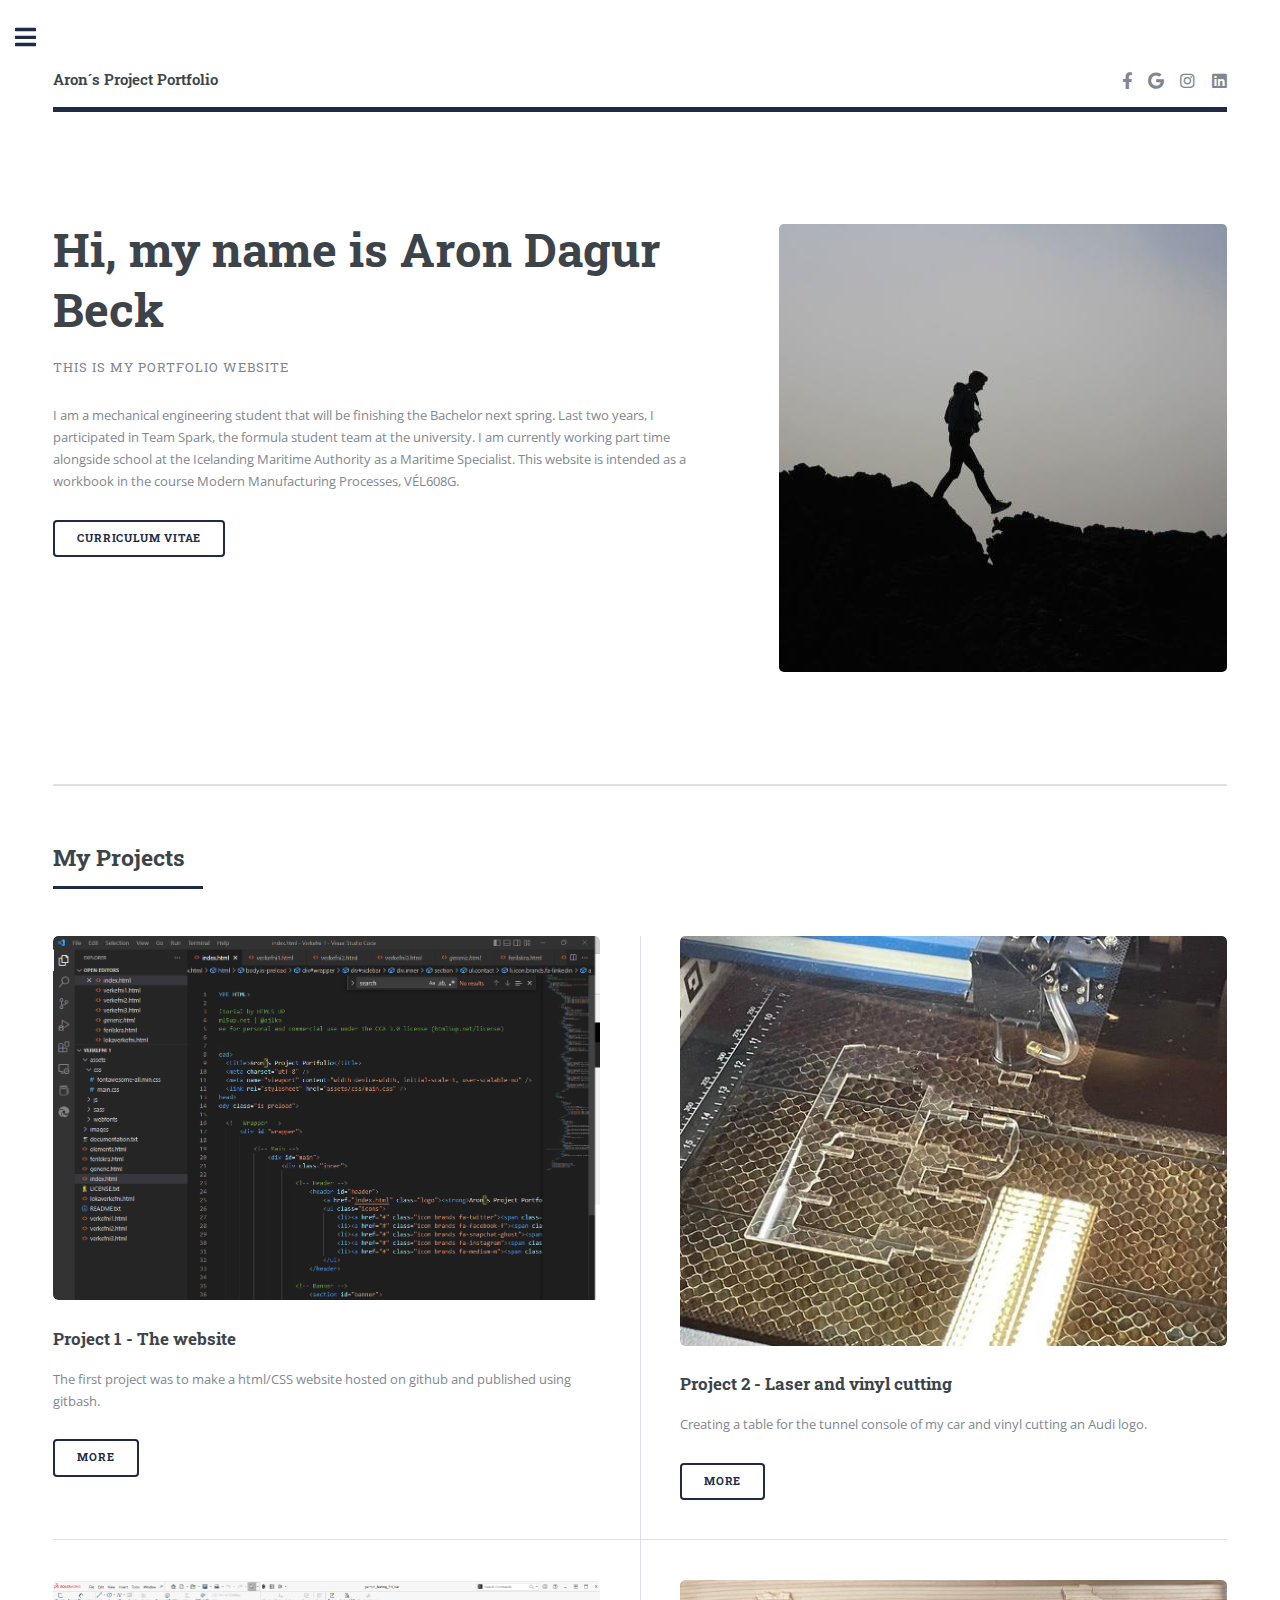
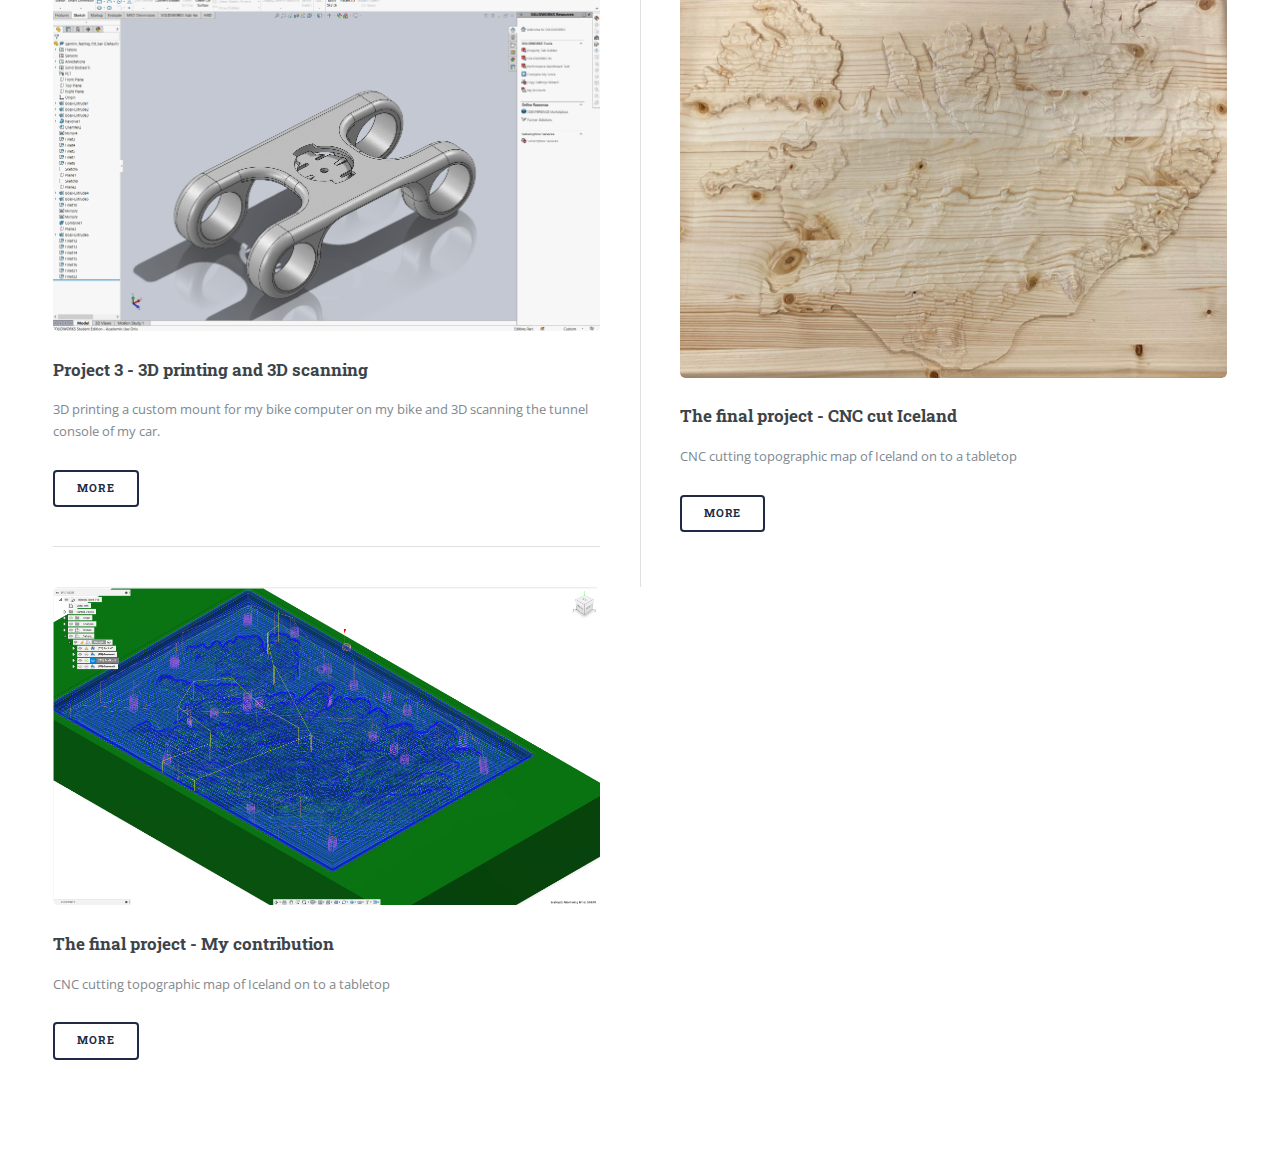
<file: index.html>
<!DOCTYPE HTML>
<!--
	Editorial by HTML5 UP
	html5up.net | @ajlkn
	Free for personal and commercial use under the CCA 3.0 license (html5up.net/license)
-->
<html>
	<head>
		<title>Aron´s Project Portfolio</title>
		<meta charset="utf-8" />
		<meta name="viewport" content="width=device-width, initial-scale=1, user-scalable=no" />
		<link rel="stylesheet" href="assets/css/main.css"  />
		<link rel="icon" href="images/aron_skuggamynd.jfif">
		
	</head>
	<body class="is-preload">

		<!-- Wrapper -->
			<div id="wrapper">

				<!-- Main -->
					<div id="main">
						<div class="inner">

							<!-- Header -->
								<header id="header">
									<a href="#" class="logo"><strong>Aron´s Project Portfolio</strong></a>
									<ul class="icons">
										<li><a href="https://www.facebook.com/arondagur.beck" class="icon brands fa-facebook-f"><span class="label">Facebook</span></a></li>
										<li><a href="mailto:arondagurbeck@gmail.com" class="icon brands fa-google"><span class="label">gmail</span></a></li>
										<li><a href="https://www.instagram.com/aronbeck01/" class="icon brands fa-instagram"><span class="label">Instagram</span></a></li>
										<li><a href="https://www.linkedin.com/in/aron-beck-17b549261" class="icon brands fa-linkedin"><span class="label">Linkedin</span></a></li>
									</ul>
								</header>

							<!-- Banner -->
								<section id="banner">
									<div class="content">
										<header>
											<h1>Hi, my name is Aron Dagur Beck<br />
											</h1>
											<p>This is my portfolio website</p>
										</header>
										<p>I am a mechanical engineering student that will be finishing the Bachelor next spring. Last two years, I participated in Team Spark, the formula student team at the university. I am currently working part time alongside school at the Icelanding Maritime Authority as a Maritime Specialist. This website is intended as a workbook in the course Modern Manufacturing Processes, VÉL608G.   </p>
										<ul class="actions">
											<li><a href="ferilskra.html" class="button big">Curriculum Vitae</a></li>
										</ul>
									</div>
									<span class="image object">
										<img src="images/aron_skuggamynd.jfif"  alt="" />
									</span>
								</section>

							

							<!-- Section -->
								<section>
									<header class="major">
										<h2>My Projects</h2>
									</header>
									<div class="posts">
										<article>
											<a href="verkefni1.html" class="image"><img src="images/verkefni1_forsidumynd.png" alt="" /></a>

											<h3>Project 1 - The website</h3>
											<p>The first project was to make a html/CSS website hosted on github and published using gitbash.</p>
											<ul class="actions">
												<li><a href="verkefni1.html" class="button">More</a></li>
											</ul>
										</article>
										<article>
											<a href="verkefni2.html" class="image"><img src="images/verkefni_2/laser_cutter_in_action.jpg" alt="" /></a>
											<h3>Project 2 - Laser and vinyl cutting</h3>
											<p>Creating a table for the tunnel console of my car and vinyl cutting an Audi logo.</p>
											<ul class="actions">
												<li><a href="verkefni2.html" class="button">More</a></li>
											</ul>
										</article>
										<article>
											<a href="verkefni3.html" class="image"><img src="images/verkefni_3/3d_model_solidworks.png" alt="" /></a>
											<h3>Project 3 - 3D printing and 3D scanning</h3>
											<p>3D printing a custom mount for my bike computer on my bike and 3D scanning the tunnel console of my car.</p>
											<ul class="actions">
												<li><a href="verkefni3.html" class="button">More</a></li>
											</ul>
										</article>
										<article>
											<a href="lokaverkefni.html" class="image"><img src="images/Lokaverkefni/island_cover.jpg" alt="" /></a>
											<h3>The final project - CNC cut Iceland</h3>
											<p>CNC cutting topographic map of Iceland on to a tabletop </p>
											<ul class="actions">
												<li><a href="lokaverkefni.html" class="button">More</a></li>
											</ul>
										</article>
										<article>
											<a href="lokaverkefni_personulegt.html" class="image"><img src="images/Lokaverkefni/Aron´s personal/cover_personal.png" alt="" /></a>
											<h3>The final project - My contribution</h3>
											<p>CNC cutting topographic map of Iceland on to a tabletop </p>
											<ul class="actions">
												<li><a href="lokaverkefni_personulegt.html" class="button">More</a></li>
											</ul>
										</article>
									</div>
								</section>

								

						</div>
					</div>

				<!-- Sidebar -->
					<div id="sidebar">
						<div class="inner">



							<!-- Menu -->
							<nav id="menu">
								<header class="major">
									<h2>Menu</h2>
								</header>
								<ul>
									<li><a href="index.html">Homepage</a></li>
									
									<li>
										<span class="opener">VÉL608G - Projects</span>
										<ul>
											<li><a href="verkefni1.html">Project 1 - The Website</a></li>
											<li><a href="verkefni2.html">Project 2 - a Laser Cut Table</a></li>
											<li><a href="verkefni3.html">Project 3 - 3D printed garmin mount</a></li>
											<li><a href="lokaverkefni.html">The Final Project - Lokaverkefni</a></li>
											<li><a href="lokaverkefni_personulegt.html">The Final Project - My contribution - Lokaverkefni</a></li>
										</ul>
									</li>
									<li>
										<span class="opener">Team Spark</span>
										<ul>
											
											<li><a href="drawing_view_suspension.html">Technical drawings of the suspension system</a></li>
										</ul>
									</li>

									<li>
										<span class="opener">Special Projects</span>
										<ul>
											<li><a href="bonus_pig.html">CFD analysis of the Bónus Pig</a></li>
											
										</ul>
									</li>
									
									<li><a href="ferilskra.html">Curriculum Vitae - CV</a></li>
								</ul>
								
							</nav>

							<!-- Section -->
								<section>
									<header class="major">
										<h2>Newest projects</h2>
									</header>
									<div class="mini-posts">
										<article>
											<a href="lokaverkefni.html" class="image"><img src="images/Lokaverkefni/island_cover.jpg" alt="" /></a>
											<p>CNC cutting topographic map of iceland on to a tabletop</p>
										</article>
										
									</div>
									<ul class="actions">
										<li><a href="lokaverkefni.html" class="button">More</a></li>
									</ul>
									<div class="mini-posts">
										<article>
											<a href="lokaverkefni_personulegt.html" class="image"><img src="images/Lokaverkefni/Aron´s personal/cover_personal.png" alt="" /></a>
											<p>My contribution to the final project</p>
										</article>
										
									</div>
									<ul class="actions">
										<li><a href="lokaverkefni_personulegt.html" class="button">More</a></li>
									</ul>
								</section>

							<!-- Section -->
								<section>
									<header class="major">
										<h2>Get in touch</h2>
									</header>
									<p>You can contact me by using email or by phone.</p>
									<ul class="contact">
										<li class="icon solid fa-envelope"><a href="mailto:arondagurbeck@gmail.com">arondagurbeck@gmail.com</a></li>
										<li class="icon solid fa-phone">(+354) 894-3484</li>
										
										
									</ul>
								</section>

							<!-- Footer -->
								<footer id="footer">
									<p class="copyright">&copy; Aron Dagur Beck. All rights reserved. Images: Aron Dagur Beck  Blurred Images: <a href="https://unsplash.com">Unsplash</a>. Design: <a href="https://html5up.net">HTML5 UP</a>.</p>
								</footer>

						</div>
					</div>

			</div>

		<!-- Scripts -->
			<script src="assets/js/jquery.min.js"></script>
			<script src="assets/js/browser.min.js"></script>
			<script src="assets/js/breakpoints.min.js"></script>
			<script src="assets/js/util.js"></script>
			<script src="assets/js/main.js"></script>

	</body>
</html>
</file>
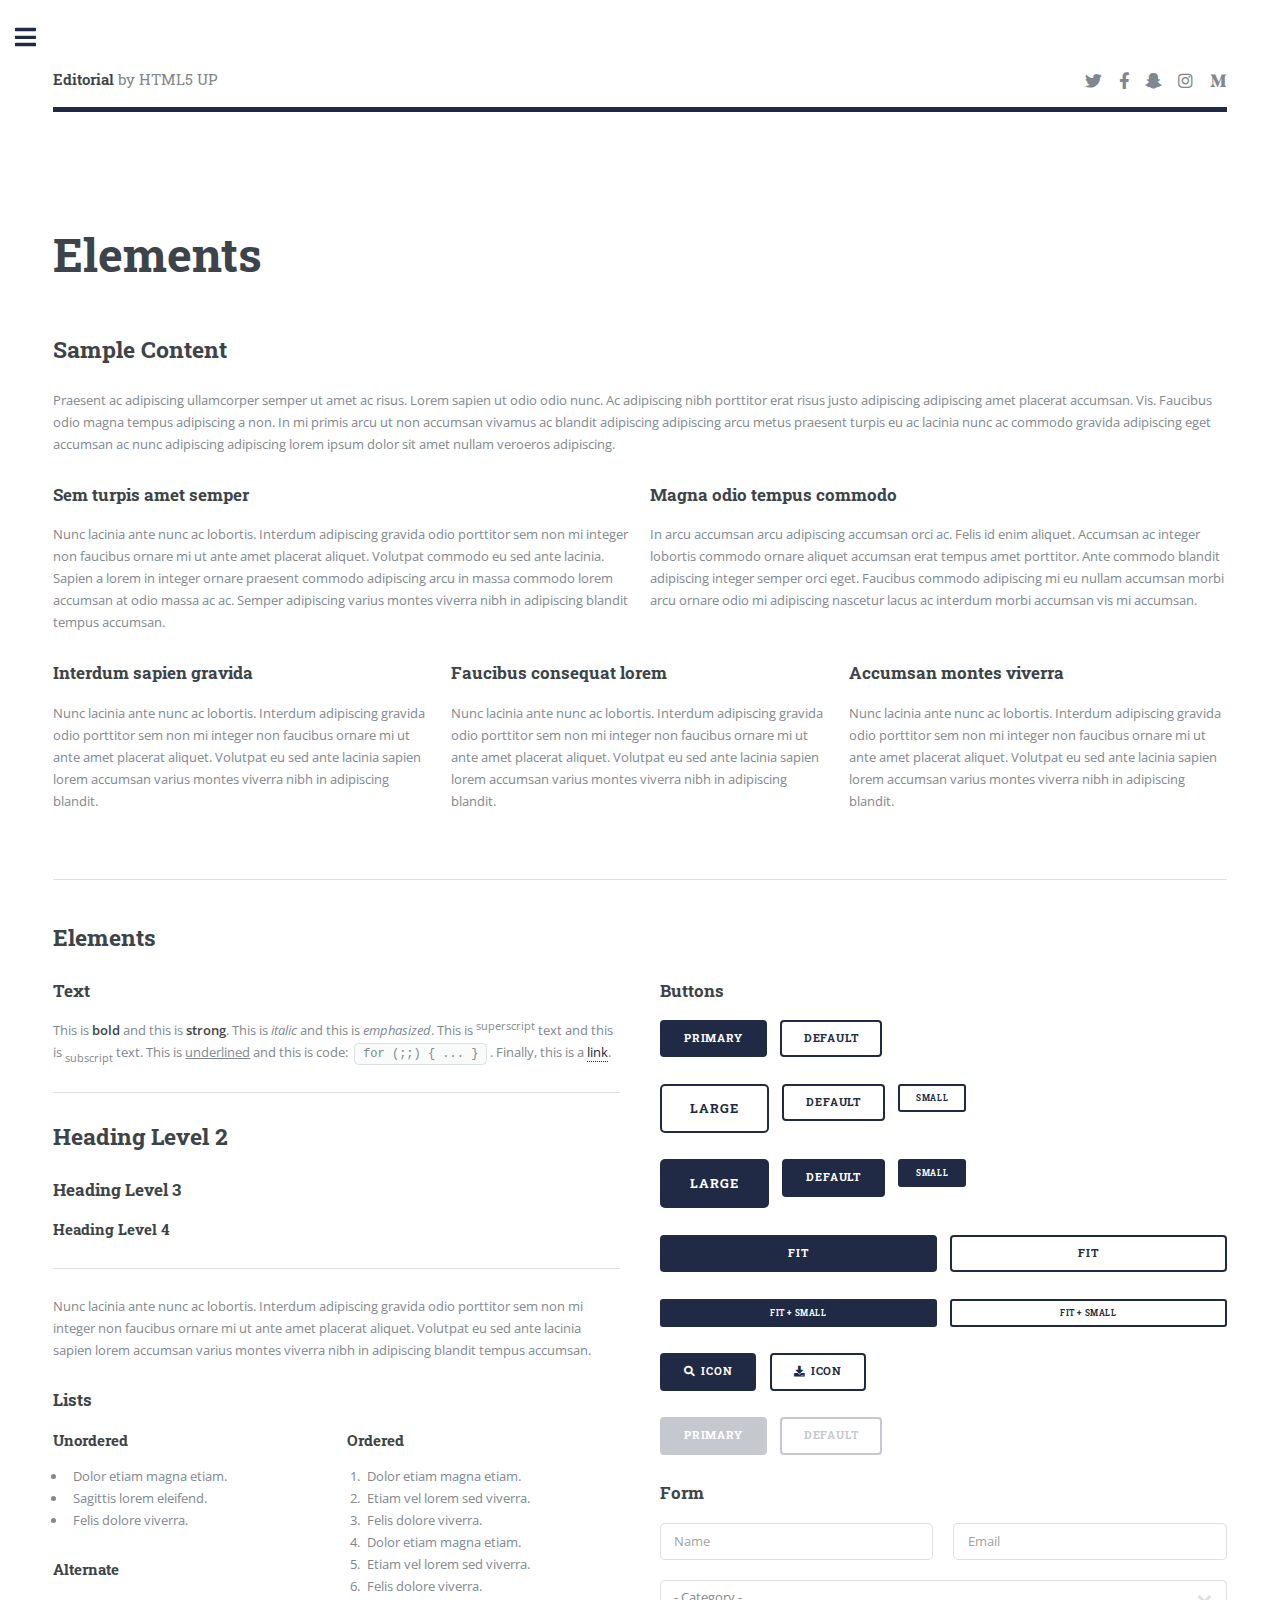
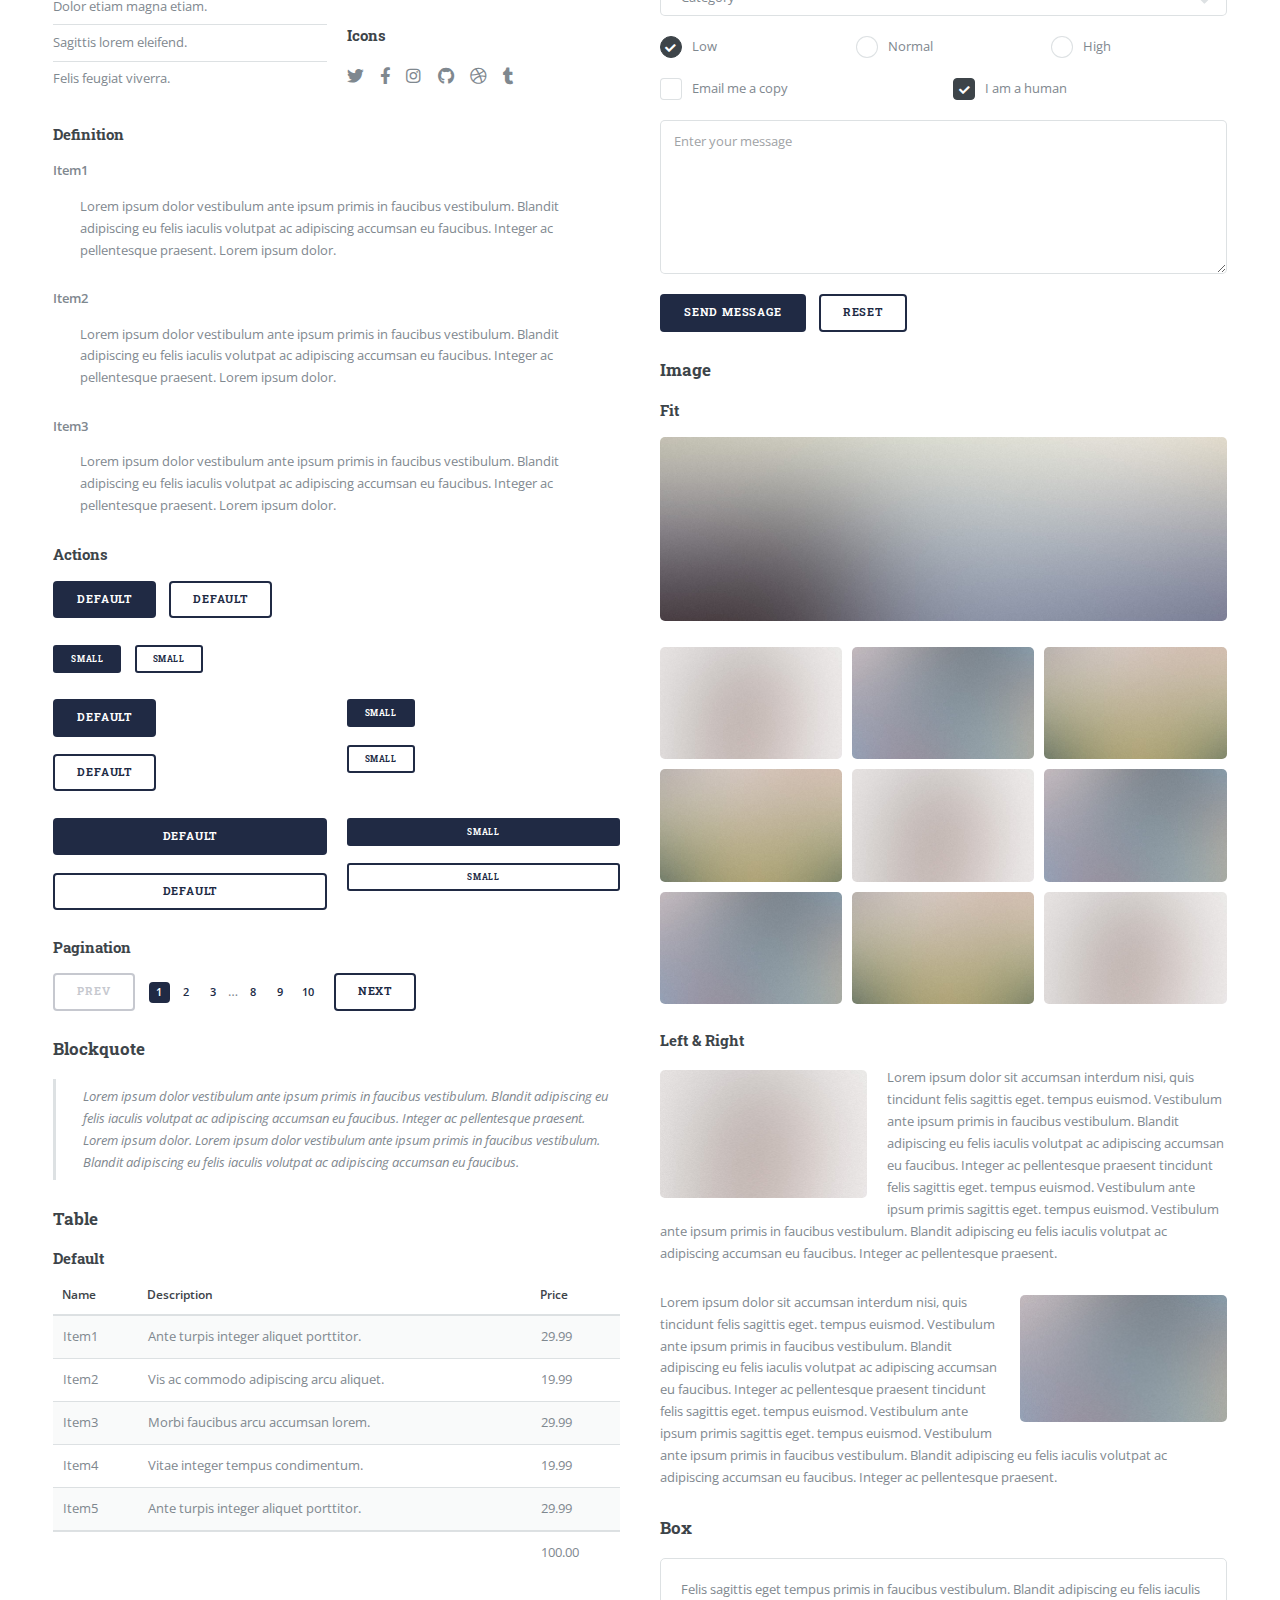
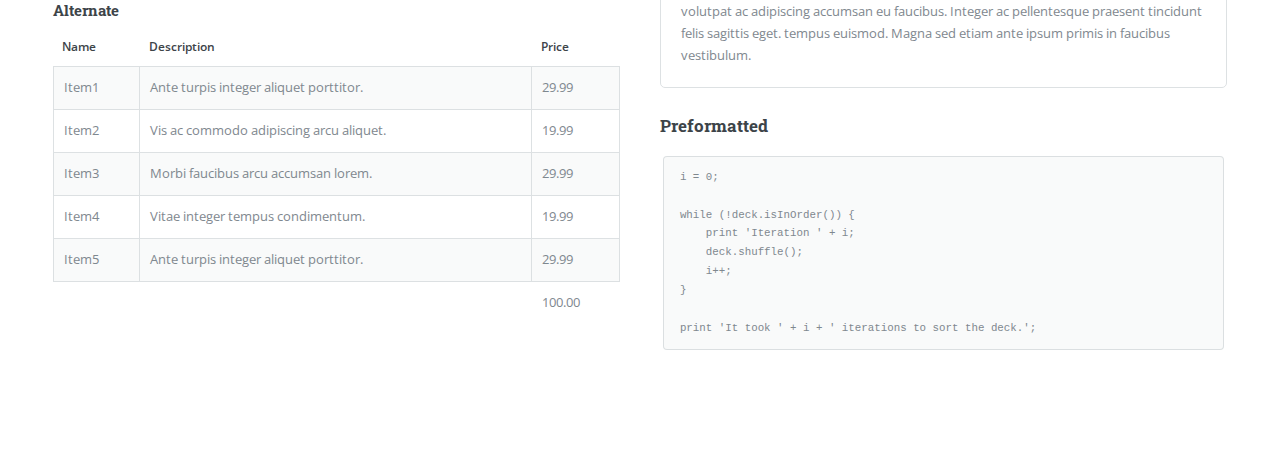
<file: elements.html>
<!DOCTYPE HTML>
<!--
	Editorial by HTML5 UP
	html5up.net | @ajlkn
	Free for personal and commercial use under the CCA 3.0 license (html5up.net/license)
-->
<html>
	<head>
		<title>Elements - Editorial by HTML5 UP</title>
		<meta charset="utf-8" />
		<meta name="viewport" content="width=device-width, initial-scale=1, user-scalable=no" />
		<link rel="stylesheet" href="assets/css/main.css" />
	</head>
	<body class="is-preload">

		<!-- Wrapper -->
			<div id="wrapper">

				<!-- Main -->
					<div id="main">
						<div class="inner">

							<!-- Header -->
								<header id="header">
									<a href="index.html" class="logo"><strong>Editorial</strong> by HTML5 UP</a>
									<ul class="icons">
										<li><a href="#" class="icon brands fa-twitter"><span class="label">Twitter</span></a></li>
										<li><a href="#" class="icon brands fa-facebook-f"><span class="label">Facebook</span></a></li>
										<li><a href="#" class="icon brands fa-snapchat-ghost"><span class="label">Snapchat</span></a></li>
										<li><a href="#" class="icon brands fa-instagram"><span class="label">Instagram</span></a></li>
										<li><a href="#" class="icon brands fa-medium-m"><span class="label">Medium</span></a></li>
									</ul>
								</header>

							<!-- Content -->
								<section>
									<header class="main">
										<h1>Elements</h1>
									</header>

									<!-- Content -->
										<h2 id="content">Sample Content</h2>
										<p>Praesent ac adipiscing ullamcorper semper ut amet ac risus. Lorem sapien ut odio odio nunc. Ac adipiscing nibh porttitor erat risus justo adipiscing adipiscing amet placerat accumsan. Vis. Faucibus odio magna tempus adipiscing a non. In mi primis arcu ut non accumsan vivamus ac blandit adipiscing adipiscing arcu metus praesent turpis eu ac lacinia nunc ac commodo gravida adipiscing eget accumsan ac nunc adipiscing adipiscing lorem ipsum dolor sit amet nullam veroeros adipiscing.</p>
										<div class="row">
											<div class="col-6 col-12-small">
												<h3>Sem turpis amet semper</h3>
												<p>Nunc lacinia ante nunc ac lobortis. Interdum adipiscing gravida odio porttitor sem non mi integer non faucibus ornare mi ut ante amet placerat aliquet. Volutpat commodo eu sed ante lacinia. Sapien a lorem in integer ornare praesent commodo adipiscing arcu in massa commodo lorem accumsan at odio massa ac ac. Semper adipiscing varius montes viverra nibh in adipiscing blandit tempus accumsan.</p>
											</div>
											<div class="col-6 col-12-small">
												<h3>Magna odio tempus commodo</h3>
												<p>In arcu accumsan arcu adipiscing accumsan orci ac. Felis id enim aliquet. Accumsan ac integer lobortis commodo ornare aliquet accumsan erat tempus amet porttitor. Ante commodo blandit adipiscing integer semper orci eget. Faucibus commodo adipiscing mi eu nullam accumsan morbi arcu ornare odio mi adipiscing nascetur lacus ac interdum morbi accumsan vis mi accumsan.</p>
											</div>
											<!-- Break -->
											<div class="col-4 col-12-medium">
												<h3>Interdum sapien gravida</h3>
												<p>Nunc lacinia ante nunc ac lobortis. Interdum adipiscing gravida odio porttitor sem non mi integer non faucibus ornare mi ut ante amet placerat aliquet. Volutpat eu sed ante lacinia sapien lorem accumsan varius montes viverra nibh in adipiscing blandit.</p>
											</div>
											<div class="col-4 col-12-medium">
												<h3>Faucibus consequat lorem</h3>
												<p>Nunc lacinia ante nunc ac lobortis. Interdum adipiscing gravida odio porttitor sem non mi integer non faucibus ornare mi ut ante amet placerat aliquet. Volutpat eu sed ante lacinia sapien lorem accumsan varius montes viverra nibh in adipiscing blandit.</p>
											</div>
											<div class="col-4 col-12-medium">
												<h3>Accumsan montes viverra</h3>
												<p>Nunc lacinia ante nunc ac lobortis. Interdum adipiscing gravida odio porttitor sem non mi integer non faucibus ornare mi ut ante amet placerat aliquet. Volutpat eu sed ante lacinia sapien lorem accumsan varius montes viverra nibh in adipiscing blandit.</p>
											</div>
										</div>

									<hr class="major" />

									<!-- Elements -->
										<h2 id="elements">Elements</h2>
										<div class="row gtr-200">
											<div class="col-6 col-12-medium">

												<!-- Text stuff -->
													<h3>Text</h3>
													<p>This is <b>bold</b> and this is <strong>strong</strong>. This is <i>italic</i> and this is <em>emphasized</em>.
													This is <sup>superscript</sup> text and this is <sub>subscript</sub> text.
													This is <u>underlined</u> and this is code: <code>for (;;) { ... }</code>.
													Finally, this is a <a href="#">link</a>.</p>
													<hr />
													<h2>Heading Level 2</h2>
													<h3>Heading Level 3</h3>
													<h4>Heading Level 4</h4>
													<hr />
													<p>Nunc lacinia ante nunc ac lobortis. Interdum adipiscing gravida odio porttitor sem non mi integer non faucibus ornare mi ut ante amet placerat aliquet. Volutpat eu sed ante lacinia sapien lorem accumsan varius montes viverra nibh in adipiscing blandit tempus accumsan.</p>

												<!-- Lists -->
													<h3>Lists</h3>
													<div class="row">
														<div class="col-6 col-12-small">

															<h4>Unordered</h4>
															<ul>
																<li>Dolor etiam magna etiam.</li>
																<li>Sagittis lorem eleifend.</li>
																<li>Felis dolore viverra.</li>
															</ul>

															<h4>Alternate</h4>
															<ul class="alt">
																<li>Dolor etiam magna etiam.</li>
																<li>Sagittis lorem eleifend.</li>
																<li>Felis feugiat viverra.</li>
															</ul>

														</div>
														<div class="col-6 col-12-small">

															<h4>Ordered</h4>
															<ol>
																<li>Dolor etiam magna etiam.</li>
																<li>Etiam vel lorem sed viverra.</li>
																<li>Felis dolore viverra.</li>
																<li>Dolor etiam magna etiam.</li>
																<li>Etiam vel lorem sed viverra.</li>
																<li>Felis dolore viverra.</li>
															</ol>

															<h4>Icons</h4>
															<ul class="icons">
																<li><a href="#" class="icon brands fa-twitter"><span class="label">Twitter</span></a></li>
																<li><a href="#" class="icon brands fa-facebook-f"><span class="label">Facebook</span></a></li>
																<li><a href="#" class="icon brands fa-instagram"><span class="label">Instagram</span></a></li>
																<li><a href="#" class="icon brands fa-github"><span class="label">Github</span></a></li>
																<li><a href="#" class="icon brands fa-dribbble"><span class="label">Dribbble</span></a></li>
																<li><a href="#" class="icon brands fa-tumblr"><span class="label">Tumblr</span></a></li>
															</ul>

														</div>
													</div>
													<h4>Definition</h4>
													<dl>
														<dt>Item1</dt>
														<dd>
															<p>Lorem ipsum dolor vestibulum ante ipsum primis in faucibus vestibulum. Blandit adipiscing eu felis iaculis volutpat ac adipiscing accumsan eu faucibus. Integer ac pellentesque praesent. Lorem ipsum dolor.</p>
														</dd>
														<dt>Item2</dt>
														<dd>
															<p>Lorem ipsum dolor vestibulum ante ipsum primis in faucibus vestibulum. Blandit adipiscing eu felis iaculis volutpat ac adipiscing accumsan eu faucibus. Integer ac pellentesque praesent. Lorem ipsum dolor.</p>
														</dd>
														<dt>Item3</dt>
														<dd>
															<p>Lorem ipsum dolor vestibulum ante ipsum primis in faucibus vestibulum. Blandit adipiscing eu felis iaculis volutpat ac adipiscing accumsan eu faucibus. Integer ac pellentesque praesent. Lorem ipsum dolor.</p>
														</dd>
													</dl>

													<h4>Actions</h4>
													<ul class="actions">
														<li><a href="#" class="button primary">Default</a></li>
														<li><a href="#" class="button">Default</a></li>
													</ul>
													<ul class="actions small">
														<li><a href="#" class="button primary small">Small</a></li>
														<li><a href="#" class="button small">Small</a></li>
													</ul>
													<div class="row">
														<div class="col-6 col-12-small">
															<ul class="actions stacked">
																<li><a href="#" class="button primary">Default</a></li>
																<li><a href="#" class="button">Default</a></li>
															</ul>
														</div>
														<div class="col-6 col-12-small">
															<ul class="actions stacked">
																<li><a href="#" class="button primary small">Small</a></li>
																<li><a href="#" class="button small">Small</a></li>
															</ul>
														</div>
														<div class="col-6 col-12-small">
															<ul class="actions stacked">
																<li><a href="#" class="button primary fit">Default</a></li>
																<li><a href="#" class="button fit">Default</a></li>
															</ul>
														</div>
														<div class="col-6 col-12-small">
															<ul class="actions stacked">
																<li><a href="#" class="button primary small fit">Small</a></li>
																<li><a href="#" class="button small fit">Small</a></li>
															</ul>
														</div>
													</div>

													<h4>Pagination</h4>
													<ul class="pagination">
														<li><span class="button disabled">Prev</span></li>
														<li><a href="#" class="page active">1</a></li>
														<li><a href="#" class="page">2</a></li>
														<li><a href="#" class="page">3</a></li>
														<li><span>&hellip;</span></li>
														<li><a href="#" class="page">8</a></li>
														<li><a href="#" class="page">9</a></li>
														<li><a href="#" class="page">10</a></li>
														<li><a href="#" class="button">Next</a></li>
													</ul>

												<!-- Blockquote -->
													<h3>Blockquote</h3>
													<blockquote>Lorem ipsum dolor vestibulum ante ipsum primis in faucibus vestibulum. Blandit adipiscing eu felis iaculis volutpat ac adipiscing accumsan eu faucibus. Integer ac pellentesque praesent. Lorem ipsum dolor. Lorem ipsum dolor vestibulum ante ipsum primis in faucibus vestibulum. Blandit adipiscing eu felis iaculis volutpat ac adipiscing accumsan eu faucibus.</blockquote>

												<!-- Table -->
													<h3>Table</h3>

													<h4>Default</h4>
													<div class="table-wrapper">
														<table>
															<thead>
																<tr>
																	<th>Name</th>
																	<th>Description</th>
																	<th>Price</th>
																</tr>
															</thead>
															<tbody>
																<tr>
																	<td>Item1</td>
																	<td>Ante turpis integer aliquet porttitor.</td>
																	<td>29.99</td>
																</tr>
																<tr>
																	<td>Item2</td>
																	<td>Vis ac commodo adipiscing arcu aliquet.</td>
																	<td>19.99</td>
																</tr>
																<tr>
																	<td>Item3</td>
																	<td> Morbi faucibus arcu accumsan lorem.</td>
																	<td>29.99</td>
																</tr>
																<tr>
																	<td>Item4</td>
																	<td>Vitae integer tempus condimentum.</td>
																	<td>19.99</td>
																</tr>
																<tr>
																	<td>Item5</td>
																	<td>Ante turpis integer aliquet porttitor.</td>
																	<td>29.99</td>
																</tr>
															</tbody>
															<tfoot>
																<tr>
																	<td colspan="2"></td>
																	<td>100.00</td>
																</tr>
															</tfoot>
														</table>
													</div>

													<h4>Alternate</h4>
													<div class="table-wrapper">
														<table class="alt">
															<thead>
																<tr>
																	<th>Name</th>
																	<th>Description</th>
																	<th>Price</th>
																</tr>
															</thead>
															<tbody>
																<tr>
																	<td>Item1</td>
																	<td>Ante turpis integer aliquet porttitor.</td>
																	<td>29.99</td>
																</tr>
																<tr>
																	<td>Item2</td>
																	<td>Vis ac commodo adipiscing arcu aliquet.</td>
																	<td>19.99</td>
																</tr>
																<tr>
																	<td>Item3</td>
																	<td> Morbi faucibus arcu accumsan lorem.</td>
																	<td>29.99</td>
																</tr>
																<tr>
																	<td>Item4</td>
																	<td>Vitae integer tempus condimentum.</td>
																	<td>19.99</td>
																</tr>
																<tr>
																	<td>Item5</td>
																	<td>Ante turpis integer aliquet porttitor.</td>
																	<td>29.99</td>
																</tr>
															</tbody>
															<tfoot>
																<tr>
																	<td colspan="2"></td>
																	<td>100.00</td>
																</tr>
															</tfoot>
														</table>
													</div>

											</div>
											<div class="col-6 col-12-medium">

												<!-- Buttons -->
													<h3>Buttons</h3>
													<ul class="actions">
														<li><a href="#" class="button primary">Primary</a></li>
														<li><a href="#" class="button">Default</a></li>
													</ul>
													<ul class="actions">
														<li><a href="#" class="button large">Large</a></li>
														<li><a href="#" class="button">Default</a></li>
														<li><a href="#" class="button small">Small</a></li>
													</ul>
													<ul class="actions">
														<li><a href="#" class="button primary large">Large</a></li>
														<li><a href="#" class="button primary">Default</a></li>
														<li><a href="#" class="button primary small">Small</a></li>
													</ul>
													<ul class="actions fit">
														<li><a href="#" class="button primary fit">Fit</a></li>
														<li><a href="#" class="button fit">Fit</a></li>
													</ul>
													<ul class="actions fit small">
														<li><a href="#" class="button primary fit small">Fit + Small</a></li>
														<li><a href="#" class="button fit small">Fit + Small</a></li>
													</ul>
													<ul class="actions">
														<li><a href="#" class="button primary icon solid fa-search">Icon</a></li>
														<li><a href="#" class="button icon solid fa-download">Icon</a></li>
													</ul>
													<ul class="actions">
														<li><span class="button primary disabled">Primary</span></li>
														<li><span class="button disabled">Default</span></li>
													</ul>

												<!-- Form -->
													<h3>Form</h3>

													<form method="post" action="#">
														<div class="row gtr-uniform">
															<div class="col-6 col-12-xsmall">
																<input type="text" name="demo-name" id="demo-name" value="" placeholder="Name" />
															</div>
															<div class="col-6 col-12-xsmall">
																<input type="email" name="demo-email" id="demo-email" value="" placeholder="Email" />
															</div>
															<!-- Break -->
															<div class="col-12">
																<select name="demo-category" id="demo-category">
																	<option value="">- Category -</option>
																	<option value="1">Manufacturing</option>
																	<option value="1">Shipping</option>
																	<option value="1">Administration</option>
																	<option value="1">Human Resources</option>
																</select>
															</div>
															<!-- Break -->
															<div class="col-4 col-12-small">
																<input type="radio" id="demo-priority-low" name="demo-priority" checked>
																<label for="demo-priority-low">Low</label>
															</div>
															<div class="col-4 col-12-small">
																<input type="radio" id="demo-priority-normal" name="demo-priority">
																<label for="demo-priority-normal">Normal</label>
															</div>
															<div class="col-4 col-12-small">
																<input type="radio" id="demo-priority-high" name="demo-priority">
																<label for="demo-priority-high">High</label>
															</div>
															<!-- Break -->
															<div class="col-6 col-12-small">
																<input type="checkbox" id="demo-copy" name="demo-copy">
																<label for="demo-copy">Email me a copy</label>
															</div>
															<div class="col-6 col-12-small">
																<input type="checkbox" id="demo-human" name="demo-human" checked>
																<label for="demo-human">I am a human</label>
															</div>
															<!-- Break -->
															<div class="col-12">
																<textarea name="demo-message" id="demo-message" placeholder="Enter your message" rows="6"></textarea>
															</div>
															<!-- Break -->
															<div class="col-12">
																<ul class="actions">
																	<li><input type="submit" value="Send Message" class="primary" /></li>
																	<li><input type="reset" value="Reset" /></li>
																</ul>
															</div>
														</div>
													</form>

												<!-- Image -->
													<h3>Image</h3>

													<h4>Fit</h4>
													<span class="image fit"><img src="images/pic11.jpg" alt="" /></span>
													<div class="box alt">
														<div class="row gtr-50 gtr-uniform">
															<div class="col-4"><span class="image fit"><img src="images/pic01.jpg" alt="" /></span></div>
															<div class="col-4"><span class="image fit"><img src="images/pic02.jpg" alt="" /></span></div>
															<div class="col-4"><span class="image fit"><img src="images/pic03.jpg" alt="" /></span></div>
															<!-- Break -->
															<div class="col-4"><span class="image fit"><img src="images/pic03.jpg" alt="" /></span></div>
															<div class="col-4"><span class="image fit"><img src="images/pic01.jpg" alt="" /></span></div>
															<div class="col-4"><span class="image fit"><img src="images/pic02.jpg" alt="" /></span></div>
															<!-- Break -->
															<div class="col-4"><span class="image fit"><img src="images/pic02.jpg" alt="" /></span></div>
															<div class="col-4"><span class="image fit"><img src="images/pic03.jpg" alt="" /></span></div>
															<div class="col-4"><span class="image fit"><img src="images/pic01.jpg" alt="" /></span></div>
														</div>
													</div>

													<h4>Left &amp; Right</h4>
													<p><span class="image left"><img src="images/pic01.jpg" alt="" /></span>Lorem ipsum dolor sit accumsan interdum nisi, quis tincidunt felis sagittis eget. tempus euismod. Vestibulum ante ipsum primis in faucibus vestibulum. Blandit adipiscing eu felis iaculis volutpat ac adipiscing accumsan eu faucibus. Integer ac pellentesque praesent tincidunt felis sagittis eget. tempus euismod. Vestibulum ante ipsum primis sagittis eget. tempus euismod. Vestibulum ante ipsum primis in faucibus vestibulum. Blandit adipiscing eu felis iaculis volutpat ac adipiscing accumsan eu faucibus. Integer ac pellentesque praesent.</p>
													<p><span class="image right"><img src="images/pic02.jpg" alt="" /></span>Lorem ipsum dolor sit accumsan interdum nisi, quis tincidunt felis sagittis eget. tempus euismod. Vestibulum ante ipsum primis in faucibus vestibulum. Blandit adipiscing eu felis iaculis volutpat ac adipiscing accumsan eu faucibus. Integer ac pellentesque praesent tincidunt felis sagittis eget. tempus euismod. Vestibulum ante ipsum primis sagittis eget. tempus euismod. Vestibulum ante ipsum primis in faucibus vestibulum. Blandit adipiscing eu felis iaculis volutpat ac adipiscing accumsan eu faucibus. Integer ac pellentesque praesent.</p>

												<!-- Box -->
													<h3>Box</h3>
													<div class="box">
														<p>Felis sagittis eget tempus primis in faucibus vestibulum. Blandit adipiscing eu felis iaculis volutpat ac adipiscing accumsan eu faucibus. Integer ac pellentesque praesent tincidunt felis sagittis eget. tempus euismod. Magna sed etiam ante ipsum primis in faucibus vestibulum.</p>
													</div>

												<!-- Preformatted Code -->
													<h3>Preformatted</h3>
													<pre><code>i = 0;

while (!deck.isInOrder()) {
    print 'Iteration ' + i;
    deck.shuffle();
    i++;
}

print 'It took ' + i + ' iterations to sort the deck.';
</code></pre>

											</div>
										</div>

								</section>

						</div>
					</div>

				<!-- Sidebar -->
					<div id="sidebar">
						<div class="inner">

							<!-- Search -->
								<section id="search" class="alt">
									<form method="post" action="#">
										<input type="text" name="query" id="query" placeholder="Search" />
									</form>
								</section>

							<!-- Menu -->
								<nav id="menu">
									<header class="major">
										<h2>Menu</h2>
									</header>
									<ul>
										<li><a href="index.html">Homepage</a></li>
										<li><a href="generic.html">Generic</a></li>
										<li><a href="elements.html">Elements</a></li>
										<li>
											<span class="opener">Submenu</span>
											<ul>
												<li><a href="#">Lorem Dolor</a></li>
												<li><a href="#">Ipsum Adipiscing</a></li>
												<li><a href="#">Tempus Magna</a></li>
												<li><a href="#">Feugiat Veroeros</a></li>
											</ul>
										</li>
										<li><a href="#">Etiam Dolore</a></li>
										<li><a href="#">Adipiscing</a></li>
										<li>
											<span class="opener">Another Submenu</span>
											<ul>
												<li><a href="#">Lorem Dolor</a></li>
												<li><a href="#">Ipsum Adipiscing</a></li>
												<li><a href="#">Tempus Magna</a></li>
												<li><a href="#">Feugiat Veroeros</a></li>
											</ul>
										</li>
										<li><a href="#">Maximus Erat</a></li>
										<li><a href="#">Sapien Mauris</a></li>
										<li><a href="#">Amet Lacinia</a></li>
									</ul>
								</nav>

							<!-- Section -->
								<section>
									<header class="major">
										<h2>Ante interdum</h2>
									</header>
									<div class="mini-posts">
										<article>
											<a href="#" class="image"><img src="images/pic07.jpg" alt="" /></a>
											<p>Aenean ornare velit lacus, ac varius enim lorem ullamcorper dolore aliquam.</p>
										</article>
										<article>
											<a href="#" class="image"><img src="images/pic08.jpg" alt="" /></a>
											<p>Aenean ornare velit lacus, ac varius enim lorem ullamcorper dolore aliquam.</p>
										</article>
										<article>
											<a href="#" class="image"><img src="images/pic09.jpg" alt="" /></a>
											<p>Aenean ornare velit lacus, ac varius enim lorem ullamcorper dolore aliquam.</p>
										</article>
									</div>
									<ul class="actions">
										<li><a href="#" class="button">More</a></li>
									</ul>
								</section>

							<!-- Section -->
								<section>
									<header class="major">
										<h2>Get in touch</h2>
									</header>
									<p>Sed varius enim lorem ullamcorper dolore aliquam aenean ornare velit lacus, ac varius enim lorem ullamcorper dolore. Proin sed aliquam facilisis ante interdum. Sed nulla amet lorem feugiat tempus aliquam.</p>
									<ul class="contact">
										<li class="icon solid fa-envelope"><a href="#">information@untitled.tld</a></li>
										<li class="icon solid fa-phone">(000) 000-0000</li>
										<li class="icon solid fa-home">1234 Somewhere Road #8254<br />
										Nashville, TN 00000-0000</li>
									</ul>
								</section>

							<!-- Footer -->
								<footer id="footer">
									<p class="copyright">&copy; Untitled. All rights reserved. Demo Images: <a href="https://unsplash.com">Unsplash</a>. Design: <a href="https://html5up.net">HTML5 UP</a>.</p>
								</footer>

						</div>
					</div>

			</div>

		<!-- Scripts -->
			<script src="assets/js/jquery.min.js"></script>
			<script src="assets/js/browser.min.js"></script>
			<script src="assets/js/breakpoints.min.js"></script>
			<script src="assets/js/util.js"></script>
			<script src="assets/js/main.js"></script>

	</body>
</html>
</file>
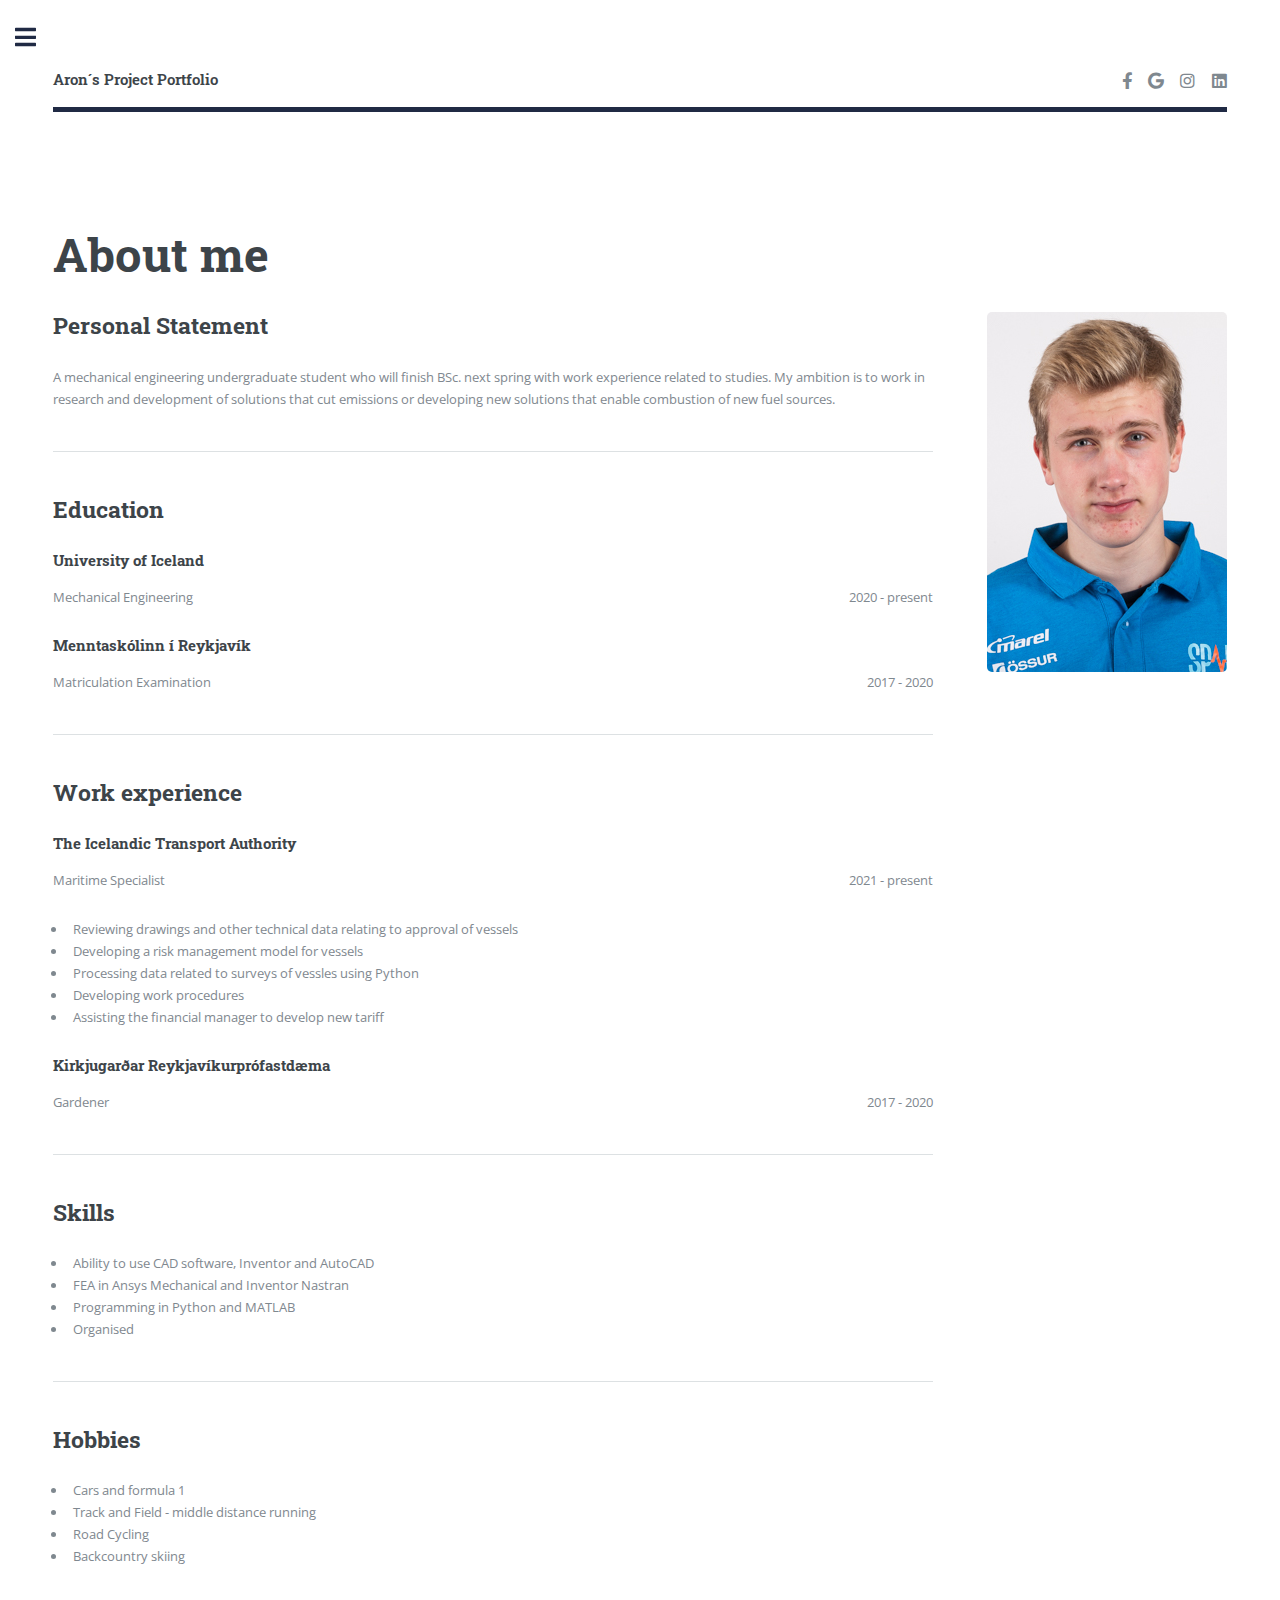
<file: ferilskra.html>
<!DOCTYPE HTML>
<!--
	Editorial by HTML5 UP
	html5up.net | @ajlkn
	Free for personal and commercial use under the CCA 3.0 license (html5up.net/license)
-->
<html>
	<head>
		<title>Curriculum Vitae</title>
		<meta charset="utf-8" />
		<meta name="viewport" content="width=device-width, initial-scale=1, user-scalable=no" />
		<link rel="stylesheet" href="assets/css/main.css" />
		<link rel="icon" href="images/aron_skuggamynd.jfif">
	</head>
	<body class="is-preload">

		<!-- Wrapper -->
			<div id="wrapper">

				<!-- Main -->
					<div id="main" class = inner>
						<div class = "inner">

							<!-- Header -->
								<header id="header">
									<a href="index.html" class="logo"><strong>Aron´s Project Portfolio</strong></a>
									<ul class="icons">
										
										<li><a href="https://www.facebook.com/arondagur.beck" class="icon brands fa-facebook-f"><span class="label">Facebook</span></a></li>
										<li><a href="mailto:arondagurbeck@gmail.com" class="icon brands fa-google"><span class="label">gmail</span></a></li>
										<li><a href="https://www.instagram.com/aronbeck01/" class="icon brands fa-instagram"><span class="label">Instagram</span></a></li>
										<li><a href="https://www.linkedin.com/in/aron-beck-17b549261" class="icon brands fa-linkedin"><span class="label">Linkedin</span></a></li>
										
									</ul>
								</header>

							<!-- Content -->
								
								<section>
									<header>
										<h1>About me</h1>
									</header>

									
									
									<span class="image right"><img src="images/aron.jfif" alt="" /></span>
									<div class = "inner1">
										<h2>Personal Statement</h2>
										<p>A mechanical engineering undergraduate student who will finish BSc. next spring with work experience related to studies. My ambition is to work in research and development of solutions that cut emissions or developing new solutions that enable combustion of new fuel sources.</p>
										<p> </p>
										<p> </p>
										<hr class="major" />
									
									<h2>Education</h2>
									<h4>University of Iceland </h4>
									<p>Mechanical Engineering
									<span style = "float: right;">2020 - present</span>

									<h4>Menntaskólinn í Reykjavík </h4>
									<p>Matriculation Examination
									<span style = "float: right;">2017 - 2020</span>
								


									<hr class="major" />

									<h2>Work experience</h2>
									<h4>The Icelandic Transport Authority</h4>
									<p>Maritime Specialist
									<span style = "float: right;">2021 - present</span>
									<ul>
										<li>Reviewing drawings and other technical data relating to approval of vessels</li>
										<li>Developing a risk management model for vessels</li>
										<li>Processing data related to surveys of vessles using Python</li>
										<li>Developing work procedures</li>
										<li>Assisting the financial manager to develop new tariff</li>
									  </ul>
									</p>

									
									<h4>Kirkjugarðar Reykjavíkurprófastdæma</h4>
									<p>Gardener
									<span style = "float: right;">2017 - 2020</span>
									</p>


									

									<hr class="major" />

									<h2>Skills</h2>
									<ul>
										<li>Ability to use CAD software, Inventor and AutoCAD</li>
										<li>FEA in Ansys Mechanical and Inventor Nastran</li>
										<li>Programming in Python and MATLAB</li>
										<li>Organised</li>
									  </ul>

									<hr class="major" />

									<h2>Hobbies</h2>
									<ul>
										<li>Cars and formula 1</li>
										<li>Track and Field - middle distance running</li>
										<li>Road Cycling</li>
										<li>Backcountry skiing</li>
									  </ul>

									</div>
									
									
								
								</section>

						</div>
					</div>

				<!-- Sidebar -->
				<div id="sidebar">
					<div class="inner">



						<!-- Menu -->
						<nav id="menu">
							<header class="major">
								<h2>Menu</h2>
							</header>
							<ul>
								<li><a href="index.html">Homepage</a></li>
								
								<li>
									<span class="opener">VÉL608G - Projects</span>
									<ul>
										<li><a href="verkefni1.html">Project 1 - The Website</a></li>
										<li><a href="verkefni2.html">Project 2 - a Laser Cut Table</a></li>
										<li><a href="verkefni3.html">Project 3 - 3D printed garmin mount</a></li>
										<li><a href="lokaverkefni.html">The Final Project - Lokaverkefni</a></li>
										<li><a href="lokaverkefni_personulegt.html">The Final Project - My contribution - Lokaverkefni</a></li>
									</ul>
								</li>
								<li>
									<span class="opener">Team Spark</span>
									<ul>
										
										<li><a href="drawing_view_suspension.html">Technical drawings of the suspension system</a></li>
									</ul>
								</li>

								<li>
									<span class="opener">Special Projects</span>
									<ul>
										<li><a href="bonus_pig.html">CFD analysis of the Bónus Pig</a></li>
										
									</ul>
								</li>
								
								<li><a href="ferilskra.html">Curriculum Vitae - CV</a></li>
							</ul>
							
						</nav>

						<!-- Section -->
						<section>
							<header class="major">
								<h2>Newest projects</h2>
							</header>
							<div class="mini-posts">
								<article>
									<a href="lokaverkefni.html" class="image"><img src="images/Lokaverkefni/island_cover.jpg" alt="" /></a>
									<p>CNC cutting topographic map of iceland on to a tabletop</p>
								</article>
								
							</div>
							<ul class="actions">
								<li><a href="lokaverkefni.html" class="button">More</a></li>
							</ul>
							<div class="mini-posts">
								<article>
									<a href="lokaverkefni_personulegt.html" class="image"><img src="images/Lokaverkefni/Aron´s personal/cover_personal.png" alt="" /></a>
									<p>My contribution to the final project</p>
								</article>
								
							</div>
							<ul class="actions">
								<li><a href="lokaverkefni_personulegt.html" class="button">More</a></li>
							</ul>
						</section>

						<!-- Section -->
							<section>
								<header class="major">
									<h2>Get in touch</h2>
								</header>
								<p>You can contact me by using email or by phone.</p>
								<ul class="contact">
									<li class="icon solid fa-envelope"><a href="mailto:arondagurbeck@gmail.com">arondagurbeck@gmail.com</a></li>
									<li class="icon solid fa-phone">(+354) 894-3484</li>
									
									
								</ul>
							</section>

						<!-- Footer -->
							<footer id="footer">
								<p class="copyright">&copy; Aron Dagur Beck. All rights reserved. Images: Aron Dagur Beck  Blurred Images: <a href="https://unsplash.com">Unsplash</a>. Design: <a href="https://html5up.net">HTML5 UP</a>.</p>
							</footer>

					</div>
				</div>

			</div>

		<!-- Scripts -->
			<script src="assets/js/jquery.min.js"></script>
			<script src="assets/js/browser.min.js"></script>
			<script src="assets/js/breakpoints.min.js"></script>
			<script src="assets/js/util.js"></script>
			<script src="assets/js/main.js"></script>

	</body>
</html>
</file>
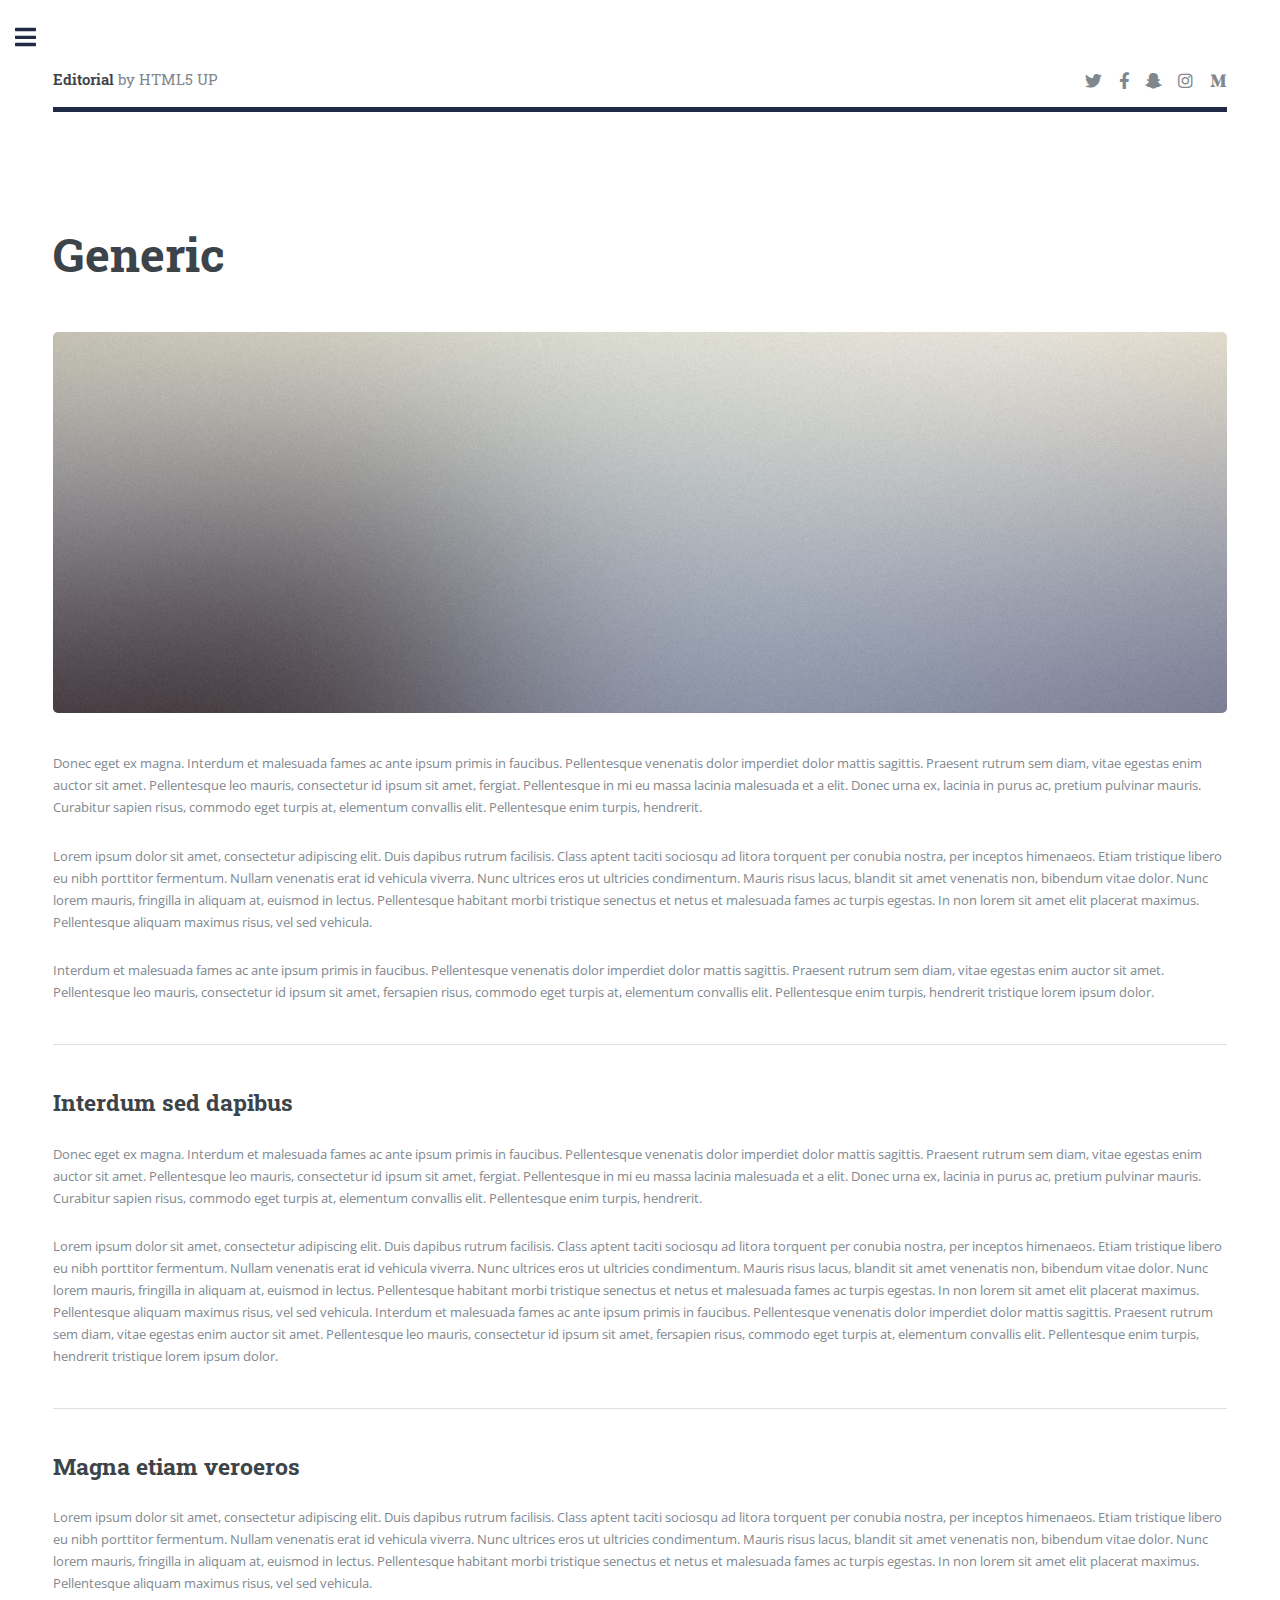
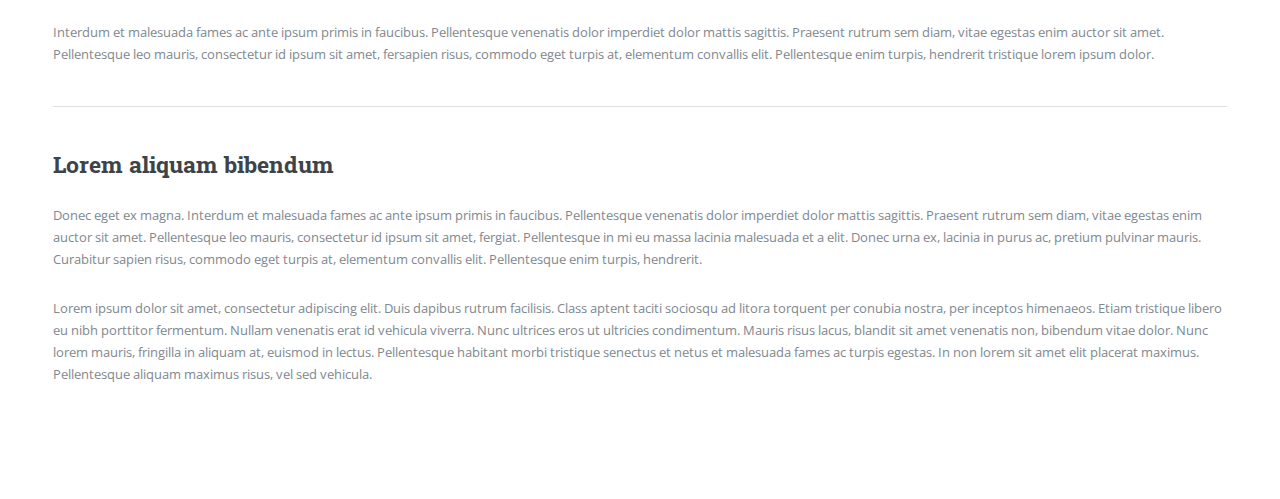
<file: generic.html>
<!DOCTYPE HTML>
<!--
	Editorial by HTML5 UP
	html5up.net | @ajlkn
	Free for personal and commercial use under the CCA 3.0 license (html5up.net/license)
-->
<html>
	<head>
		<title>Generic - Editorial by HTML5 UP</title>
		<meta charset="utf-8" />
		<meta name="viewport" content="width=device-width, initial-scale=1, user-scalable=no" />
		<link rel="stylesheet" href="assets/css/main.css" />
	</head>
	<body class="is-preload">

		<!-- Wrapper -->
			<div id="wrapper">

				<!-- Main -->
					<div id="main">
						<div class="inner">

							<!-- Header -->
								<header id="header">
									<a href="index.html" class="logo"><strong>Editorial</strong> by HTML5 UP</a>
									<ul class="icons">
										<li><a href="#" class="icon brands fa-twitter"><span class="label">Twitter</span></a></li>
										<li><a href="#" class="icon brands fa-facebook-f"><span class="label">Facebook</span></a></li>
										<li><a href="#" class="icon brands fa-snapchat-ghost"><span class="label">Snapchat</span></a></li>
										<li><a href="#" class="icon brands fa-instagram"><span class="label">Instagram</span></a></li>
										<li><a href="#" class="icon brands fa-medium-m"><span class="label">Medium</span></a></li>
									</ul>
								</header>

							<!-- Content -->
								<section>
									<header class="main">
										<h1>Generic</h1>
									</header>

									<span class="image main"><img src="images/pic11.jpg" alt="" /></span>

									<p>Donec eget ex magna. Interdum et malesuada fames ac ante ipsum primis in faucibus. Pellentesque venenatis dolor imperdiet dolor mattis sagittis. Praesent rutrum sem diam, vitae egestas enim auctor sit amet. Pellentesque leo mauris, consectetur id ipsum sit amet, fergiat. Pellentesque in mi eu massa lacinia malesuada et a elit. Donec urna ex, lacinia in purus ac, pretium pulvinar mauris. Curabitur sapien risus, commodo eget turpis at, elementum convallis elit. Pellentesque enim turpis, hendrerit.</p>
									<p>Lorem ipsum dolor sit amet, consectetur adipiscing elit. Duis dapibus rutrum facilisis. Class aptent taciti sociosqu ad litora torquent per conubia nostra, per inceptos himenaeos. Etiam tristique libero eu nibh porttitor fermentum. Nullam venenatis erat id vehicula viverra. Nunc ultrices eros ut ultricies condimentum. Mauris risus lacus, blandit sit amet venenatis non, bibendum vitae dolor. Nunc lorem mauris, fringilla in aliquam at, euismod in lectus. Pellentesque habitant morbi tristique senectus et netus et malesuada fames ac turpis egestas. In non lorem sit amet elit placerat maximus. Pellentesque aliquam maximus risus, vel sed vehicula.</p>
									<p>Interdum et malesuada fames ac ante ipsum primis in faucibus. Pellentesque venenatis dolor imperdiet dolor mattis sagittis. Praesent rutrum sem diam, vitae egestas enim auctor sit amet. Pellentesque leo mauris, consectetur id ipsum sit amet, fersapien risus, commodo eget turpis at, elementum convallis elit. Pellentesque enim turpis, hendrerit tristique lorem ipsum dolor.</p>

									<hr class="major" />

									<h2>Interdum sed dapibus</h2>
									<p>Donec eget ex magna. Interdum et malesuada fames ac ante ipsum primis in faucibus. Pellentesque venenatis dolor imperdiet dolor mattis sagittis. Praesent rutrum sem diam, vitae egestas enim auctor sit amet. Pellentesque leo mauris, consectetur id ipsum sit amet, fergiat. Pellentesque in mi eu massa lacinia malesuada et a elit. Donec urna ex, lacinia in purus ac, pretium pulvinar mauris. Curabitur sapien risus, commodo eget turpis at, elementum convallis elit. Pellentesque enim turpis, hendrerit.</p>
									<p>Lorem ipsum dolor sit amet, consectetur adipiscing elit. Duis dapibus rutrum facilisis. Class aptent taciti sociosqu ad litora torquent per conubia nostra, per inceptos himenaeos. Etiam tristique libero eu nibh porttitor fermentum. Nullam venenatis erat id vehicula viverra. Nunc ultrices eros ut ultricies condimentum. Mauris risus lacus, blandit sit amet venenatis non, bibendum vitae dolor. Nunc lorem mauris, fringilla in aliquam at, euismod in lectus. Pellentesque habitant morbi tristique senectus et netus et malesuada fames ac turpis egestas. In non lorem sit amet elit placerat maximus. Pellentesque aliquam maximus risus, vel sed vehicula. Interdum et malesuada fames ac ante ipsum primis in faucibus. Pellentesque venenatis dolor imperdiet dolor mattis sagittis. Praesent rutrum sem diam, vitae egestas enim auctor sit amet. Pellentesque leo mauris, consectetur id ipsum sit amet, fersapien risus, commodo eget turpis at, elementum convallis elit. Pellentesque enim turpis, hendrerit tristique lorem ipsum dolor.</p>

									<hr class="major" />

									<h2>Magna etiam veroeros</h2>
									<p>Lorem ipsum dolor sit amet, consectetur adipiscing elit. Duis dapibus rutrum facilisis. Class aptent taciti sociosqu ad litora torquent per conubia nostra, per inceptos himenaeos. Etiam tristique libero eu nibh porttitor fermentum. Nullam venenatis erat id vehicula viverra. Nunc ultrices eros ut ultricies condimentum. Mauris risus lacus, blandit sit amet venenatis non, bibendum vitae dolor. Nunc lorem mauris, fringilla in aliquam at, euismod in lectus. Pellentesque habitant morbi tristique senectus et netus et malesuada fames ac turpis egestas. In non lorem sit amet elit placerat maximus. Pellentesque aliquam maximus risus, vel sed vehicula.</p>
									<p>Interdum et malesuada fames ac ante ipsum primis in faucibus. Pellentesque venenatis dolor imperdiet dolor mattis sagittis. Praesent rutrum sem diam, vitae egestas enim auctor sit amet. Pellentesque leo mauris, consectetur id ipsum sit amet, fersapien risus, commodo eget turpis at, elementum convallis elit. Pellentesque enim turpis, hendrerit tristique lorem ipsum dolor.</p>

									<hr class="major" />

									<h2>Lorem aliquam bibendum</h2>
									<p>Donec eget ex magna. Interdum et malesuada fames ac ante ipsum primis in faucibus. Pellentesque venenatis dolor imperdiet dolor mattis sagittis. Praesent rutrum sem diam, vitae egestas enim auctor sit amet. Pellentesque leo mauris, consectetur id ipsum sit amet, fergiat. Pellentesque in mi eu massa lacinia malesuada et a elit. Donec urna ex, lacinia in purus ac, pretium pulvinar mauris. Curabitur sapien risus, commodo eget turpis at, elementum convallis elit. Pellentesque enim turpis, hendrerit.</p>
									<p>Lorem ipsum dolor sit amet, consectetur adipiscing elit. Duis dapibus rutrum facilisis. Class aptent taciti sociosqu ad litora torquent per conubia nostra, per inceptos himenaeos. Etiam tristique libero eu nibh porttitor fermentum. Nullam venenatis erat id vehicula viverra. Nunc ultrices eros ut ultricies condimentum. Mauris risus lacus, blandit sit amet venenatis non, bibendum vitae dolor. Nunc lorem mauris, fringilla in aliquam at, euismod in lectus. Pellentesque habitant morbi tristique senectus et netus et malesuada fames ac turpis egestas. In non lorem sit amet elit placerat maximus. Pellentesque aliquam maximus risus, vel sed vehicula.</p>

								</section>

						</div>
					</div>

				<!-- Sidebar -->
					<div id="sidebar">
						<div class="inner">

							<!-- Search -->
								<section id="search" class="alt">
									<form method="post" action="#">
										<input type="text" name="query" id="query" placeholder="Search" />
									</form>
								</section>

							<!-- Menu -->
								<nav id="menu">
									<header class="major">
										<h2>Menu</h2>
									</header>
									<ul>
										<li><a href="index.html">Homepage</a></li>
										<li><a href="generic.html">Generic</a></li>
										<li><a href="elements.html">Elements</a></li>
										<li>
											<span class="opener">Submenu</span>
											<ul>
												<li><a href="#">Lorem Dolor</a></li>
												<li><a href="#">Ipsum Adipiscing</a></li>
												<li><a href="#">Tempus Magna</a></li>
												<li><a href="#">Feugiat Veroeros</a></li>
											</ul>
										</li>
										<li><a href="#">Etiam Dolore</a></li>
										<li><a href="#">Adipiscing</a></li>
										<li>
											<span class="opener">Another Submenu</span>
											<ul>
												<li><a href="#">Lorem Dolor</a></li>
												<li><a href="#">Ipsum Adipiscing</a></li>
												<li><a href="#">Tempus Magna</a></li>
												<li><a href="#">Feugiat Veroeros</a></li>
											</ul>
										</li>
										<li><a href="#">Maximus Erat</a></li>
										<li><a href="#">Sapien Mauris</a></li>
										<li><a href="#">Amet Lacinia</a></li>
									</ul>
								</nav>

							<!-- Section -->
								<section>
									<header class="major">
										<h2>Ante interdum</h2>
									</header>
									<div class="mini-posts">
										<article>
											<a href="#" class="image"><img src="images/pic07.jpg" alt="" /></a>
											<p>Aenean ornare velit lacus, ac varius enim lorem ullamcorper dolore aliquam.</p>
										</article>
										<article>
											<a href="#" class="image"><img src="images/pic08.jpg" alt="" /></a>
											<p>Aenean ornare velit lacus, ac varius enim lorem ullamcorper dolore aliquam.</p>
										</article>
										<article>
											<a href="#" class="image"><img src="images/pic09.jpg" alt="" /></a>
											<p>Aenean ornare velit lacus, ac varius enim lorem ullamcorper dolore aliquam.</p>
										</article>
									</div>
									<ul class="actions">
										<li><a href="#" class="button">More</a></li>
									</ul>
								</section>

							<!-- Section -->
								<section>
									<header class="major">
										<h2>Get in touch</h2>
									</header>
									<p>Sed varius enim lorem ullamcorper dolore aliquam aenean ornare velit lacus, ac varius enim lorem ullamcorper dolore. Proin sed aliquam facilisis ante interdum. Sed nulla amet lorem feugiat tempus aliquam.</p>
									<ul class="contact">
										<li class="icon solid fa-envelope"><a href="#">information@untitled.tld</a></li>
										<li class="icon solid fa-phone">(000) 000-0000</li>
										<li class="icon solid fa-home">1234 Somewhere Road #8254<br />
										Nashville, TN 00000-0000</li>
									</ul>
								</section>

							<!-- Footer -->
								<footer id="footer">
									<p class="copyright">&copy; Untitled. All rights reserved. Demo Images: <a href="https://unsplash.com">Unsplash</a>. Design: <a href="https://html5up.net">HTML5 UP</a>.</p>
								</footer>

						</div>
					</div>

			</div>

		<!-- Scripts -->
			<script src="assets/js/jquery.min.js"></script>
			<script src="assets/js/browser.min.js"></script>
			<script src="assets/js/breakpoints.min.js"></script>
			<script src="assets/js/util.js"></script>
			<script src="assets/js/main.js"></script>

	</body>
</html>
</file>
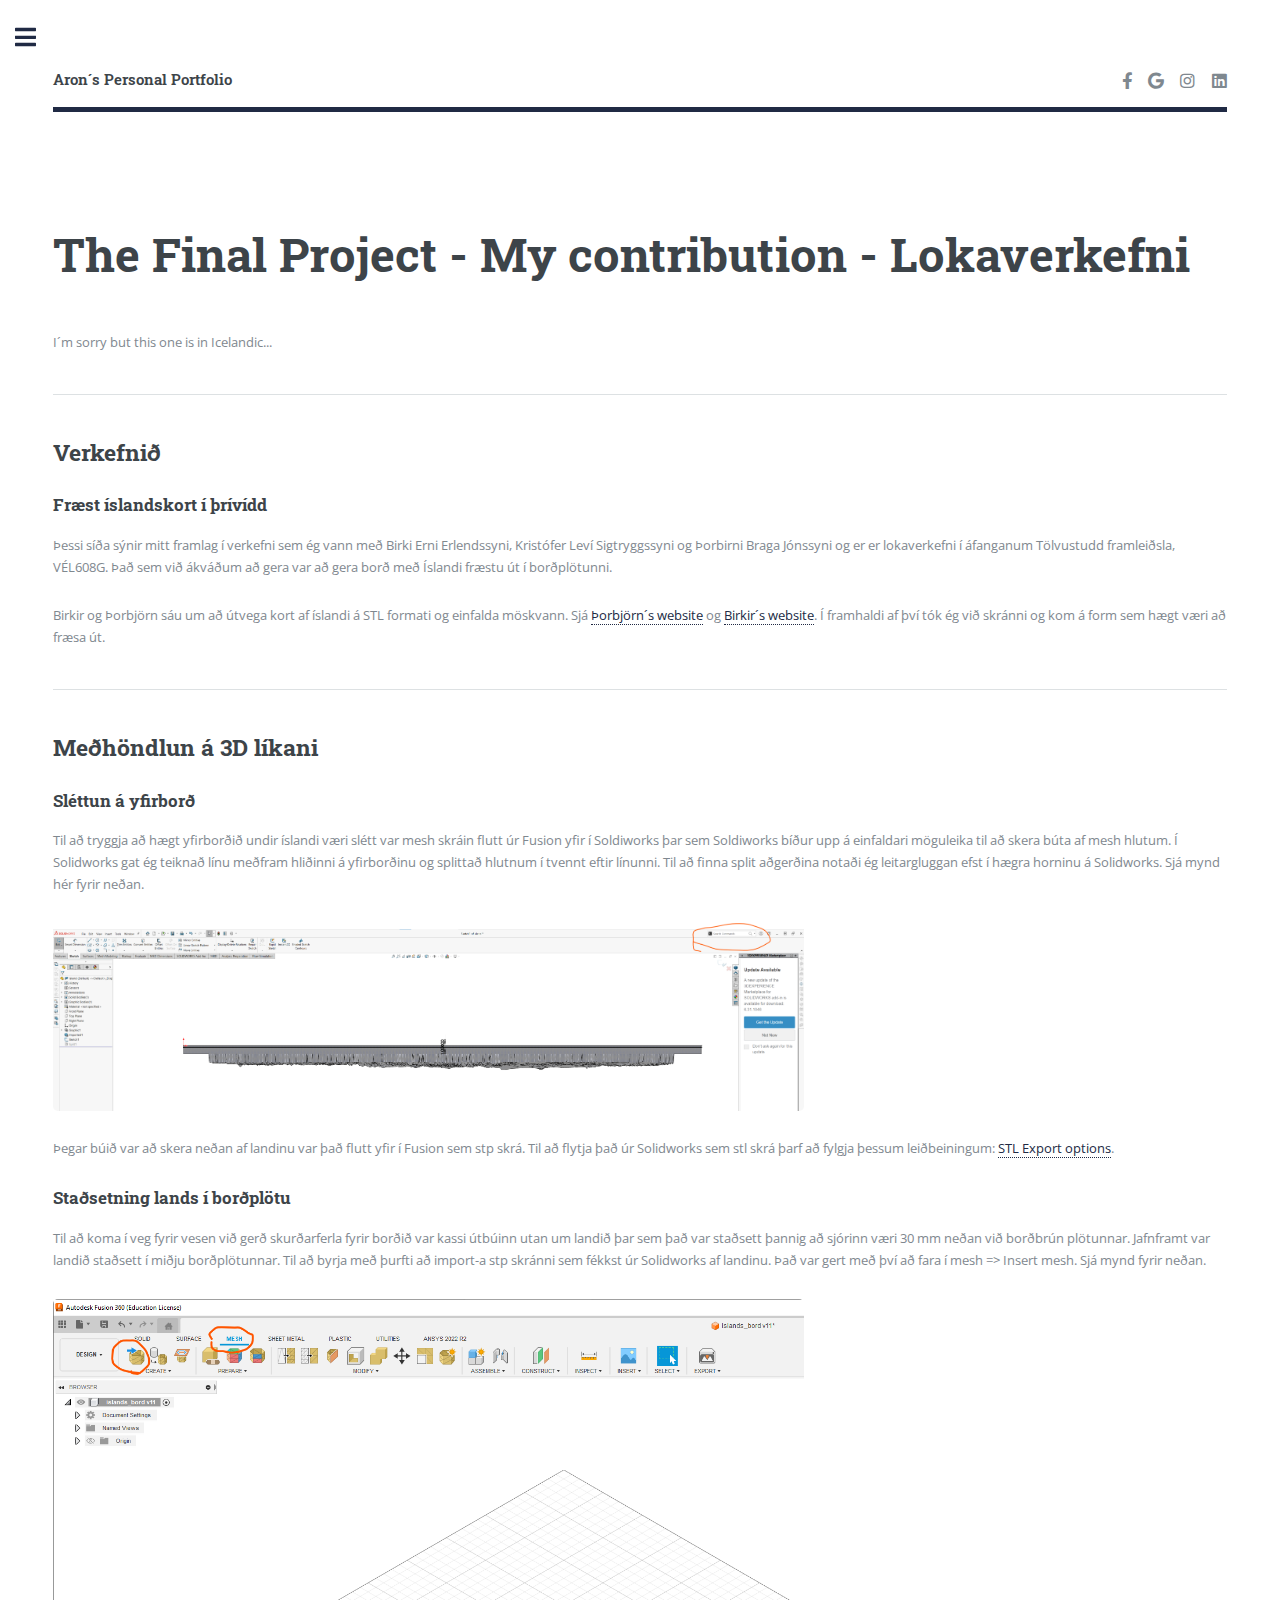
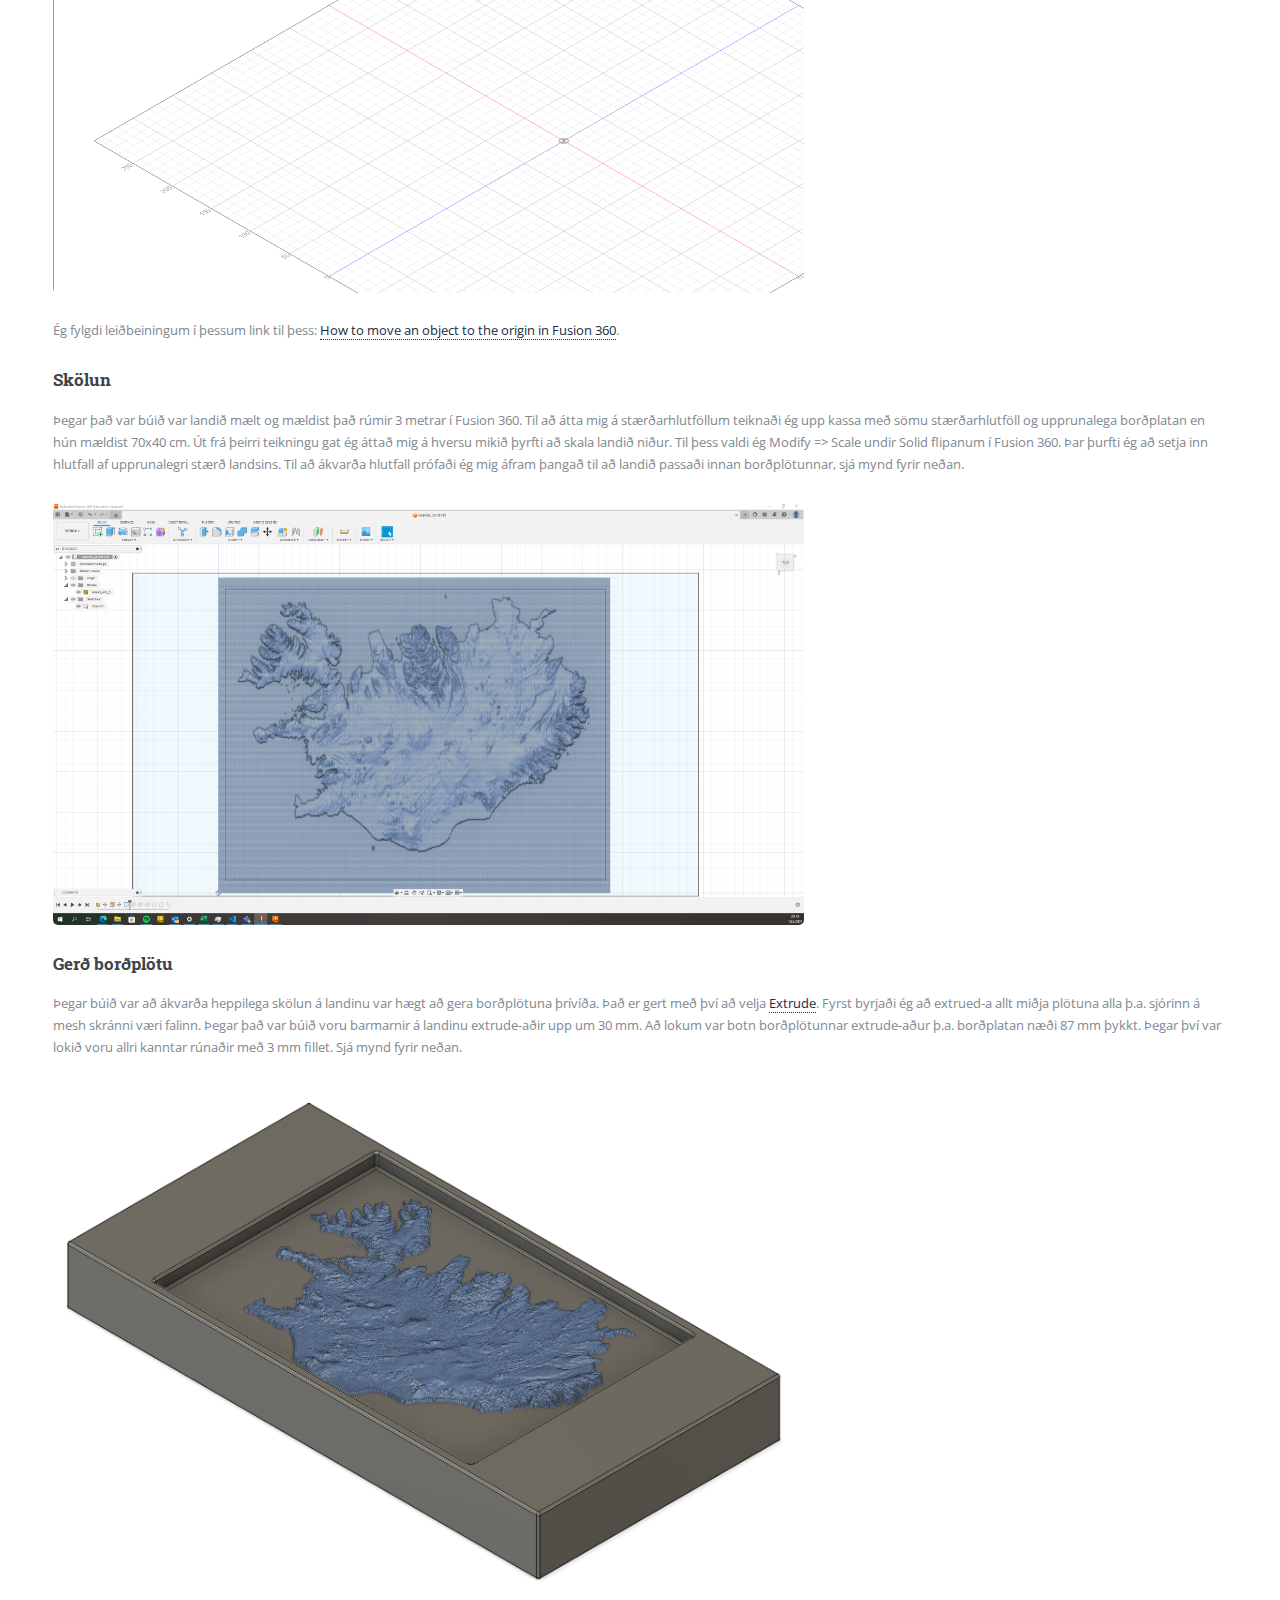
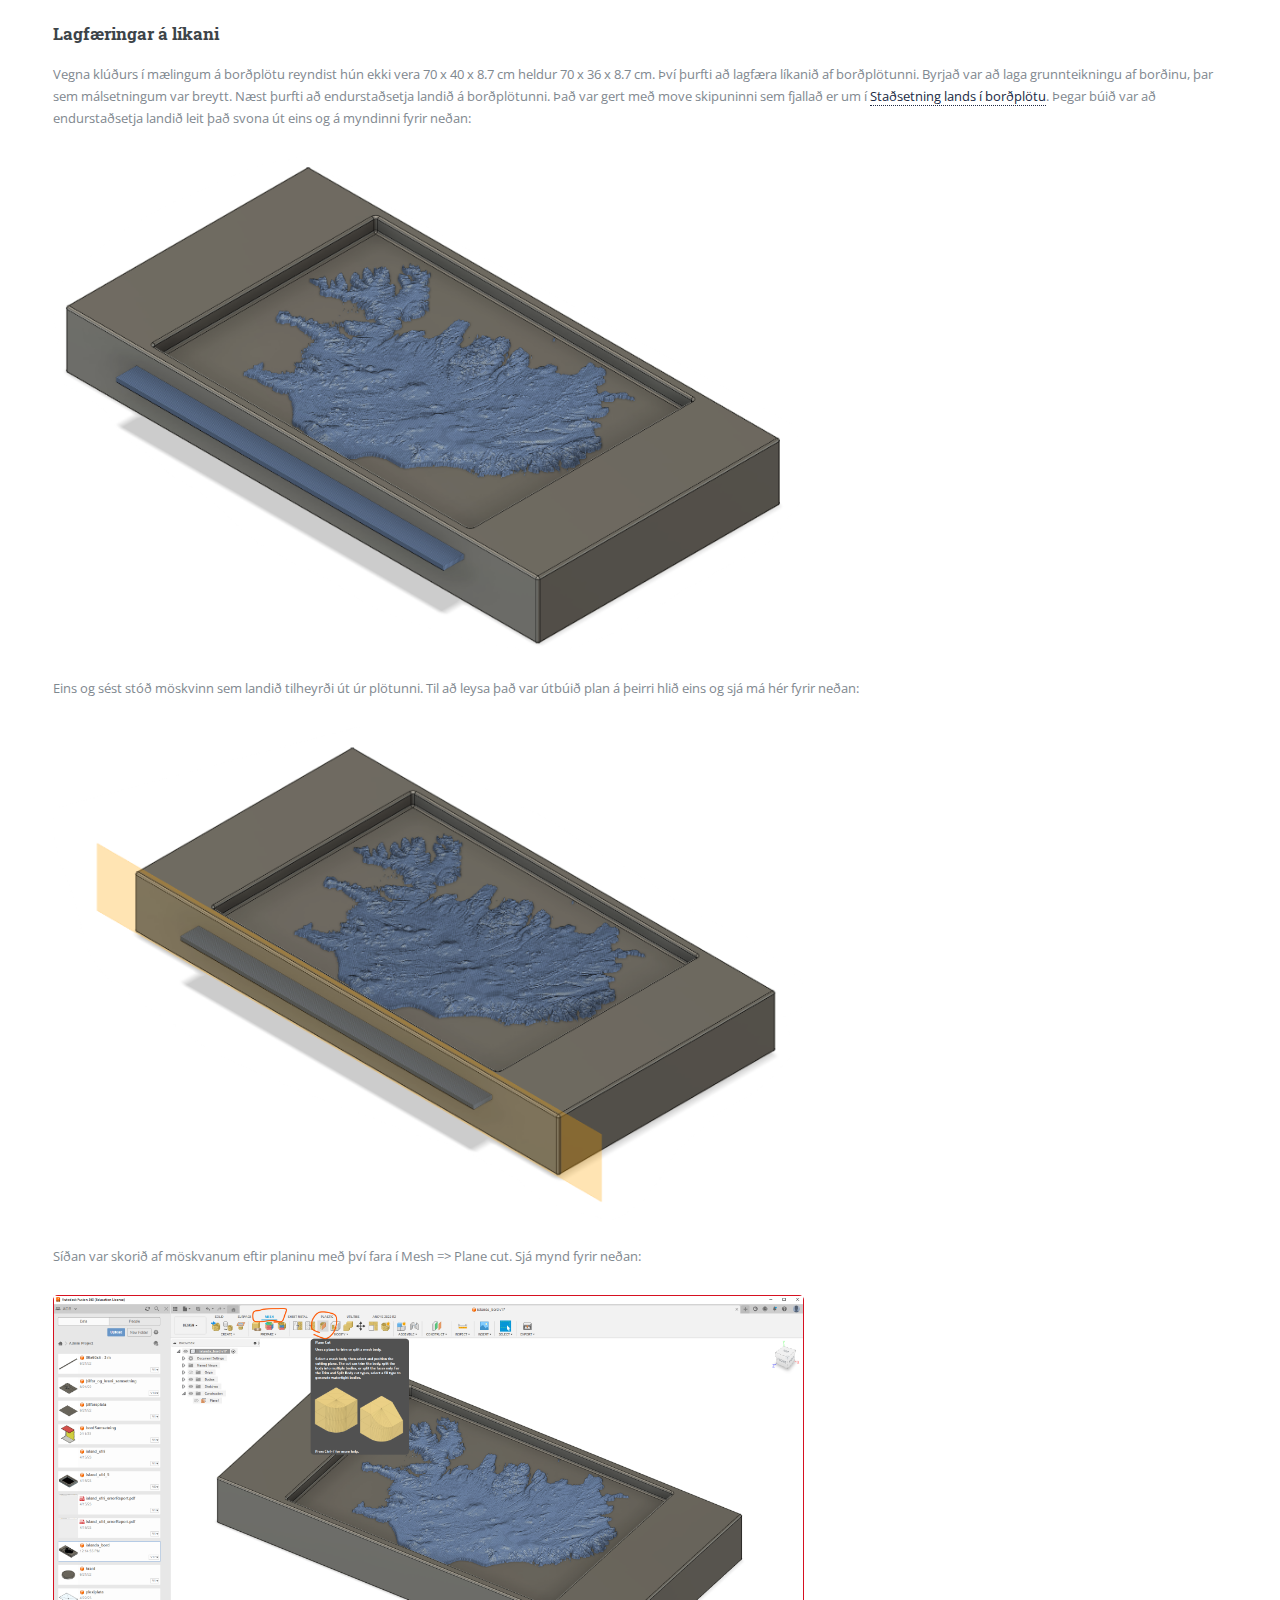
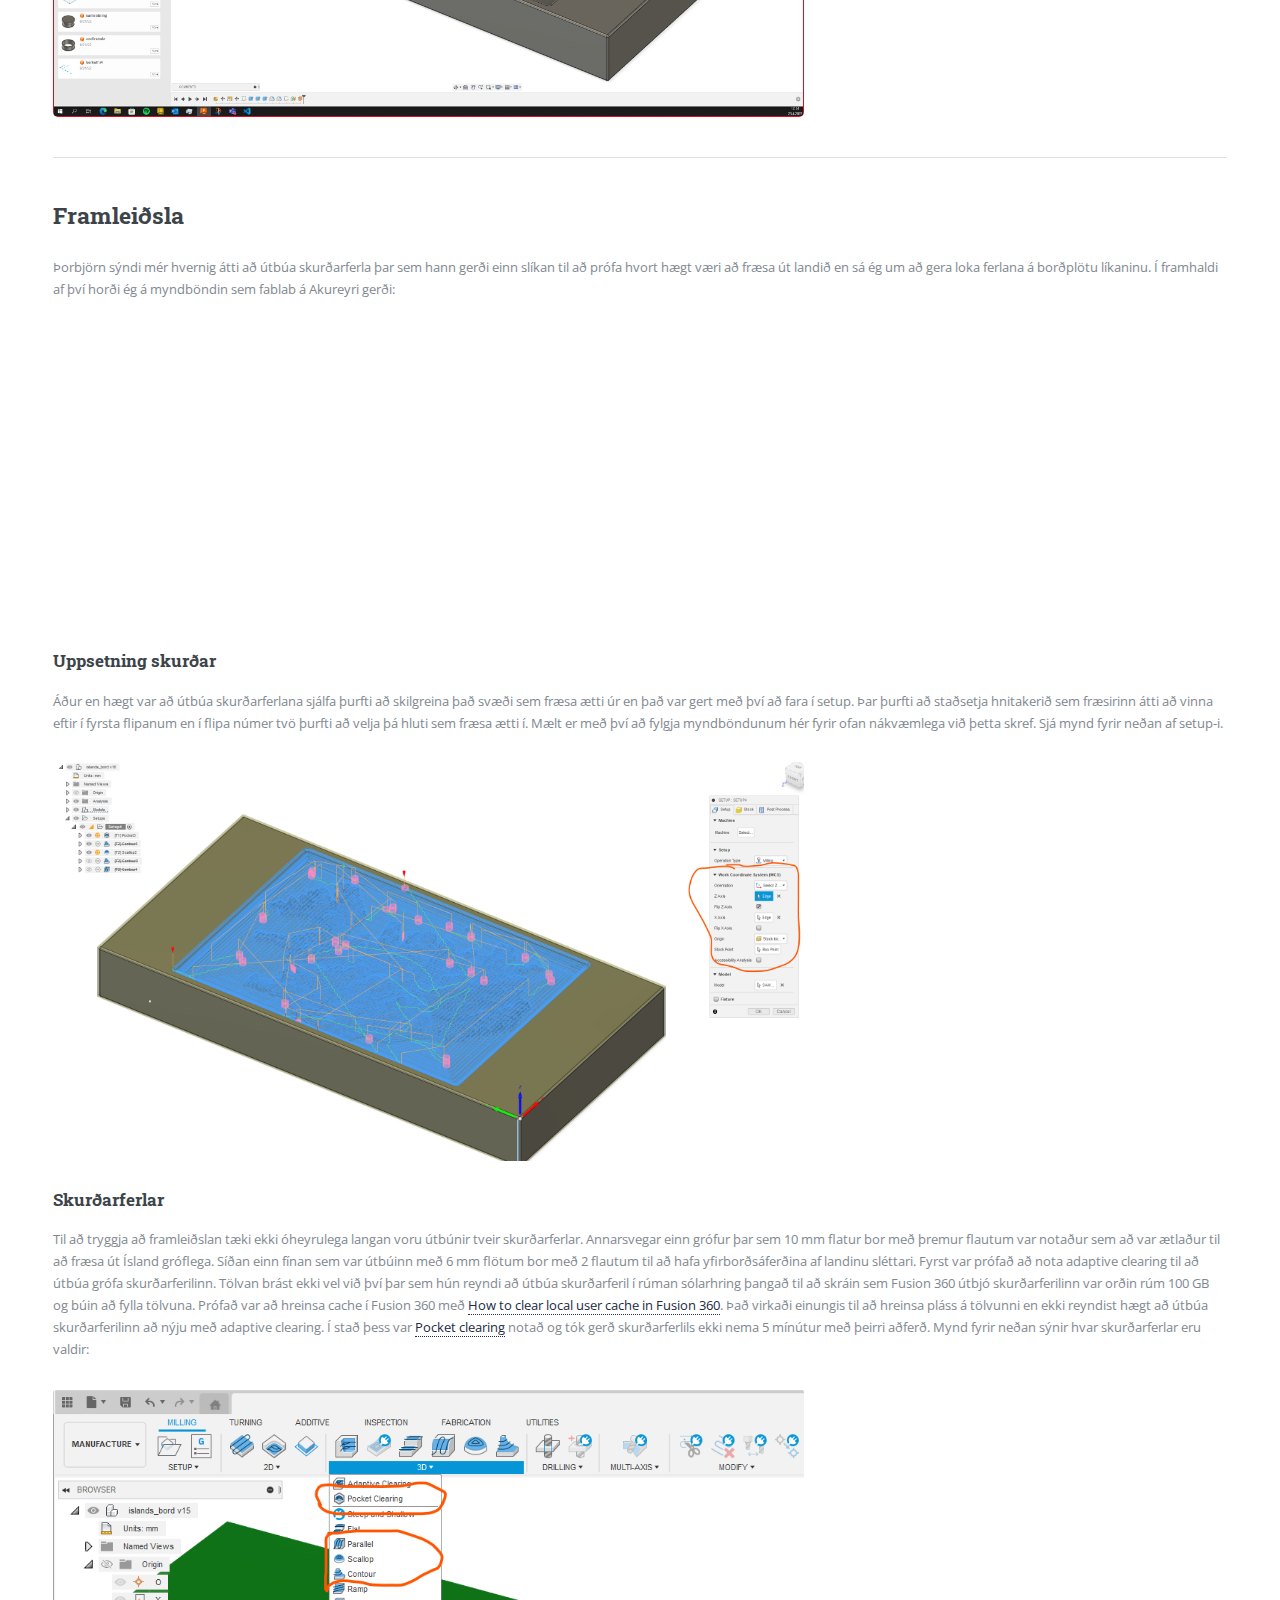
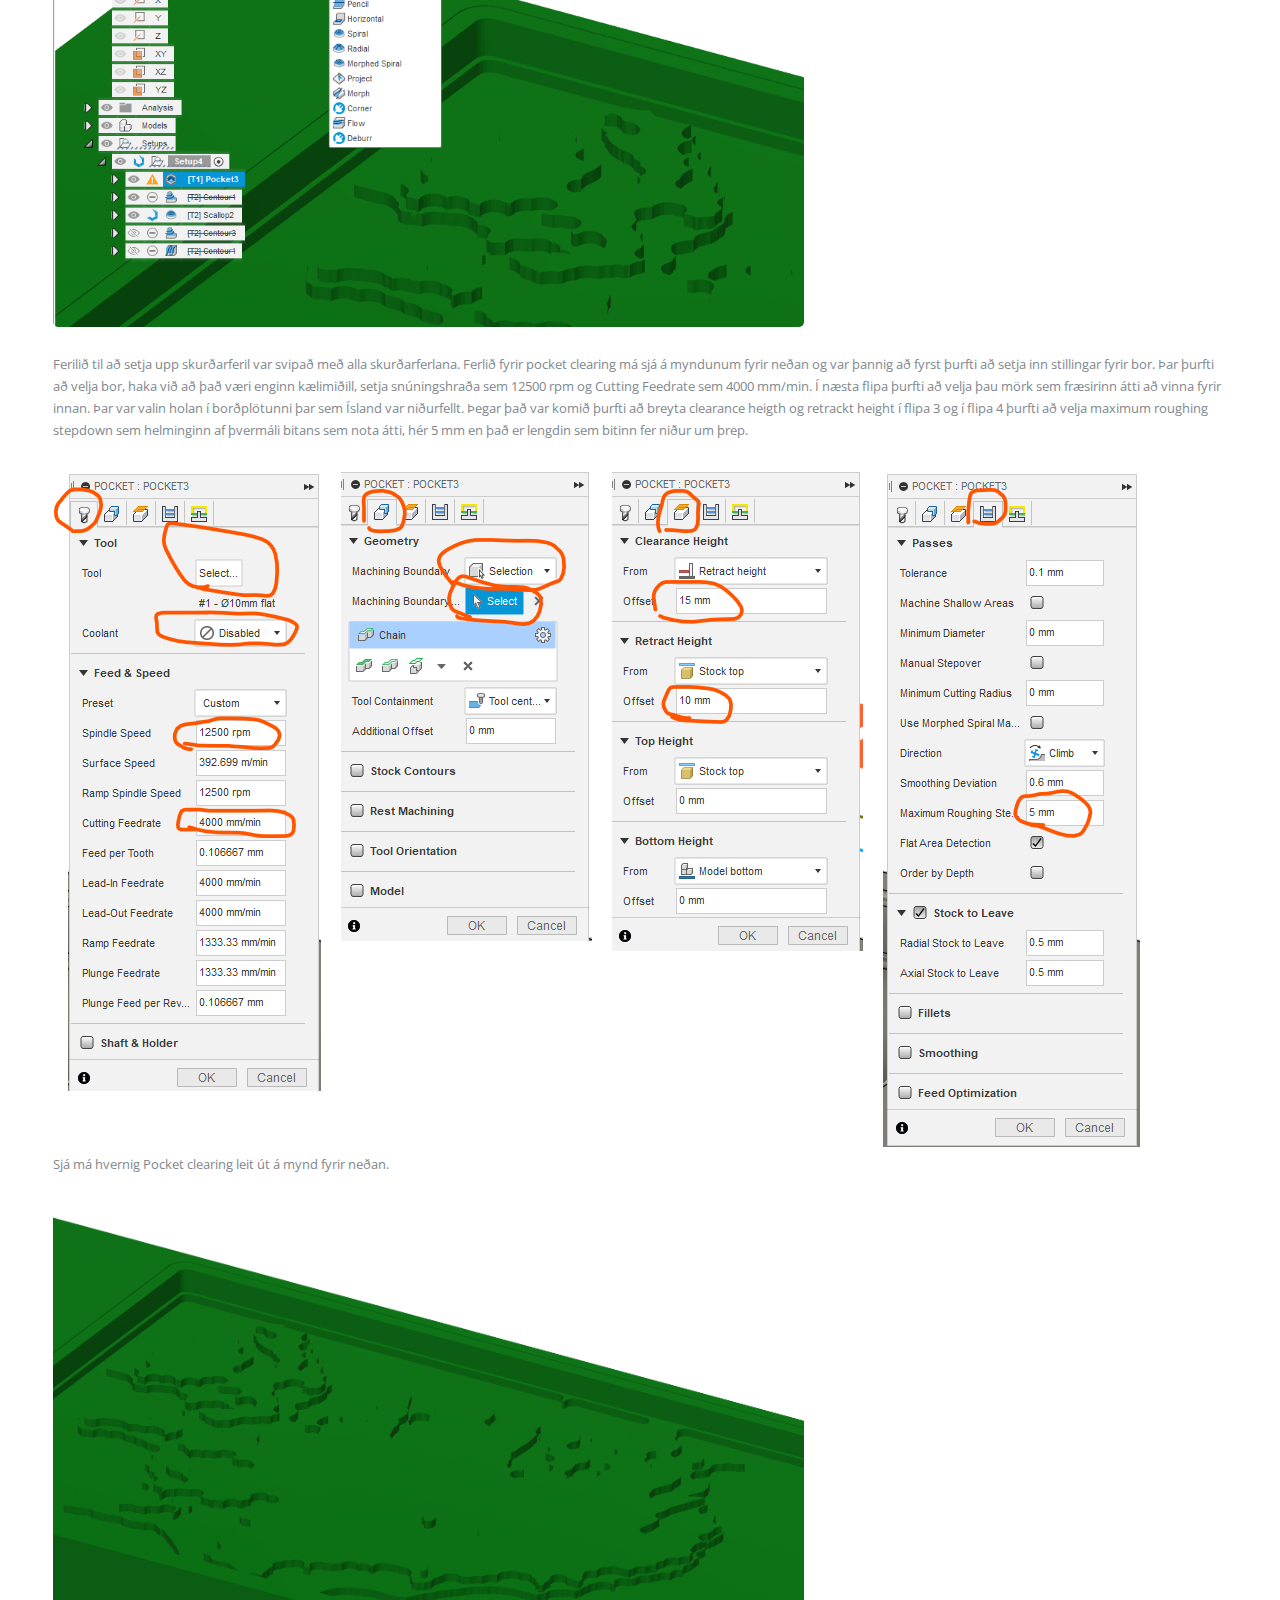
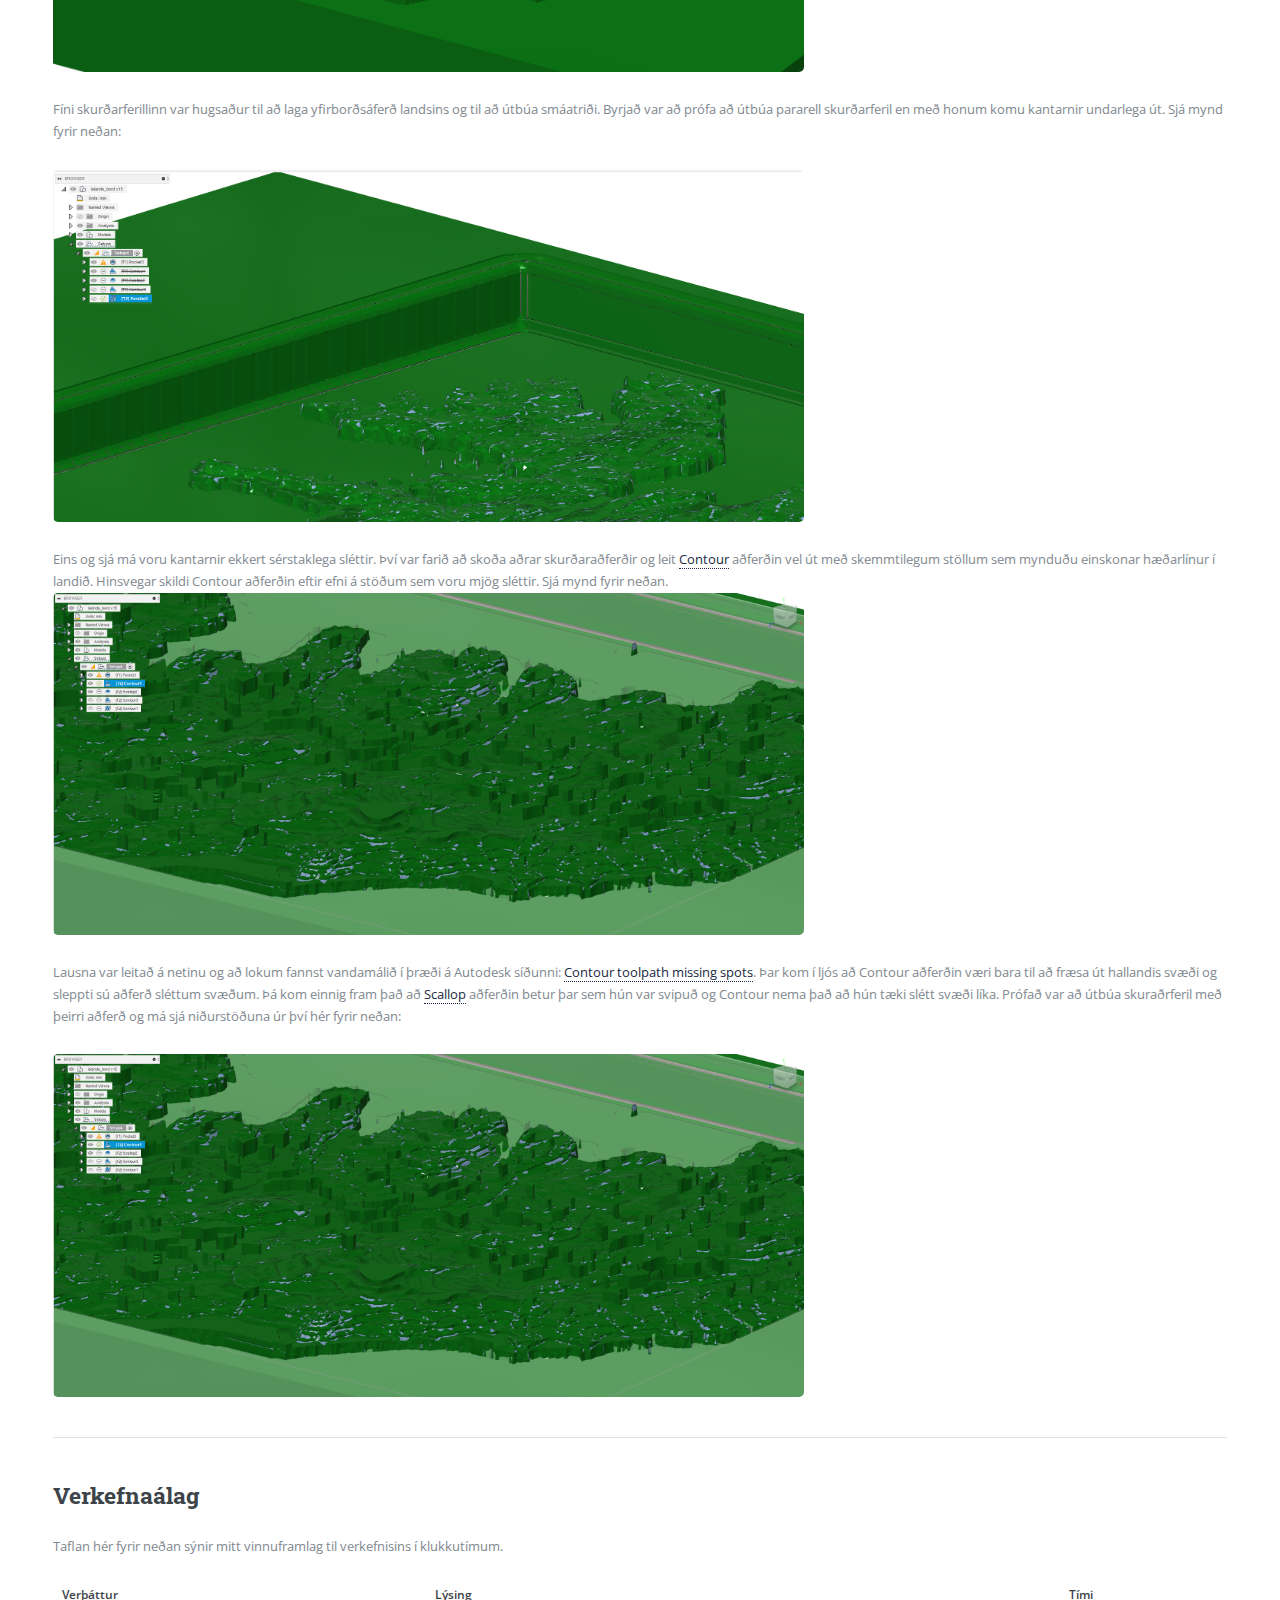
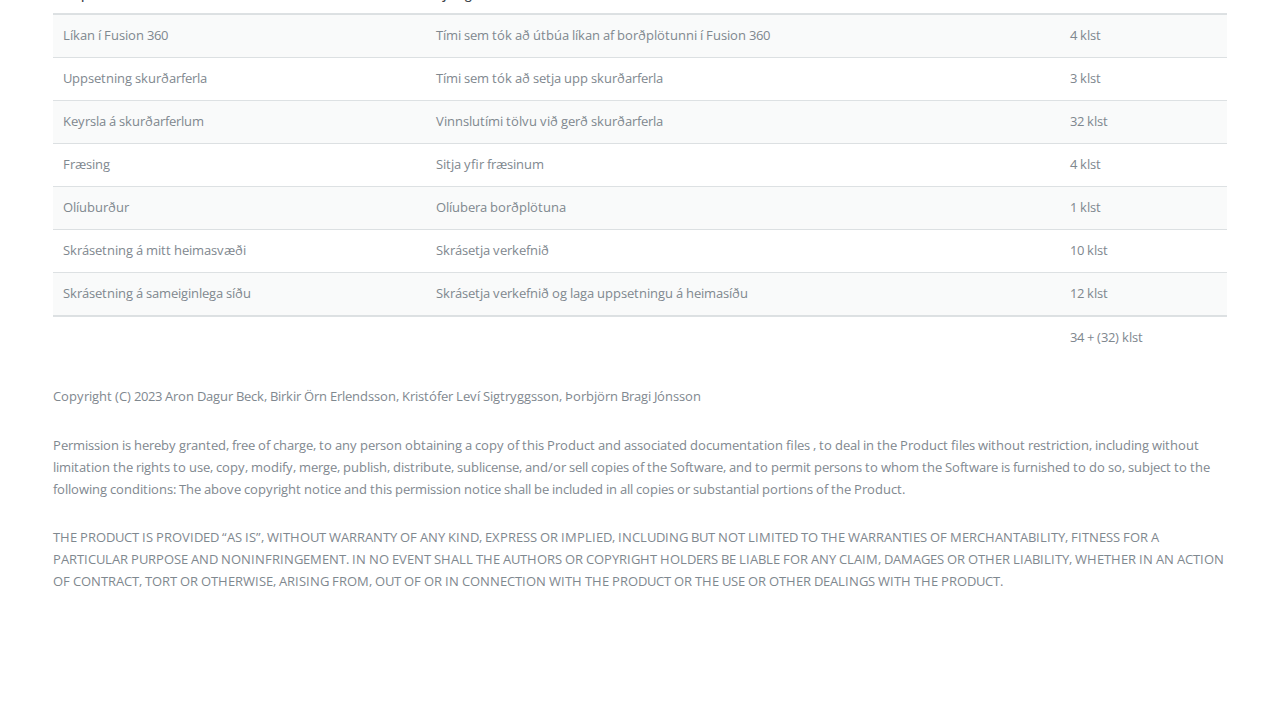
<file: lokaverkefni_personulegt.html>
<!DOCTYPE HTML>
<!--
	Editorial by HTML5 UP
	html5up.net | @ajlkn
	Free for personal and commercial use under the CCA 3.0 license (html5up.net/license)
-->
<html>
	<head>
		<title>The Final Project - My contribution - Lokaverkefni</title>
		<meta charset="utf-8" />
		<meta name="viewport" content="width=device-width, initial-scale=1, user-scalable=no" />
		<link rel="stylesheet" href="assets/css/main.css" />
		<link rel="icon" href="images/aron_skuggamynd.jfif">
	</head>
	<body class="is-preload">

		<!-- Wrapper -->
			<div id="wrapper">

				<!-- Main -->
					<div id="main">
						<div class="inner">

							<!-- Header -->
								<header id="header">
									<a href="index.html" class="logo"><strong>Aron´s Personal Portfolio</strong></a>
									<ul class="icons">
										<li><a href="https://www.facebook.com/arondagur.beck" class="icon brands fa-facebook-f"><span class="label">Facebook</span></a></li>
										<li><a href="mailto:arondagurbeck@gmail.com" class="icon brands fa-google"><span class="label">gmail</span></a></li>
										<li><a href="https://www.instagram.com/aronbeck01/" class="icon brands fa-instagram"><span class="label">Instagram</span></a></li>
										<li><a href="https://www.linkedin.com/in/aron-beck-17b549261" class="icon brands fa-linkedin"><span class="label">Linkedin</span></a></li>
									</ul>
								</header>

							<!-- Content -->
								<section>
									<header class="main">
										<h1>The Final Project - My contribution - Lokaverkefni</h1>
										
									</header>
									<p>I´m sorry but this one is in Icelandic...</p>
									<hr class="major" />
									<h2>Verkefnið</h2>
								
									<h3>Fræst íslandskort í þrívídd</h3>
									<p>
									Þessi síða sýnir mitt framlag í verkefni sem ég vann með Birki Erni Erlendssyni, Kristófer Leví Sigtryggssyni og Þorbirni Braga Jónssyni og er
									er lokaverkefni í áfanganum Tölvustudd framleiðsla, VÉL608G. Það sem við ákváðum að gera var að gera borð með Íslandi 
									fræstu út í borðplötunni.  </p>

									<p>Birkir og Þorbjörn sáu um að útvega kort af íslandi á STL formati og einfalda möskvann. Sjá <a href = "https://thorbjornbragi.github.io/Webpage/Lokaverkefni.html">Þorbjörn´s website</a> og
										<a href = "https://birkirerlends.github.io/webpage/verk4.html">Birkir´s website</a>. 
										Í framhaldi af því tók ég 
										við skránni og kom á form sem hægt væri að fræsa út.    </p>
	 
										<hr class="major" />
										<div id = "3d"></div>
									 <h2>Meðhöndlun á 3D líkani</h2>
									 
									 <h3>Sléttun á yfirborð</h3>
									 <p>
									 Til að tryggja að hægt yfirborðið undir íslandi væri slétt var mesh skráin flutt úr Fusion yfir í Soldiworks
									  þar sem Soldiworks bíður upp á einfaldari möguleika til að skera búta af mesh hlutum. Í Solidworks gat ég
									  teiknað línu meðfram hliðinni á yfirborðinu og splittað hlutnum í tvennt eftir línunni. Til að finna split 
									  aðgerðina notaði ég leitargluggan efst í hægra horninu á Solidworks. Sjá mynd hér fyrir neðan.  </p>


									   <span class="image small">
										<img src="images/Lokaverkefni/Aron´s personal/splitlina.png" alt="" />
									</span>	
								
									Þegar búið var að skera
									   neðan af landinu var það flutt yfir í Fusion sem stp skrá. Til að flytja það úr Solidworks sem stl skrá þarf að fylgja þessum leiðbeiningum:
									    <a href = "https://help.solidworks.com/2014/english/solidworks/sldworks/hidd_stl.htm">STL Export options</a>. </p>

										<div id = "stadsetning"></div>
									  <h3>Staðsetning lands í borðplötu</h3> 
									 <p>Til að koma í veg fyrir vesen við gerð skurðarferla fyrir borðið var kassi útbúinn utan um landið þar sem 
										það var staðsett þannig að sjórinn væri 30 mm neðan við borðbrún plötunnar. Jafnframt var landið staðsett í
										 miðju borðplötunnar. Til að byrja með þurfti að import-a stp skránni sem fékkst úr Solidworks af landinu. Það
										  var gert með því að fara í mesh => Insert mesh. Sjá mynd fyrir neðan. </p>
										  <span class="image small">
											<img src="images/Lokaverkefni/Aron´s personal/insert mesh.png" alt="" />
										</span>	
											
										<p> Ég fylgdi leiðbeiningum í þessum link til þess:
											<a href="https://3diest.com/how-do-you-move-an-object-to-the-origin-in-fusion-360/">How to move an object to the origin in Fusion 360</a>.</p>
											<h3>Skölun</h3> 
											<p>
											Þegar það var búið var landið mælt og mældist það rúmir 3 metrar í Fusion 360. Til að átta mig á stærðarhlutföllum teiknaði ég upp kassa með 
											sömu stærðarhlutföll og upprunalega borðplatan en hún mældist 70x40 cm. Út frá þeirri teikningu gat ég áttað mig á hversu mikið þyrfti að
											 skala landið niður. Til þess valdi ég Modify => Scale undir Solid flipanum í Fusion 360. Þar þurfti ég að setja inn hlutfall af upprunalegri
											 stærð landsins. Til að ákvarða hlutfall prófaði ég mig áfram þangað til að landið passaði innan borðplötunnar, sjá mynd fyrir neðan. 
										</p>

										<span class="image small">
											<img src="images/Lokaverkefni/Aron´s personal/teikning_af_bordplotu.png" alt="" />
										</span>		
										<h3>Gerð borðplötu</h3> 
										<p> Þegar búið var að ákvarða heppilega skölun á landinu var hægt að gera borðplötuna þrívíða. Það er
											gert með því að velja <a href = "https://help.autodesk.com/view/fusion360/ENU/?guid=SLD-EXTRUDE-SOLID">Extrude</a>. Fyrst byrjaði ég að extrued-a allt
											miðja plötuna alla þ.a. sjórinn á mesh skránni væri falinn. Þegar það var búið voru barmarnir á landinu extrude-aðir upp um 30 mm. Að lokum var botn
											 borðplötunnar extrude-aður þ.a. borðplatan næði 87 mm þykkt. Þegar því var lokið voru allri kanntar rúnaðir með 3 mm fillet. Sjá mynd fyrir neðan.     
										</p>
										<span class="image small">
											<img src="images/Lokaverkefni/Aron´s personal/bord_cad.png" alt="" />
										</span>		

										<div id = "laga"></div>
										<h3>Lagfæringar á líkani</h3>
										Vegna klúðurs í mælingum á borðplötu reyndist hún ekki vera 70 x 40 x 8.7 cm heldur 70 x 36 x 8.7 cm. Því þurfti að lagfæra líkanið af borðplötunni.
										Byrjað var að laga grunnteikningu af borðinu, þar sem málsetningum var breytt. Næst þurfti að endurstaðsetja landið á borðplötunni. Það var gert með 
										move skipuninni sem fjallað er um í <a href = "lokaverkefni_personulegt.html#stadsetning">Staðsetning lands í borðplötu</a>. Þegar búið var að endurstaðsetja
										landið leit það svona út eins og á myndinni fyrir neðan:</p>
										<span class="image small">
											<img src="images/Lokaverkefni/Aron´s personal/mest_ut.png" alt="" />
										</span>		
										<p>Eins og sést stóð möskvinn sem landið tilheyrði út úr plötunni. Til að leysa það var útbúið plan á þeirri hlið eins og sjá má hér fyrir neðan:
											 </p>
											 <span class="image small">
												<img src="images/Lokaverkefni/Aron´s personal/plan.png" alt="" />
											</span>		
										<p>Síðan var skorið af möskvanum eftir planinu með því fara í Mesh => Plane cut. Sjá mynd fyrir neðan:</p>

										<span class="image small">
											<img src="images/Lokaverkefni/Aron´s personal/plane_cut.png" alt="" />
										</span>	

										<hr class="major" />
									<h2>Framleiðsla</h2>
									<div id = "cnc"></div>
									<p> Þorbjörn sýndi mér hvernig átti að útbúa skurðarferla þar sem hann gerði einn slíkan til að prófa hvort hægt væri að fræsa út landið en sá ég um 
										að gera loka ferlana á borðplötu líkaninu. Í framhaldi af því horði ég á myndböndin sem fablab á Akureyri gerði:</p>
										<iframe width="560" height="315" src="https://www.youtube.com/embed/mTTrG9jYQqc" title="YouTube video player" frameborder="0" allow="accelerometer; autoplay; clipboard-write; encrypted-media; gyroscope; picture-in-picture; web-share" allowfullscreen></iframe>
										<iframe width="560" height="315" src="https://www.youtube.com/embed/pQ3PzItsdzg" title="YouTube video player" frameborder="0" allow="accelerometer; autoplay; clipboard-write; encrypted-media; gyroscope; picture-in-picture; web-share" allowfullscreen></iframe>
										<h3>Uppsetning skurðar</h3>

										<p>Áður en hægt var að útbúa skurðarferlana sjálfa þurfti að skilgreina það svæði sem fræsa ætti úr en það var gert með 
											því að fara í setup. Þar þurfti að staðsetja hnitakerið sem fræsirinn átti að vinna eftir í fyrsta flipanum en í flipa númer tvö
										þurfti að velja þá hluti sem fræsa ætti í. Mælt er með því að fylgja myndböndunum hér fyrir ofan nákvæmlega við þetta skref. Sjá mynd fyrir neðan
									af setup-i.  </p>
									<span class="image small">
										<img src="images/Lokaverkefni/setup.png" alt="" />
									</span>	
									<h3>Skurðarferlar</h3>
									
										<p>
										Til að tryggja að framleiðslan tæki ekki óheyrulega langan voru útbúnir tveir skurðarferlar. Annarsvegar einn grófur þar sem 
										10 mm flatur bor með þremur flautum var notaður sem að
										 var ætlaður til að fræsa út Ísland gróflega. Síðan einn fínan sem var útbúinn með 6 mm flötum bor með 2 flautum til að hafa yfirborðsáferðina af landinu sléttari. Fyrst var prófað
										að nota adaptive clearing til að útbúa grófa skurðarferilinn. Tölvan brást ekki vel við því þar sem hún reyndi að útbúa skurðarferil 
									í rúman sólarhring þangað til að skráin sem Fusion 360 útbjó skurðarferilinn var orðin rúm 100 GB og búin að fylla tölvuna. Prófað var að hreinsa
									cache í Fusion 360 með <a href = "https://www.autodesk.com/support/technical/article/caas/sfdcarticles/sfdcarticles/How-to-clear-local-user-cache-in-Fusion-360.html"> How to clear local user cache in Fusion 360</a>. 
									Það virkaði einungis til að hreinsa pláss á tölvunni en ekki reyndist hægt að útbúa skurðarferilinn að nýju með adaptive clearing. Í stað þess var 
									<a href = "https://help.autodesk.com/view/fusion360/ENU/?guid=GUID63F97CC8-99FE-40B7-AFF1-061E826955B3">Pocket clearing</a> notað og tók gerð 
									skurðarferlils ekki nema 5 mínútur með þeirri aðferð. Mynd fyrir neðan sýnir hvar skurðarferlar eru valdir:  </p>
									
									<span class="image small">
										<img src="images/Lokaverkefni/Aron´s personal/Uppsetning_skurdarferla.png" alt="" />
									</span>	
									<p>
									Ferilið til að setja upp skurðarferil var svipað með alla skurðarferlana. Ferlið fyrir pocket clearing má sjá á myndunum fyrir neðan
									og var þannig að fyrst þurfti að setja inn stillingar fyrir bor. Þar þurfti að velja bor, haka við að það væri enginn kælimiðill, 
									setja snúningshraða sem 12500 rpm og Cutting Feedrate sem 4000 mm/min. Í næsta flipa þurfti að velja þau mörk sem fræsirinn átti að
									vinna fyrir innan. Þar var valin holan í borðplötunni þar sem Ísland var niðurfellt. Þegar það var komið þurfti að breyta clearance heigth
									 og retrackt height í flipa 3 og í flipa 4 þurfti að velja maximum roughing stepdown sem helminginn af þvermáli bitans sem nota átti, hér 5 mm 
									 en það er lengdin sem bitinn fer niður um þrep. </p>
										<div class="row">
											<div class="column">
											  <img src="images/Lokaverkefni/Aron´s personal/bor.png" alt="Snow" style="width:100%">
											</div>
											<div class="column">
											  <img src= "images/Lokaverkefni/Aron´s personal/boundary.png" alt="Forest" style="width:100%">
											</div>
											<div class="column">
											  <img src="images/Lokaverkefni/Aron´s personal/clearance.png" alt="Mountains" style="width:100%">
											</div>
											<div class="column">
												<img src="images/Lokaverkefni/Aron´s personal/stepdown.png" alt="Mountains" style="width:100%">
											  </div>
										  </div>
									
								
									Sjá má hvernig Pocket clearing leit út á mynd fyrir neðan. 

								 </p>
									<span class="image small">
										<img src="images/Lokaverkefni/Aron´s personal/Pocket_clearing.png" alt="" />
									</span>	
									<p>Fíni skurðarferillinn var hugsaður til að laga yfirborðsáferð landsins og til að útbúa smáatriði. Byrjað var að prófa að útbúa 
										pararell skurðarferil en með honum komu kantarnir undarlega út. Sjá mynd fyrir neðan:
									 </p>
									
									 <span class="image small">
										<img src="images/Lokaverkefni/Aron´s personal/pararell_kanntar.png" alt="" />
									</span>	
									Eins og sjá má voru kantarnir ekkert sérstaklega sléttir. Því var farið að skoða aðrar skurðaraðferðir og leit
									 <a href = "https://help.autodesk.com/view/fusion360/ENU/?guid=3D-CONTOUR-STEPS" >Contour</a> aðferðin vel út með skemmtilegum stöllum 
									 sem mynduðu einskonar hæðarlínur í landið. Hinsvegar skildi Contour aðferðin eftir efni á stöðum sem voru mjög sléttir. Sjá mynd fyrir neðan. 

									 <span class="image small">
										<img src="images/Lokaverkefni/Aron´s personal/Contour.png" alt="" />
									</span>		 

									Lausna var leitað á netinu og að lokum fannst vandamálið í þræði á Autodesk síðunni: 
									<a href = "https://forums.autodesk.com/t5/fusion-360-manufacture/contour-toolpath-missing-spots/m-p/6355849#M12382">Contour toolpath missing spots</a>. 
									Þar kom í ljós að Contour aðferðin væri bara til að fræsa út hallandis svæði og sleppti sú aðferð sléttum svæðum. Þá kom einnig fram það að 
									<a href = "https://help.autodesk.com/view/fusion360/ENU/?guid=3D-SCALLOP-STEPS">Scallop</a> aðferðin betur þar sem hún var svipuð og Contour nema það að hún
									tæki slétt svæði líka. Prófað var að útbúa skuraðrferil með þeirri aðferð og má sjá niðurstöðuna úr því hér fyrir neðan: </p>
									
									<span class="image small">
										<img src="images/Lokaverkefni/Aron´s personal/Contour.png" alt="" />
									</span>

									
									
										
									
									<hr class="major" />
									<h2>Verkefnaálag</h2>
									<p>Taflan hér fyrir neðan sýnir mitt vinnuframlag til verkefnisins í klukkutímum. </p>
									
										<table>
											<thead>
												<tr>
													<th>Verþáttur</th>
													<th>Lýsing</th>
													<th>Tími</th>
												</tr>
											</thead>
											<tbody>
												<tr>
													<td>Líkan í Fusion 360</td>
													<td>Tími sem tók að útbúa líkan af borðplötunni í Fusion 360</td>
													<td>4 klst</td>
												</tr>
												
												<tr>
													<td>Uppsetning skurðarferla</td>
													<td>Tími sem tók að setja upp skurðarferla</td>
													<td>3 klst</td>
												</tr>
												<tr>
													<td>Keyrsla á skurðarferlum </td>
													<td>Vinnslutími tölvu við gerð skurðarferla</td>
													<td>32 klst</td>
												</tr>
												
												<tr>
													<td>Fræsing</td>
													<td>Sitja yfir fræsinum</td>
													<td>4 klst</td>
												</tr>
												<tr>
													<td>Olíuburður</td>
													<td>Olíubera borðplötuna</td>
													<td>1 klst</td>
												</tr>
												<tr>
													<td>Skrásetning á mitt heimasvæði</td>
													<td>Skrásetja verkefnið</td>
													<td>10 klst</td>
												</tr>
												<tr>
													<td>Skrásetning á sameiginlega síðu</td>
													<td>Skrásetja verkefnið og laga uppsetningu á heimasíðu</td>
													<td>12 klst</td>
												</tr>
												
												
											</tbody>
											<tfoot>
												<tr>
													<td colspan="2"></td>
													<td>34 + (32) klst</td>
												</tr>
											</tfoot>
										</table>
										<p>Copyright (C) 2023 Aron Dagur Beck, Birkir Örn Erlendsson, Kristófer Leví Sigtryggsson, Þorbjörn Bragi Jónsson </p>

									<p>	Permission is hereby granted, free of charge, to any person obtaining a copy of this Product and associated documentation files , to deal in the Product files without restriction, including without limitation the rights to use, copy, modify, merge, publish, distribute, sublicense, and/or sell copies of the Software, and to permit persons to whom the Software is furnished to do so, subject to the following conditions:
										
										The above copyright notice and this permission notice shall be included in all copies or substantial portions of the Product.</p>
										<p>
										THE PRODUCT IS PROVIDED “AS IS”, WITHOUT WARRANTY OF ANY KIND, EXPRESS OR IMPLIED, INCLUDING BUT NOT LIMITED TO THE WARRANTIES OF MERCHANTABILITY, FITNESS FOR A PARTICULAR PURPOSE AND NONINFRINGEMENT. IN NO EVENT SHALL THE AUTHORS OR COPYRIGHT HOLDERS BE LIABLE FOR ANY CLAIM, DAMAGES OR OTHER LIABILITY, WHETHER IN AN ACTION OF CONTRACT, TORT OR OTHERWISE, ARISING FROM, OUT OF OR IN CONNECTION WITH THE PRODUCT OR THE USE OR OTHER DEALINGS WITH THE PRODUCT.</p>

								</section>

						</div>
					</div>

				<!-- Sidebar -->
				<div id="sidebar">
					<div class="inner">



						<!-- Menu -->
							<nav id="menu">
								<header class="major">
									<h2>Menu</h2>
								</header>
								<ul>
									<li><a href="index.html">Homepage</a></li>
									
									<li>
										<span class="opener">VÉL608G - Projects</span>
										<ul>
											<li><a href="verkefni1.html">Project 1 - The Website</a></li>
											<li><a href="verkefni2.html">Project 2 - a Laser Cut Table</a></li>
											<li><a href="verkefni3.html">Project 3 - 3D printed garmin mount</a></li>
											<li><a href="lokaverkefni.html">The Final Project - Lokaverkefni</a></li>
											<li><a href="lokaverkefni_personulegt.html">The Final Project - My contribution - Lokaverkefni</a></li>
										</ul>
									</li>
									<li>
										<span class="opener">Team Spark</span>
										<ul>
											
											<li><a href="drawing_view_suspension.html">Technical drawings of the suspension system</a></li>
										</ul>
									</li>

									<li>
										<span class="opener">Special Projects</span>
										<ul>
											<li><a href="bonus_pig.html">CFD analysis of the Bónus Pig</a></li>
											
										</ul>
									</li>
									
									<li><a href="ferilskra.html">Curriculum Vitae - CV</a></li>
								</ul>
								
							</nav>

						<!-- Section -->
						<section>
							<header class="major">
								<h2>Newest projects</h2>
							</header>
							<div class="mini-posts">
								<article>
									<a href="lokaverkefni.html" class="image"><img src="images/Lokaverkefni/island_cover.jpg" alt="" /></a>
									<p>CNC cutting topographic map of iceland on to a tabletop</p>
								</article>
								
							</div>
							<ul class="actions">
								<li><a href="lokaverkefni.html" class="button">More</a></li>
							</ul>
							<div class="mini-posts">
								<article>
									<a href="lokaverkefni_personulegt.html" class="image"><img src="images/Lokaverkefni/Aron´s personal/cover_personal.png" alt="" /></a>
									<p>My contribution to the final project</p>
								</article>
								
							</div>
							<ul class="actions">
								<li><a href="lokaverkefni_personulegt.html" class="button">More</a></li>
							</ul>
						</section>

						<!-- Section -->
							<section>
								<header class="major">
									<h2>Get in touch</h2>
								</header>
								<p>You can contact me by using email or by phone.</p>
								<ul class="contact">
									<li class="icon solid fa-envelope"><a href="mailto:arondagurbeck@gmail.com">arondagurbeck@gmail.com</a></li>
									<li class="icon solid fa-phone">(+354) 894-3484</li>
									
									
								</ul>
							</section>

						<!-- Footer -->
							<footer id="footer">
								<p class="copyright">&copy; Aron Dagur Beck. All rights reserved. Images: Aron Dagur Beck  Blurred Images: <a href="https://unsplash.com">Unsplash</a>. Design: <a href="https://html5up.net">HTML5 UP</a>.</p>
							</footer>

					</div>
				</div>

			</div>

		<!-- Scripts -->
			<script src="assets/js/jquery.min.js"></script>
			<script src="assets/js/browser.min.js"></script>
			<script src="assets/js/breakpoints.min.js"></script>
			<script src="assets/js/util.js"></script>
			<script src="assets/js/main.js"></script>

	</body>
</html>
</file>
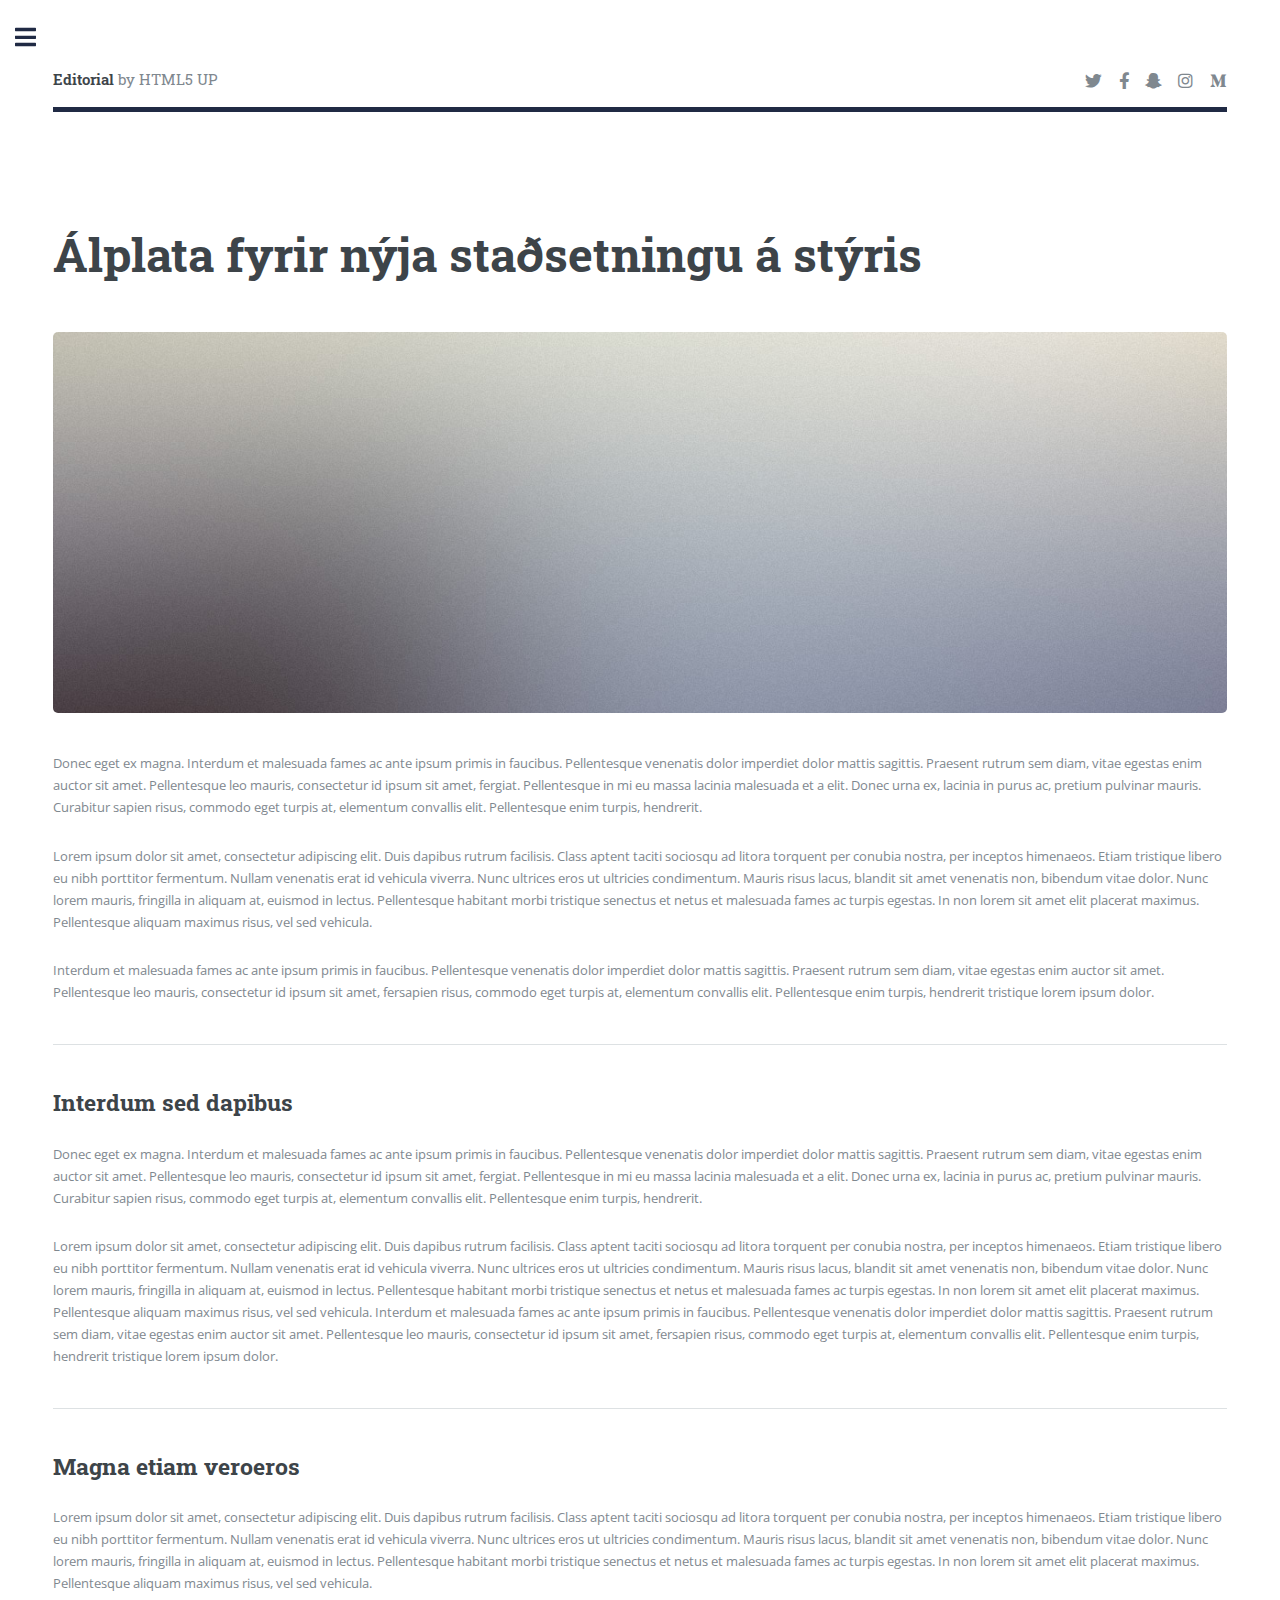
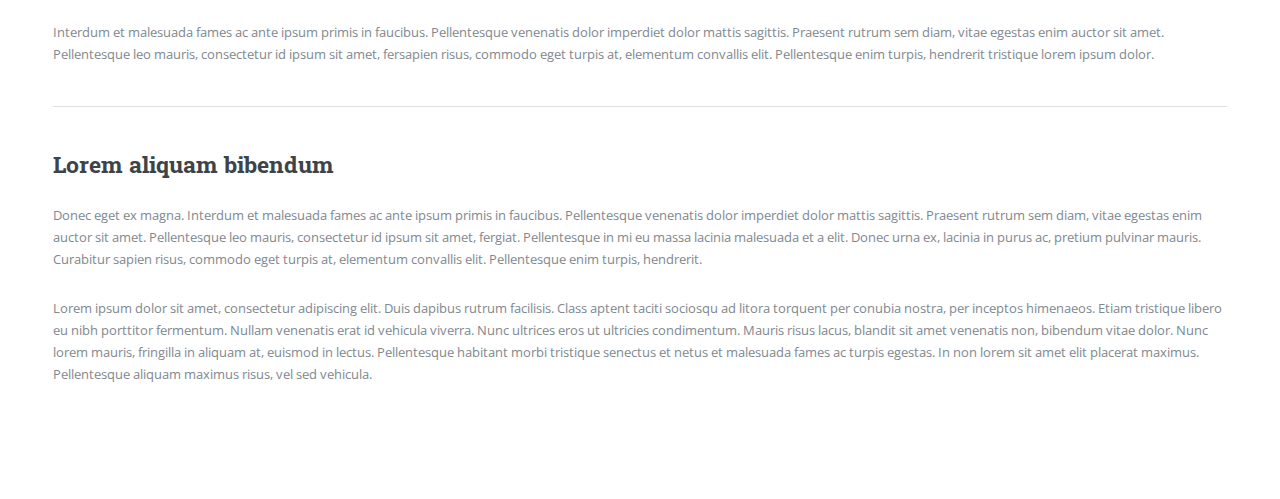
<file: theCowMobile.html>
<!DOCTYPE HTML>
<!--
	Editorial by HTML5 UP
	html5up.net | @ajlkn
	Free for personal and commercial use under the CCA 3.0 license (html5up.net/license)
-->
<html>
	<head>
		<title>Generic - Editorial by HTML5 UP</title>
		<meta charset="utf-8" />
		<meta name="viewport" content="width=device-width, initial-scale=1, user-scalable=no" />
		<link rel="stylesheet" href="assets/css/main.css" />
	</head>
	<body class="is-preload">

		<!-- Wrapper -->
			<div id="wrapper">

				<!-- Main -->
					<div id="main">
						<div class="inner">

							<!-- Header -->
								<header id="header">
									<a href="index.html" class="logo"><strong>Editorial</strong> by HTML5 UP</a>
									<ul class="icons">
										<li><a href="#" class="icon brands fa-twitter"><span class="label">Twitter</span></a></li>
										<li><a href="#" class="icon brands fa-facebook-f"><span class="label">Facebook</span></a></li>
										<li><a href="#" class="icon brands fa-snapchat-ghost"><span class="label">Snapchat</span></a></li>
										<li><a href="#" class="icon brands fa-instagram"><span class="label">Instagram</span></a></li>
										<li><a href="#" class="icon brands fa-medium-m"><span class="label">Medium</span></a></li>
									</ul>
								</header>

							<!-- Content -->
								<section>
									<header class="main">
										<h1>Álplata fyrir nýja staðsetningu á stýris</h1>
									</header>

									<span class="image main"><img src="images/pic11.jpg" alt="" /></span>

									<p>Donec eget ex magna. Interdum et malesuada fames ac ante ipsum primis in faucibus. Pellentesque venenatis dolor imperdiet dolor mattis sagittis. Praesent rutrum sem diam, vitae egestas enim auctor sit amet. Pellentesque leo mauris, consectetur id ipsum sit amet, fergiat. Pellentesque in mi eu massa lacinia malesuada et a elit. Donec urna ex, lacinia in purus ac, pretium pulvinar mauris. Curabitur sapien risus, commodo eget turpis at, elementum convallis elit. Pellentesque enim turpis, hendrerit.</p>
									<p>Lorem ipsum dolor sit amet, consectetur adipiscing elit. Duis dapibus rutrum facilisis. Class aptent taciti sociosqu ad litora torquent per conubia nostra, per inceptos himenaeos. Etiam tristique libero eu nibh porttitor fermentum. Nullam venenatis erat id vehicula viverra. Nunc ultrices eros ut ultricies condimentum. Mauris risus lacus, blandit sit amet venenatis non, bibendum vitae dolor. Nunc lorem mauris, fringilla in aliquam at, euismod in lectus. Pellentesque habitant morbi tristique senectus et netus et malesuada fames ac turpis egestas. In non lorem sit amet elit placerat maximus. Pellentesque aliquam maximus risus, vel sed vehicula.</p>
									<p>Interdum et malesuada fames ac ante ipsum primis in faucibus. Pellentesque venenatis dolor imperdiet dolor mattis sagittis. Praesent rutrum sem diam, vitae egestas enim auctor sit amet. Pellentesque leo mauris, consectetur id ipsum sit amet, fersapien risus, commodo eget turpis at, elementum convallis elit. Pellentesque enim turpis, hendrerit tristique lorem ipsum dolor.</p>

									<hr class="major" />

									<h2>Interdum sed dapibus</h2>
									<p>Donec eget ex magna. Interdum et malesuada fames ac ante ipsum primis in faucibus. Pellentesque venenatis dolor imperdiet dolor mattis sagittis. Praesent rutrum sem diam, vitae egestas enim auctor sit amet. Pellentesque leo mauris, consectetur id ipsum sit amet, fergiat. Pellentesque in mi eu massa lacinia malesuada et a elit. Donec urna ex, lacinia in purus ac, pretium pulvinar mauris. Curabitur sapien risus, commodo eget turpis at, elementum convallis elit. Pellentesque enim turpis, hendrerit.</p>
									<p>Lorem ipsum dolor sit amet, consectetur adipiscing elit. Duis dapibus rutrum facilisis. Class aptent taciti sociosqu ad litora torquent per conubia nostra, per inceptos himenaeos. Etiam tristique libero eu nibh porttitor fermentum. Nullam venenatis erat id vehicula viverra. Nunc ultrices eros ut ultricies condimentum. Mauris risus lacus, blandit sit amet venenatis non, bibendum vitae dolor. Nunc lorem mauris, fringilla in aliquam at, euismod in lectus. Pellentesque habitant morbi tristique senectus et netus et malesuada fames ac turpis egestas. In non lorem sit amet elit placerat maximus. Pellentesque aliquam maximus risus, vel sed vehicula. Interdum et malesuada fames ac ante ipsum primis in faucibus. Pellentesque venenatis dolor imperdiet dolor mattis sagittis. Praesent rutrum sem diam, vitae egestas enim auctor sit amet. Pellentesque leo mauris, consectetur id ipsum sit amet, fersapien risus, commodo eget turpis at, elementum convallis elit. Pellentesque enim turpis, hendrerit tristique lorem ipsum dolor.</p>

									<hr class="major" />

									<h2>Magna etiam veroeros</h2>
									<p>Lorem ipsum dolor sit amet, consectetur adipiscing elit. Duis dapibus rutrum facilisis. Class aptent taciti sociosqu ad litora torquent per conubia nostra, per inceptos himenaeos. Etiam tristique libero eu nibh porttitor fermentum. Nullam venenatis erat id vehicula viverra. Nunc ultrices eros ut ultricies condimentum. Mauris risus lacus, blandit sit amet venenatis non, bibendum vitae dolor. Nunc lorem mauris, fringilla in aliquam at, euismod in lectus. Pellentesque habitant morbi tristique senectus et netus et malesuada fames ac turpis egestas. In non lorem sit amet elit placerat maximus. Pellentesque aliquam maximus risus, vel sed vehicula.</p>
									<p>Interdum et malesuada fames ac ante ipsum primis in faucibus. Pellentesque venenatis dolor imperdiet dolor mattis sagittis. Praesent rutrum sem diam, vitae egestas enim auctor sit amet. Pellentesque leo mauris, consectetur id ipsum sit amet, fersapien risus, commodo eget turpis at, elementum convallis elit. Pellentesque enim turpis, hendrerit tristique lorem ipsum dolor.</p>

									<hr class="major" />

									<h2>Lorem aliquam bibendum</h2>
									<p>Donec eget ex magna. Interdum et malesuada fames ac ante ipsum primis in faucibus. Pellentesque venenatis dolor imperdiet dolor mattis sagittis. Praesent rutrum sem diam, vitae egestas enim auctor sit amet. Pellentesque leo mauris, consectetur id ipsum sit amet, fergiat. Pellentesque in mi eu massa lacinia malesuada et a elit. Donec urna ex, lacinia in purus ac, pretium pulvinar mauris. Curabitur sapien risus, commodo eget turpis at, elementum convallis elit. Pellentesque enim turpis, hendrerit.</p>
									<p>Lorem ipsum dolor sit amet, consectetur adipiscing elit. Duis dapibus rutrum facilisis. Class aptent taciti sociosqu ad litora torquent per conubia nostra, per inceptos himenaeos. Etiam tristique libero eu nibh porttitor fermentum. Nullam venenatis erat id vehicula viverra. Nunc ultrices eros ut ultricies condimentum. Mauris risus lacus, blandit sit amet venenatis non, bibendum vitae dolor. Nunc lorem mauris, fringilla in aliquam at, euismod in lectus. Pellentesque habitant morbi tristique senectus et netus et malesuada fames ac turpis egestas. In non lorem sit amet elit placerat maximus. Pellentesque aliquam maximus risus, vel sed vehicula.</p>

								</section>

						</div>
					</div>

				<!-- Sidebar -->
					<div id="sidebar">
						<div class="inner">

							<!-- Search -->
								<section id="search" class="alt">
									<form method="post" action="#">
										<input type="text" name="query" id="query" placeholder="Search" />
									</form>
								</section>

							<!-- Menu -->
								<nav id="menu">
									<header class="major">
										<h2>Menu</h2>
									</header>
									<ul>
										<li><a href="index.html">Homepage</a></li>
										<li><a href="generic.html">Generic</a></li>
										<li><a href="elements.html">Elements</a></li>
										<li>
											<span class="opener">Submenu</span>
											<ul>
												<li><a href="#">Lorem Dolor</a></li>
												<li><a href="#">Ipsum Adipiscing</a></li>
												<li><a href="#">Tempus Magna</a></li>
												<li><a href="#">Feugiat Veroeros</a></li>
											</ul>
										</li>
										<li><a href="#">Etiam Dolore</a></li>
										<li><a href="#">Adipiscing</a></li>
										<li>
											<span class="opener">Another Submenu</span>
											<ul>
												<li><a href="#">Lorem Dolor</a></li>
												<li><a href="#">Ipsum Adipiscing</a></li>
												<li><a href="#">Tempus Magna</a></li>
												<li><a href="#">Feugiat Veroeros</a></li>
											</ul>
										</li>
										<li><a href="#">Maximus Erat</a></li>
										<li><a href="#">Sapien Mauris</a></li>
										<li><a href="#">Amet Lacinia</a></li>
									</ul>
								</nav>

							<!-- Section -->
								<section>
									<header class="major">
										<h2>Ante interdum</h2>
									</header>
									<div class="mini-posts">
										<article>
											<a href="#" class="image"><img src="images/pic07.jpg" alt="" /></a>
											<p>Aenean ornare velit lacus, ac varius enim lorem ullamcorper dolore aliquam.</p>
										</article>
										<article>
											<a href="#" class="image"><img src="images/pic08.jpg" alt="" /></a>
											<p>Aenean ornare velit lacus, ac varius enim lorem ullamcorper dolore aliquam.</p>
										</article>
										<article>
											<a href="#" class="image"><img src="images/pic09.jpg" alt="" /></a>
											<p>Aenean ornare velit lacus, ac varius enim lorem ullamcorper dolore aliquam.</p>
										</article>
									</div>
									<ul class="actions">
										<li><a href="#" class="button">More</a></li>
									</ul>
								</section>

							<!-- Section -->
								<section>
									<header class="major">
										<h2>Get in touch</h2>
									</header>
									<p>Sed varius enim lorem ullamcorper dolore aliquam aenean ornare velit lacus, ac varius enim lorem ullamcorper dolore. Proin sed aliquam facilisis ante interdum. Sed nulla amet lorem feugiat tempus aliquam.</p>
									<ul class="contact">
										<li class="icon solid fa-envelope"><a href="#">information@untitled.tld</a></li>
										<li class="icon solid fa-phone">(000) 000-0000</li>
										<li class="icon solid fa-home">1234 Somewhere Road #8254<br />
										Nashville, TN 00000-0000</li>
									</ul>
								</section>

							<!-- Footer -->
								<footer id="footer">
									<p class="copyright">&copy; Untitled. All rights reserved. Demo Images: <a href="https://unsplash.com">Unsplash</a>. Design: <a href="https://html5up.net">HTML5 UP</a>.</p>
								</footer>

						</div>
					</div>

			</div>

		<!-- Scripts -->
			<script src="assets/js/jquery.min.js"></script>
			<script src="assets/js/browser.min.js"></script>
			<script src="assets/js/breakpoints.min.js"></script>
			<script src="assets/js/util.js"></script>
			<script src="assets/js/main.js"></script>

	</body>
</html>
</file>
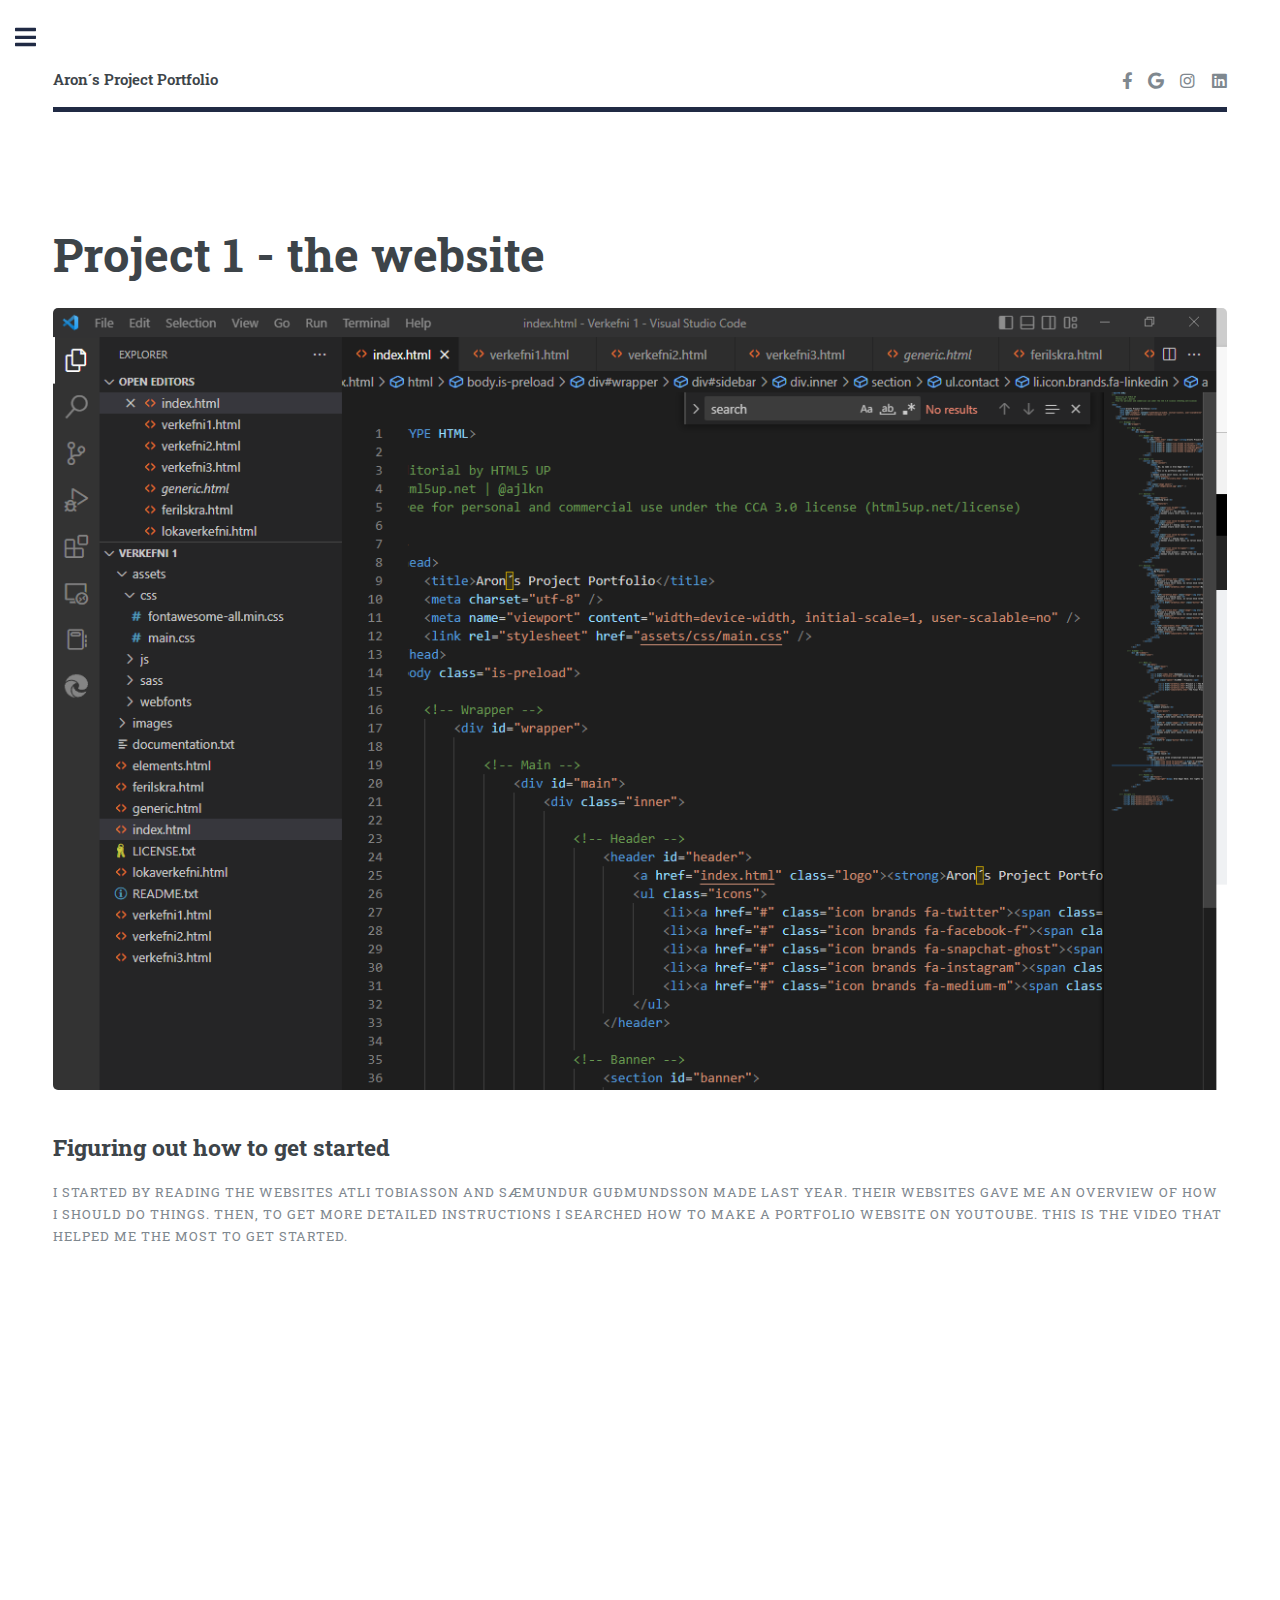
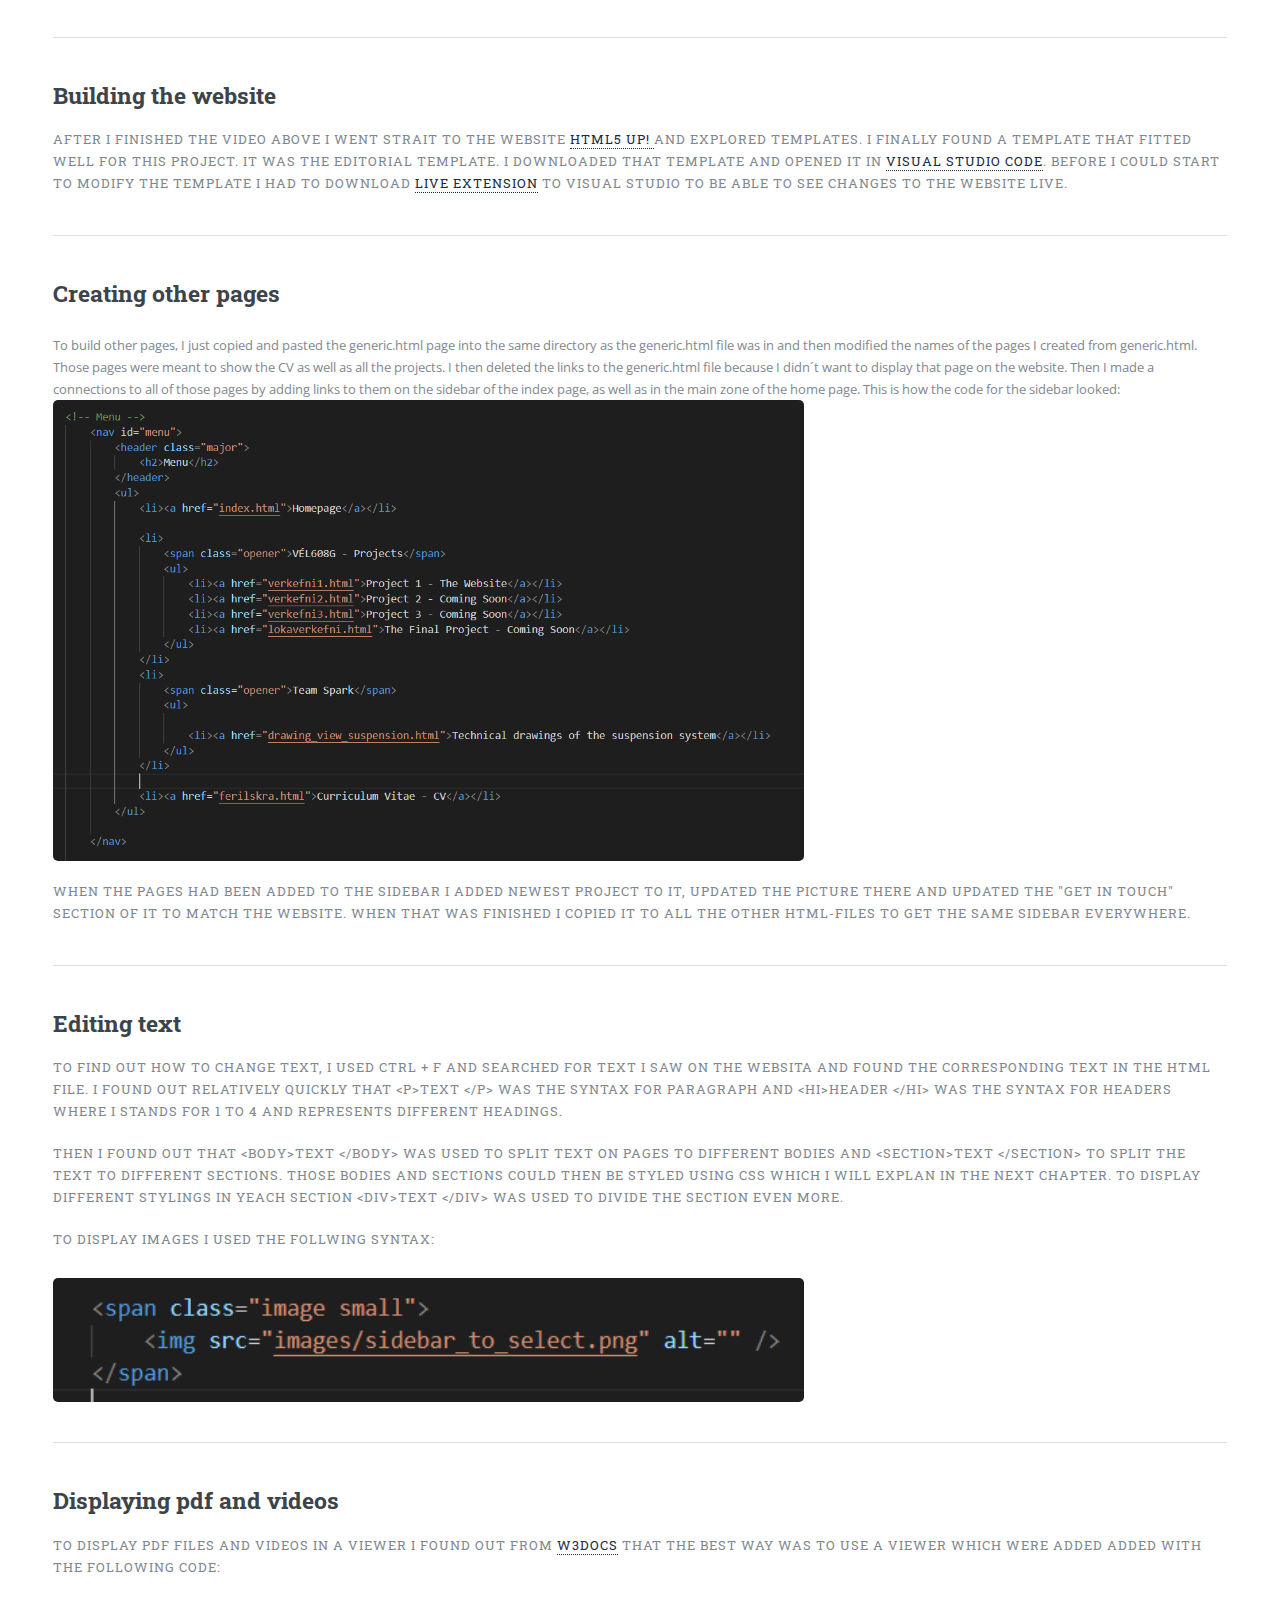
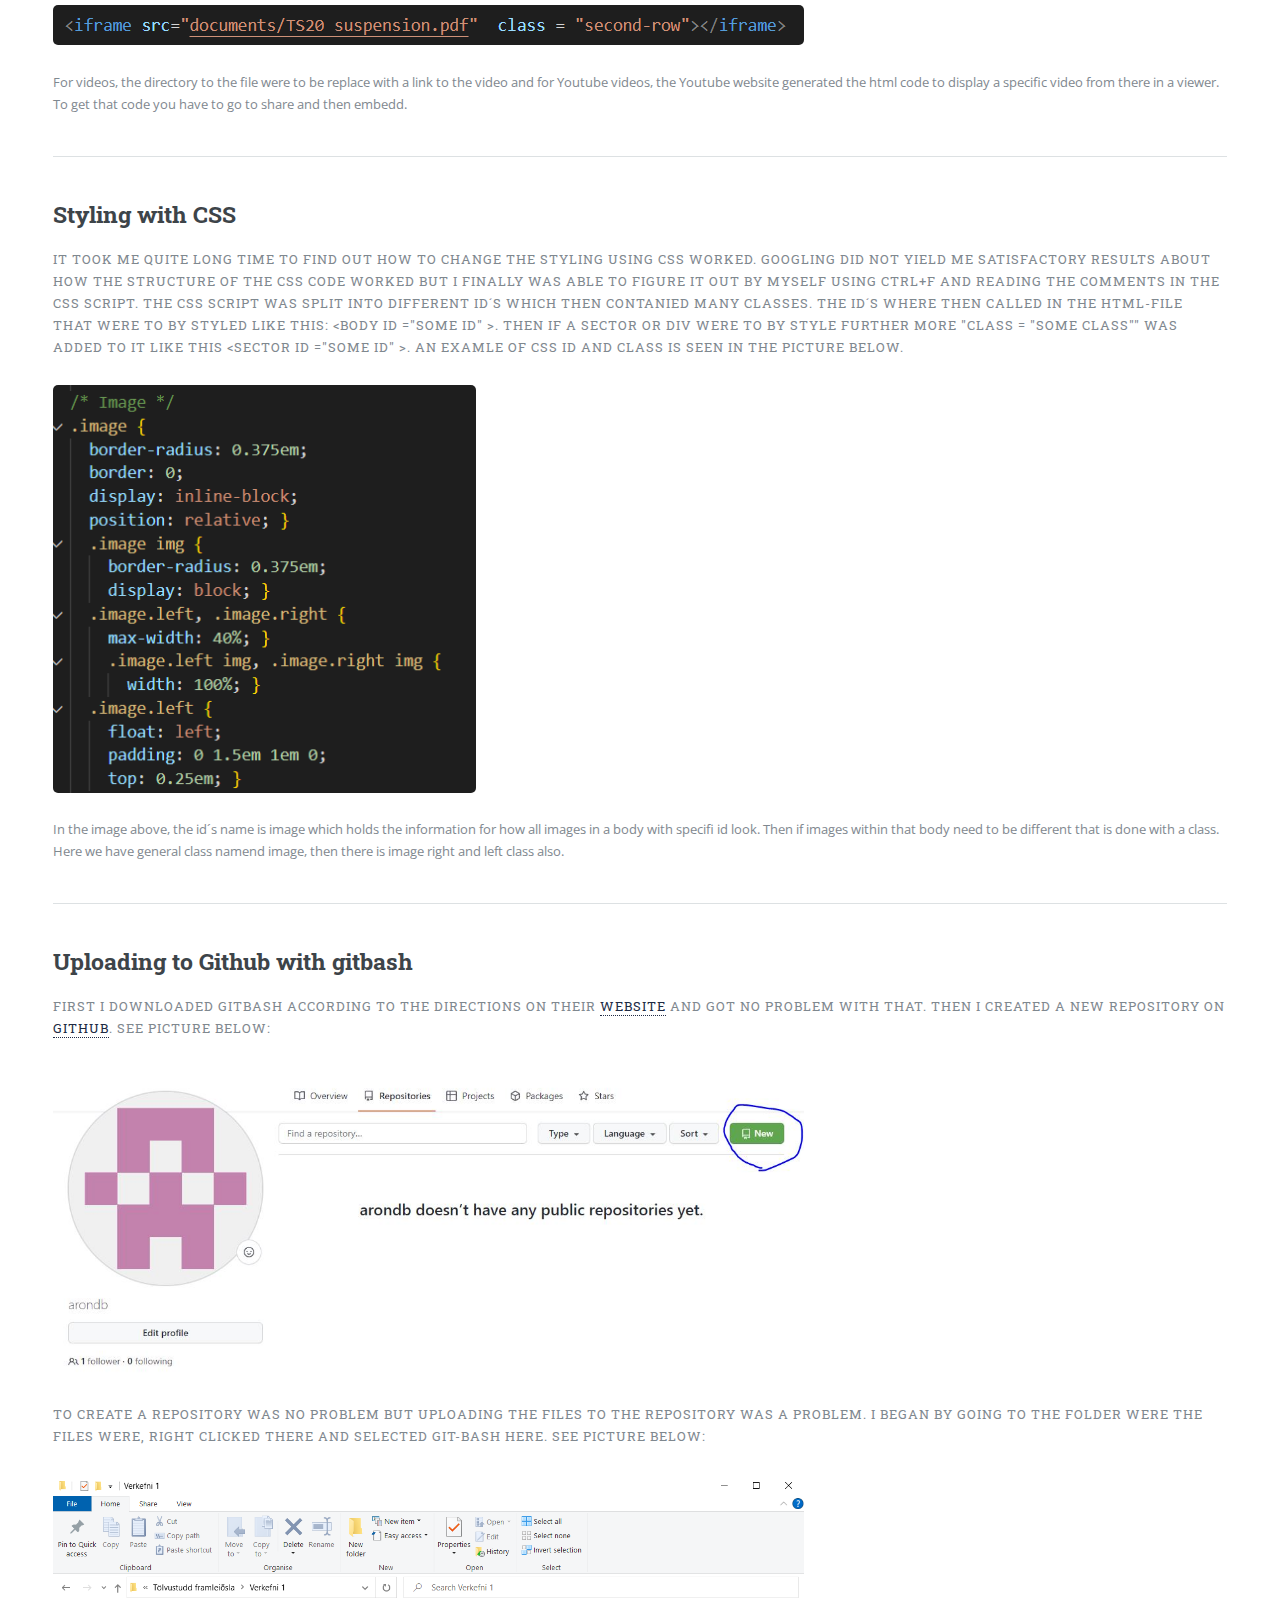
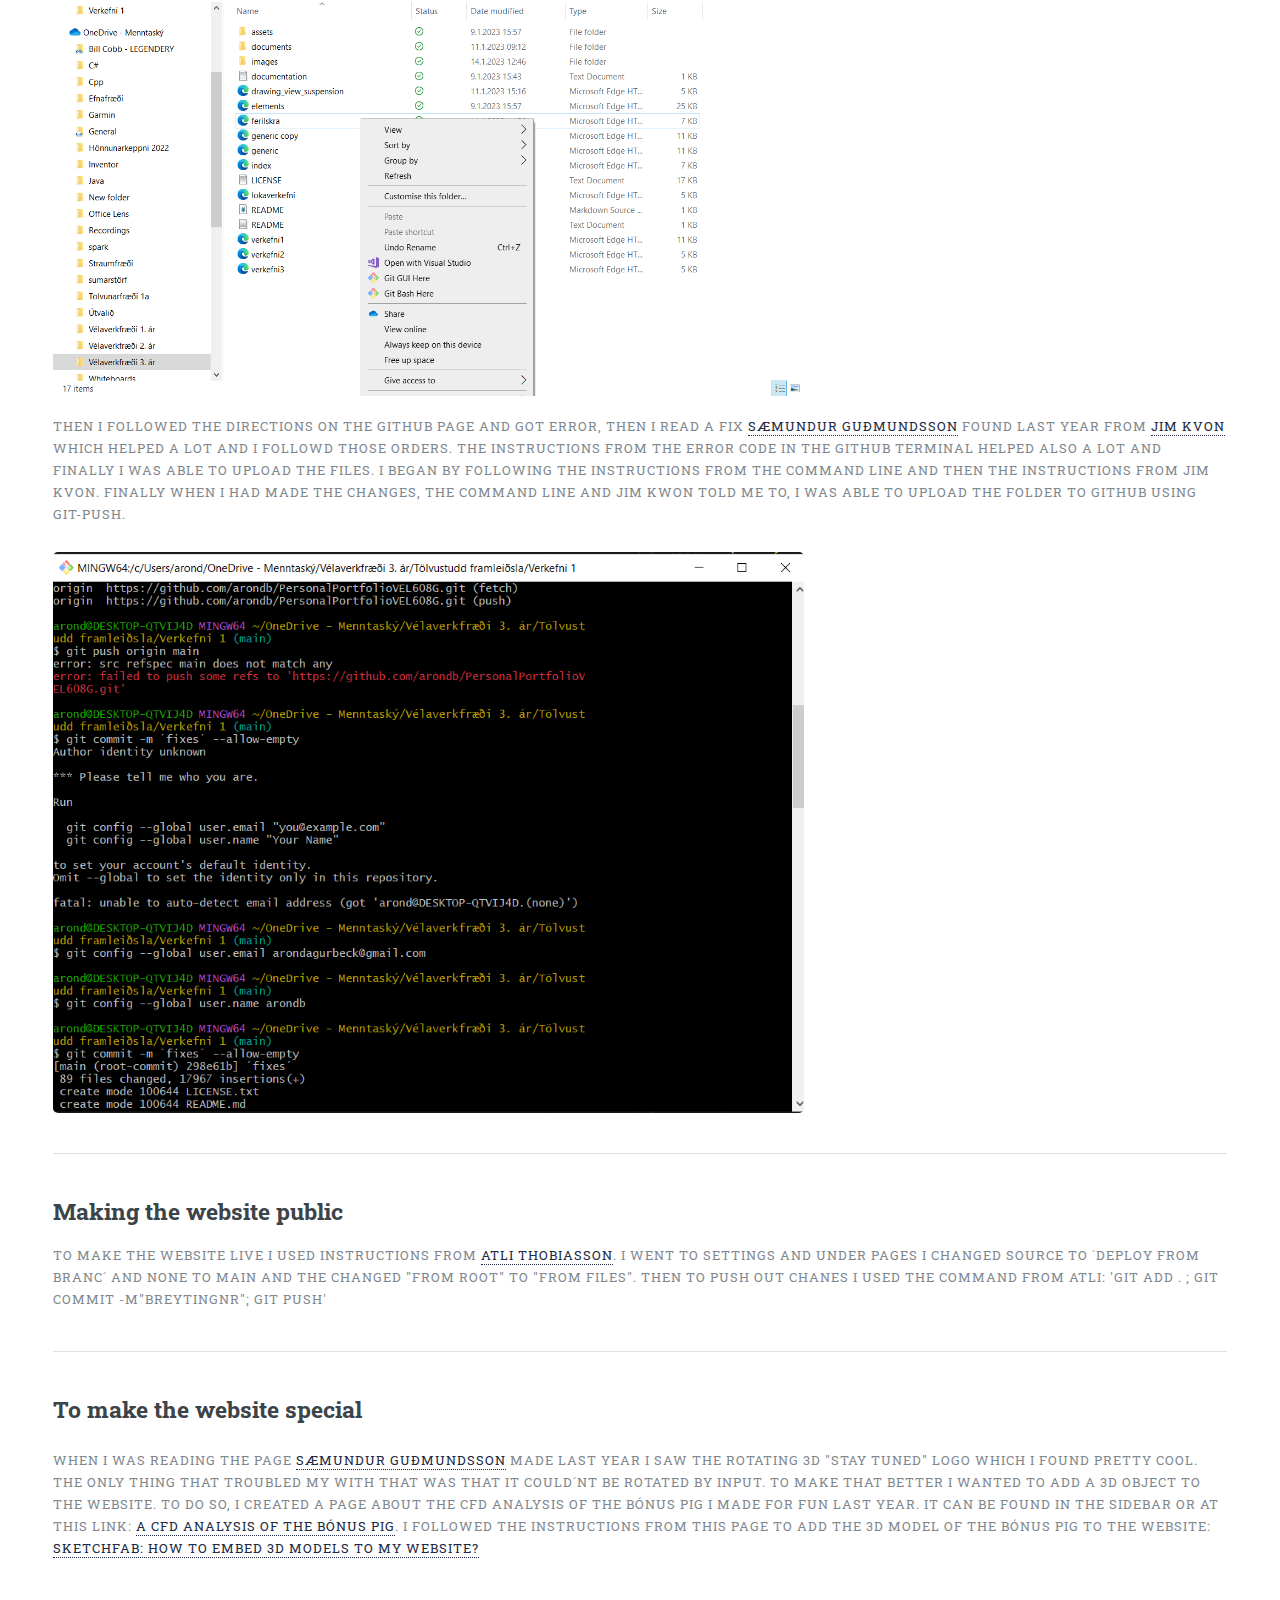
<file: verkefni1.html>
<!DOCTYPE HTML>
<!--
	Editorial by HTML5 UP
	html5up.net | @ajlkn
	Free for personal and commercial use under the CCA 3.0 license (html5up.net/license)
-->
<html>
	<head>
		<title>Project 1 - The website</title>
		<meta charset="utf-8" />
		<meta name="viewport" content="width=device-width, initial-scale=1, user-scalable=no" />
		<link rel="stylesheet" href="assets/css/main.css" />
		<link rel="icon" href="images/aron_skuggamynd.jfif">
	</head>
	<body class="is-preload">

		<!-- Wrapper -->
			<div id="wrapper">

				<!-- Main -->
					<div id="main">
						<div class="inner">

							<!-- Header -->
								<header id="header">
									<a href="index.html" class="logo"><strong>Aron´s Project Portfolio</strong></a>
									<ul class="icons">
										<li><a href="https://www.facebook.com/arondagur.beck" class="icon brands fa-facebook-f"><span class="label">Facebook</span></a></li>
										<li><a href="mailto:arondagurbeck@gmail.com" class="icon brands fa-google"><span class="label">gmail</span></a></li>
										<li><a href="https://www.instagram.com/aronbeck01/" class="icon brands fa-instagram"><span class="label">Instagram</span></a></li>
										<li><a href="https://www.linkedin.com/in/aron-beck-17b549261" class="icon brands fa-linkedin"><span class="label">Linkedin</span></a></li>
									</ul>
								</header>

							<!-- Content -->
								<section>
									<header class="main">
										<h1>Project 1 - the website</h1>
									

									<span class="image main"><img src="images/verkefni1_forsidumynd.png" alt="" /></span>

									<h2>Figuring out how to get started</h2>
									<p>I started by reading the websites Atli Tobiasson and Sæmundur Guðmundsson made last year. Their websites gave me an overview of how I should do things. Then, to get more detailed instructions I searched how to make a portfolio website on youtoube. This is the video that helped me the most to get started. </p>
									<iframe width="560" height="315" src="https://www.youtube.com/embed/1rlxWvXEKkM" title="YouTube video player" frameborder="0" allow="accelerometer; autoplay; clipboard-write; encrypted-media; gyroscope; picture-in-picture; web-share" allowfullscreen></iframe>

									<hr class="major" />

									<h2>Building the website</h2>
									<p>
										After I finished the video above I went strait to the website <a href ="https://html5up.net/"> HTML5 UP! </a> and explored templates. I finally found a template that fitted well for this project. It was the Editorial template. I downloaded that template and opened it in <a href = "https://code.visualstudio.com/">Visual studio Code</a>. Before I could start to modify the template I had to download <a href = "https://marketplace.visualstudio.com/items?itemName=ritwickdey.LiveServer">live extension</a> to Visual Studio to be able to see changes to the website live.  
									</p>						
									

									<hr class="major" />

									<h2>Creating other pages</h2>

									To build other pages, I just copied and pasted the generic.html page into the same directory as the generic.html file was in and then modified the names of the pages I created from generic.html. Those pages were meant to show the CV as well as all the projects. I then deleted the links to the generic.html file because I didn´t want to display that page on the website. Then I made a connections to all of those pages by adding links to them on the sidebar of the index page, as well as in the main zone of the home page. This is how the code for the sidebar looked:  
									
									<span class="image small">
										<img src="images/sidebar_to_select.png" alt="" />
									</span>

									<p>When the pages had been added to the sidebar I added newest project to it, updated the picture there and updated the "Get in touch" section of it to match the website. When that was finished I copied it to all the other html-files to get the same sidebar everywhere.</p>


									<hr class="major" />

									<h2>Editing text</h2>
									
									<p>To find out how to change text, I used Ctrl + F and searched for text I saw on the websita and found the corresponding text in the html file. I found out relatively quickly that &lt;p&gt;Text &lt;/p&gt; was the syntax for paragraph and &lt;hi&gt;Header &lt;/hi&gt; was the syntax for headers where i stands for 1 to 4 and represents different headings. </p>
									<p>Then I found out that &lt;body&gt;Text &lt;/body&gt; was used to split text on pages to different bodies and &lt;section&gt;Text &lt;/section&gt; to split the text to different sections. Those bodies and sections could then be styled using CSS which I will explan in the next chapter. To display different stylings in yeach section &lt;div&gt;Text &lt;/div&gt; was used to divide the section even more.   </p>
									<p>To display images I used the follwing syntax:</p>
									<span class="image small">
										<img src="images/display_image.png" alt="" />
									</span>

									<hr class="major" />

									<h2>Displaying pdf and videos</h2>
									<p>To display pdf files and videos in a viewer I found out from <a href = "https://www.w3docs.com/snippets/html/how-to-embed-pdf-in-html.html"> W3docs</a> that the best way was to use a viewer which were added added with the following code: </p>
									<span class="image small">
										<img src="images/iframe.png" alt="" />
									</span>
									For videos, the directory to the file were to be replace with a link to the video and for Youtube videos, the Youtube website generated the html code to display a specific video from there in a viewer. To get that code you have to go to share and then embedd. 

									<hr class="major" />

									<h2>Styling with CSS</h2>

									<p>It took me quite long time to find out how to change the styling using CSS worked. Googling did not yield me satisfactory results about how the structure of the CSS code worked but I finally was able to figure it out by myself using Ctrl+F and reading the comments in the CSS script. The css script was split into different id´s which then contanied many classes. The id´s where then called in the html-file that were to by styled like this:  &lt;body id ="some id" &gt;. Then if a sector or div were to by style further more "class = "some class"" was added to it like this  &lt;sector id ="some id" &gt;. An examle of css id and class is seen in the picture below.  </p>
									<span class="image verysmall">
										<img src="images/css_style.png" alt="" />
									</span>
									In the image above, the id´s name is image which holds the information for how all images in a body with specifi id look. Then if images within that body need to be different that is done with a class. Here we have general class namend image, then there is image right and left class also. 
									<hr class="major" />

									<h2>Uploading to Github with gitbash</h2>
									<p>First I downloaded gitbash according to the directions on their <a href ="https://git-scm.com/downloads">website</a> and got no problem with that. Then I created a new repository on <a href = "https://github.com/arondb/PersonalPortfolioVEL608G" >Github</a>. See picture below:</p>
									<span class="image small">
										<img src="images/github-respiratory.JPG" alt="" />
									</span>
									<p>	To create a repository was no problem but uploading the files to the repository was a problem. I began by going to the folder were the files were, right clicked there and selected git-bash here. See picture below:</p>
									<span class="image small">
										<img src="images/gitbash.png" alt="" />
									</span>
									<p>Then I followed the directions on the github page and got error, then I read a fix <a href ="https://saemi10.github.io/TolvustuddFramleidsla/V1.html">Sæmundur Guðmundsson</a> found last year from <a href = "https://stackoverflow.com/users/330457/jin-kwon">Jim Kvon</a> which helped a lot and I followd those orders. The instructions from the error code in the github terminal helped also a lot and finally I was able to upload the files. I began by following the instructions from the command line and then the instructions from Jim Kvon. Finally when I had made the changes, the command line and Jim Kwon told me to, I was able to upload the folder to github using git-push.  </p>
									<span class="image small">
										<img src="images/gitcommand.png" alt="" />
									</span>	
										
										

									<hr class="major" />

									<h2>Making the website public</h2>

									<p>To make the website live I used instructions from <a href = "https://allitob.github.io/Verkefni1" >Atli Thobiasson</a>. I went to settings and under pages I changed source to ´Deploy from branc´ and none to main and the changed "from root" to "from files". Then to push out chanes I used the command from Atli: 'git add . ; git commit -m"BreytingNr"; git push' </p>
									
									<hr class="major" />

									<h2>To make the website special</h2>

									<p>When I was reading the page <a href ="https://saemi10.github.io/TolvustuddFramleidsla/V1.html">Sæmundur Guðmundsson</a> made last year I saw the rotating 3D "stay tuned" logo which I found pretty cool. The only thing that troubled my with that was that it could´nt be rotated by input. To make that better I wanted to add a 3d object to the website. To do so, I created a page about the CFD analysis of the Bónus pig I made for fun last year. It can be found in the sidebar or at this link: <a href = "bonus_pig.html">A CFD analysis of the Bónus pig</a>. I followed the instructions from this page to add the 3d model of the Bónus Pig to the website:  <a href = "https://sketchfab.com/blogs/enterprise/news/getting-started-with-sketchfab">Sketchfab: How to embed 3d models to my Website?</a> </p>
								</section>

						</div>
					</div>

				<!-- Sidebar -->
				<div id="sidebar">
					<div class="inner">



						<!-- Menu -->
							<nav id="menu">
								<header class="major">
									<h2>Menu</h2>
								</header>
								<ul>
									<li><a href="index.html">Homepage</a></li>
									
									<li>
										<span class="opener">VÉL608G - Projects</span>
										<ul>
											<li><a href="verkefni1.html">Project 1 - The Website</a></li>
											<li><a href="verkefni2.html">Project 2 - Coming Soon</a></li>
											<li><a href="verkefni3.html">Project 3 - Coming Soon</a></li>
											<li><a href="lokaverkefni.html">The Final Project - Coming Soon</a></li>
										</ul>
									</li>
									<li>
										<span class="opener">Team Spark</span>
										<ul>
											
											<li><a href="drawing_view_suspension.html">Technical drawings of the suspension system</a></li>
										</ul>
									</li>

									<li>
										<span class="opener">Special Projects</span>
										<ul>
											<li><a href="bonus_pig.html">CFD analysis of the Bónus Pig</a></li>
											
										</ul>
									</li>
									
									<li><a href="ferilskra.html">Curriculum Vitae - CV</a></li>
								</ul>
								
							</nav>

						<!-- Section -->
						<section>
							<header class="major">
								<h2>Newest projects</h2>
							</header>
							<div class="mini-posts">
								<article>
									<a href="lokaverkefni.html" class="image"><img src="images/Lokaverkefni/island_cover.jpg" alt="" /></a>
									<p>CCNC cutting topographic map of iceland on to a tabletop</p>
								</article>
								
							</div>
							<ul class="actions">
								<li><a href="lokaverkefni.html" class="button">More</a></li>
							</ul>
							<div class="mini-posts">
								<article>
									<a href="lokaverkefni_personulegt.html" class="image"><img src="images/Lokaverkefni/Aron´s personal/cover_personal.png" alt="" /></a>
									<p>My contribution to the final project</p>
								</article>
								
							</div>
							<ul class="actions">
								<li><a href="lokaverkefni_personulegt.html" class="button">More</a></li>
							</ul>
						</section>

						<!-- Section -->
							<section>
								<header class="major">
									<h2>Get in touch</h2>
								</header>
								<p>You can contact me by using email or by phone.</p>
								<ul class="contact">
									<li class="icon solid fa-envelope"><a href="mailto:arondagurbeck@gmail.com">arondagurbeck@gmail.com</a></li>
									<li class="icon solid fa-phone">(+354) 894-3484</li>
									
									
								</ul>
							</section>

						<!-- Footer -->
							<footer id="footer">
								<p class="copyright">&copy; Aron Dagur Beck. All rights reserved. Images: Aron Dagur Beck  Blurred Images: <a href="https://unsplash.com">Unsplash</a>. Design: <a href="https://html5up.net">HTML5 UP</a>.</p>
							</footer>

					</div>
				</div>

		<!-- Scripts -->
			<script src="assets/js/jquery.min.js"></script>
			<script src="assets/js/browser.min.js"></script>
			<script src="assets/js/breakpoints.min.js"></script>
			<script src="assets/js/util.js"></script>
			<script src="assets/js/main.js"></script>

	</body>
</html>
</file>
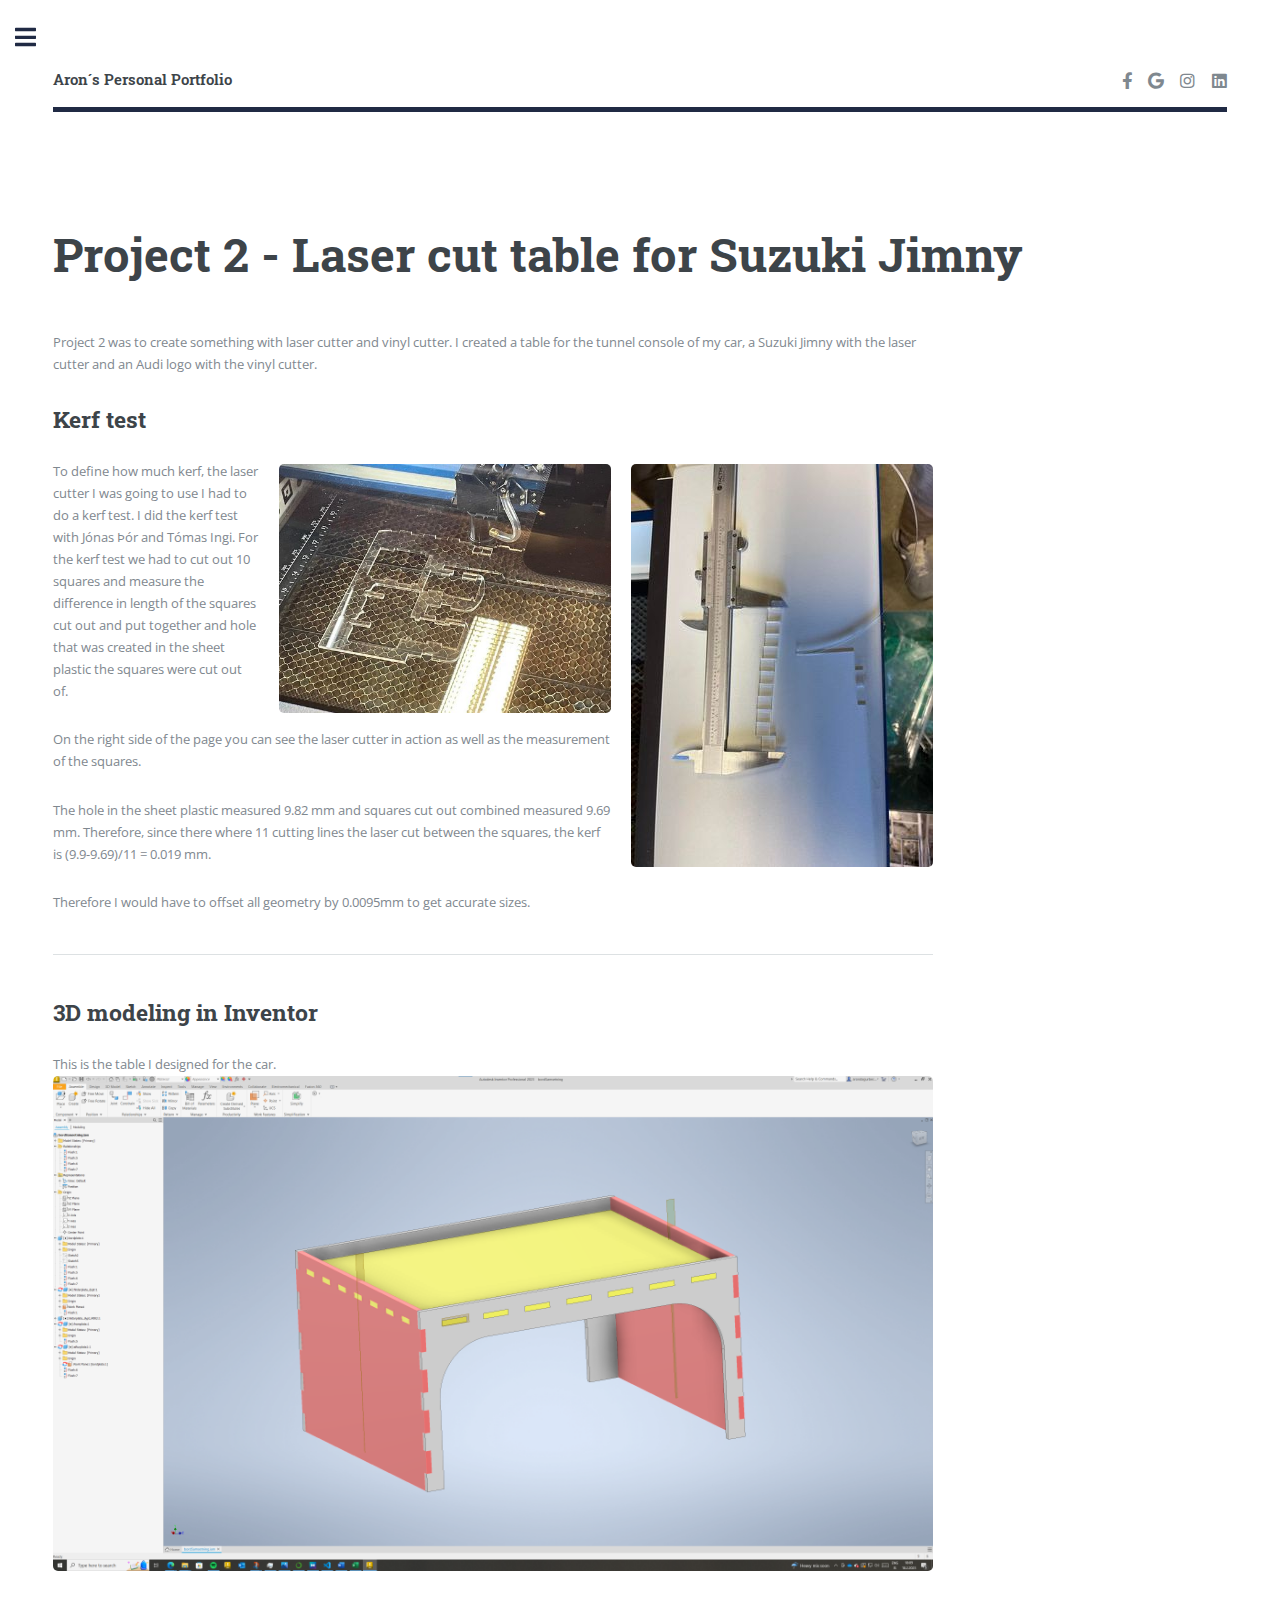
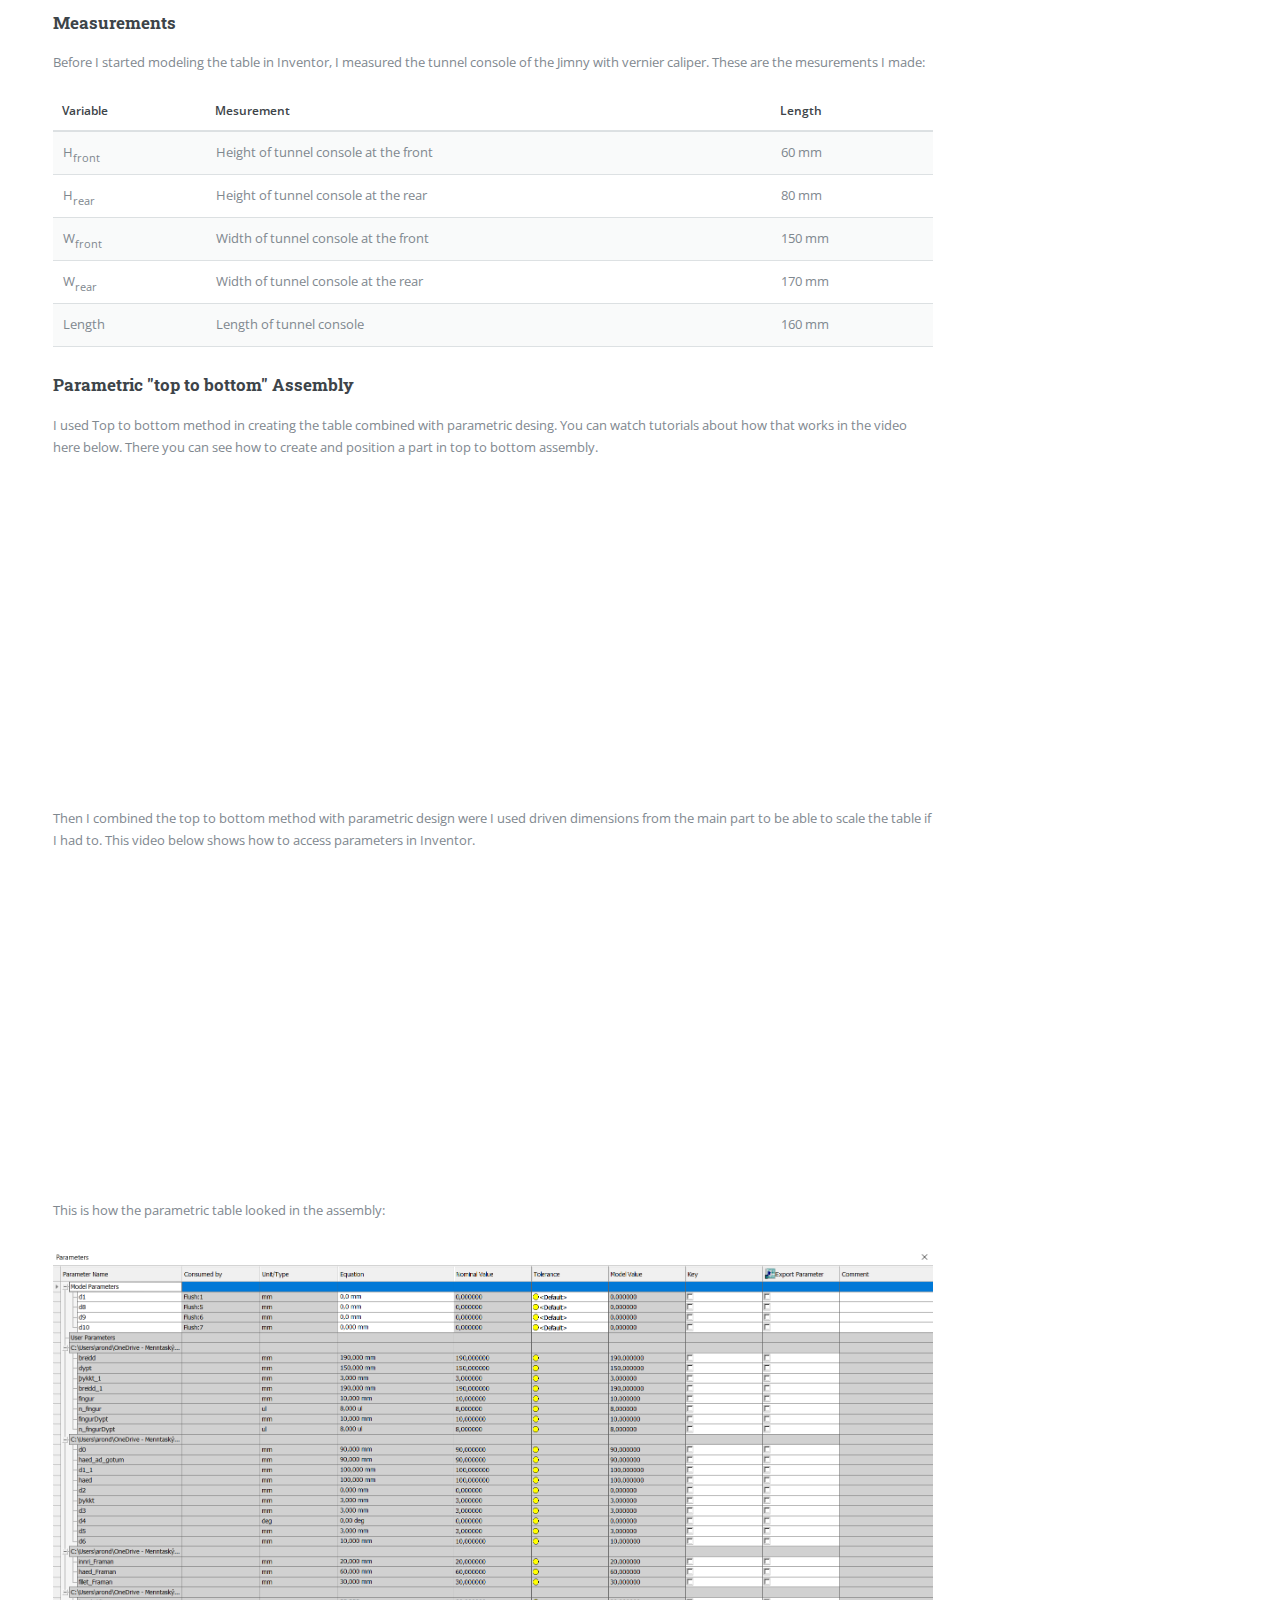
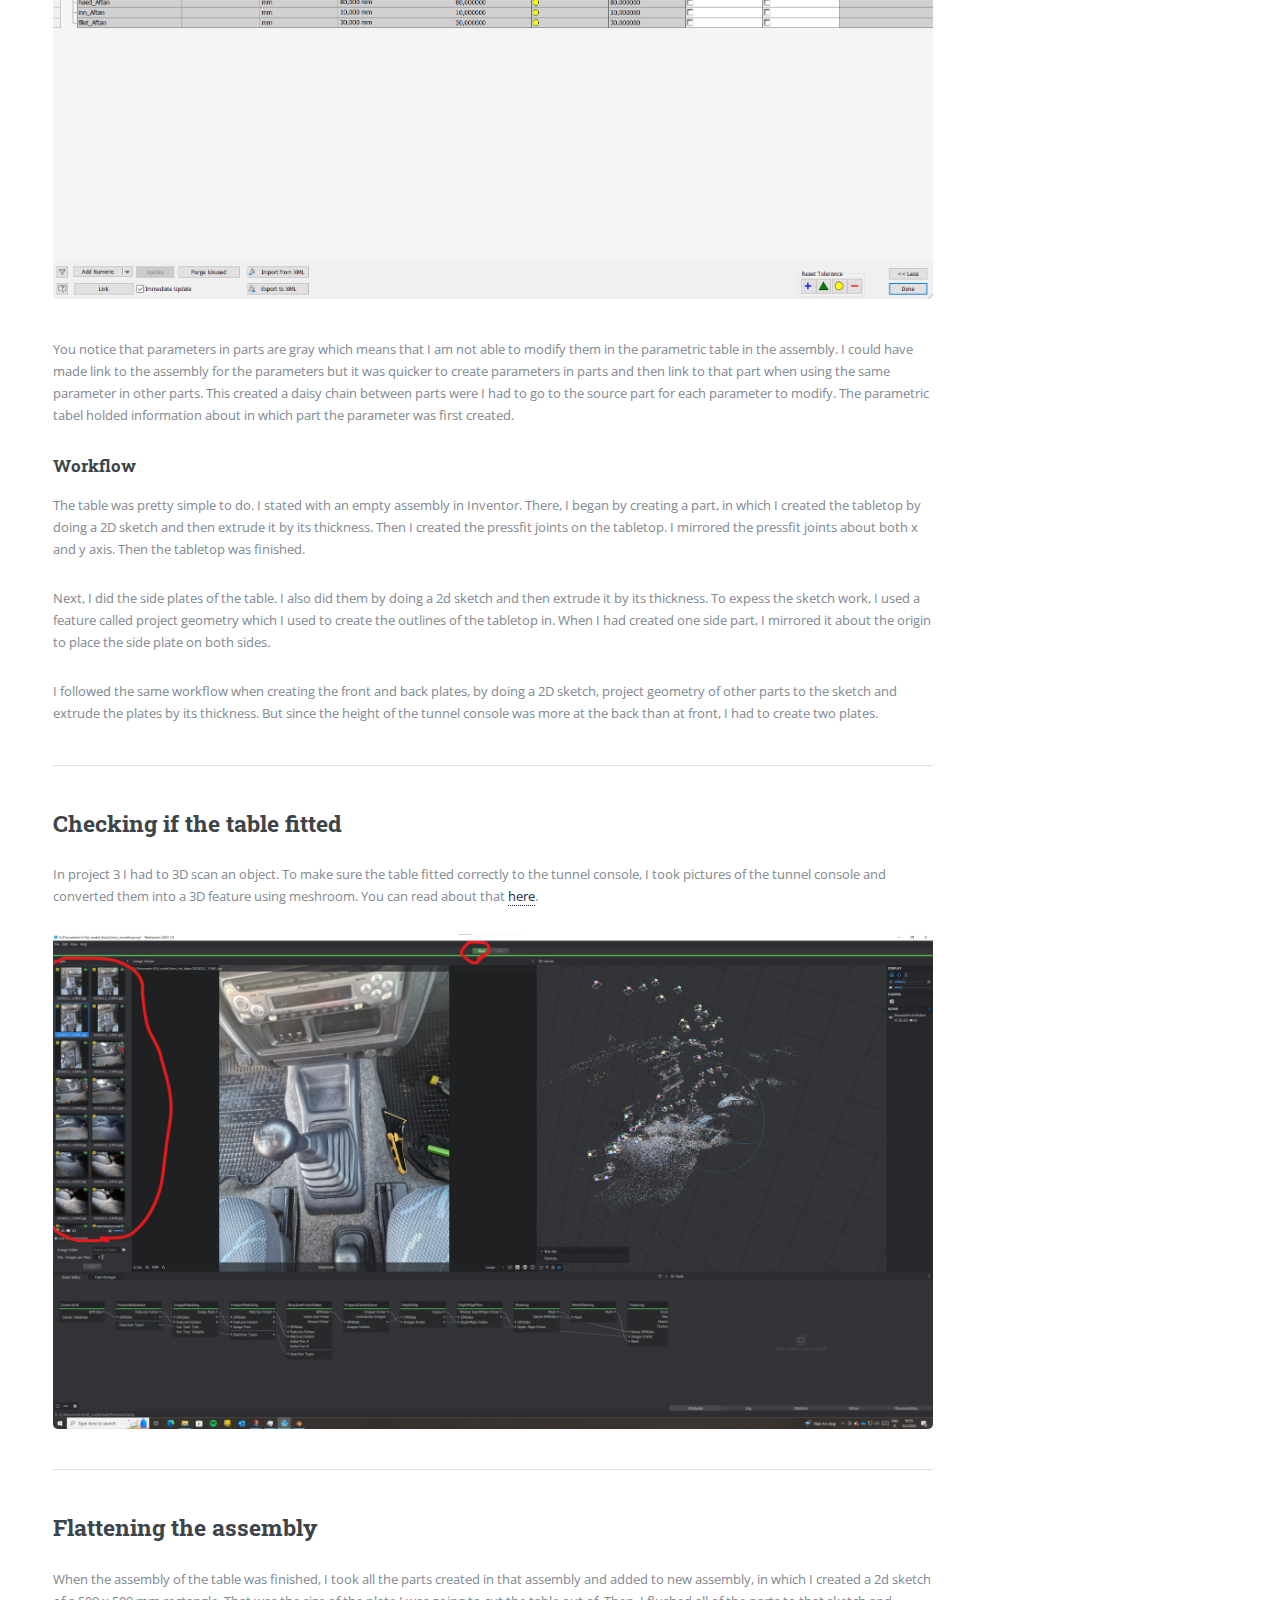
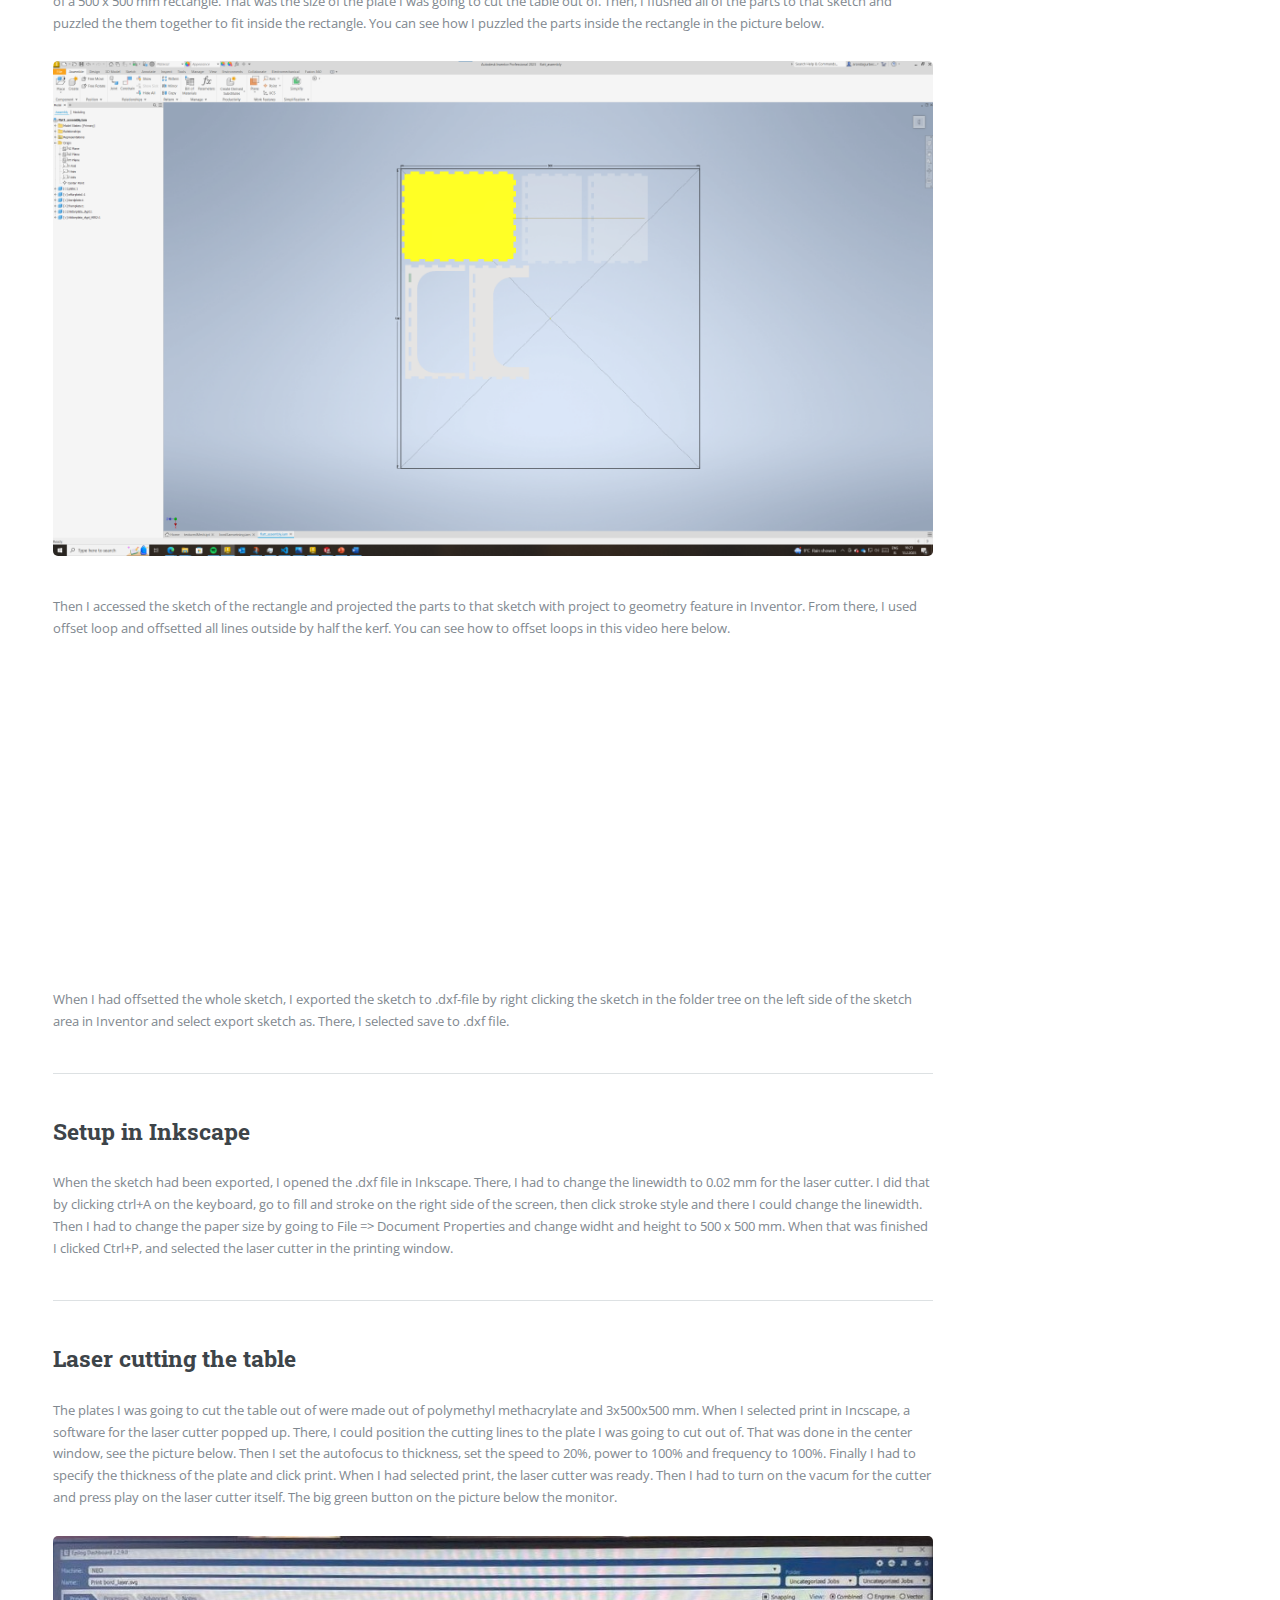
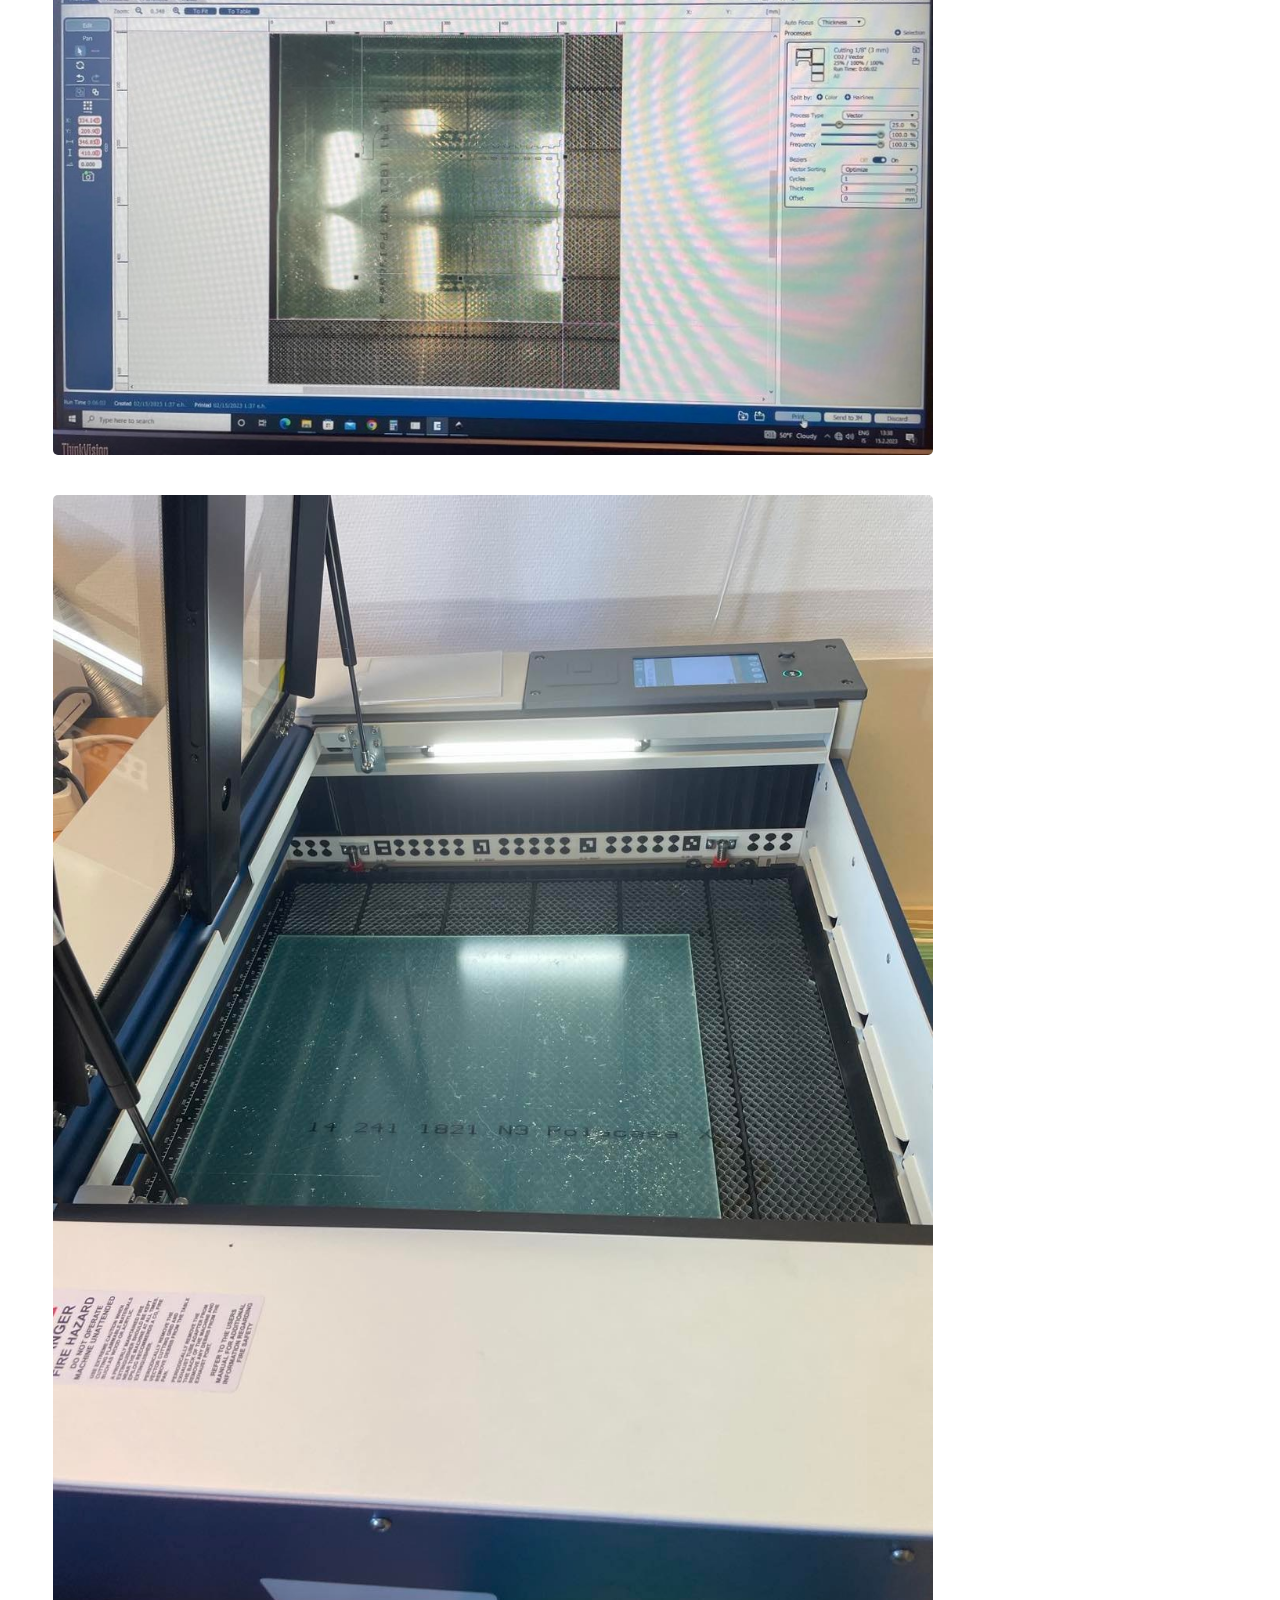
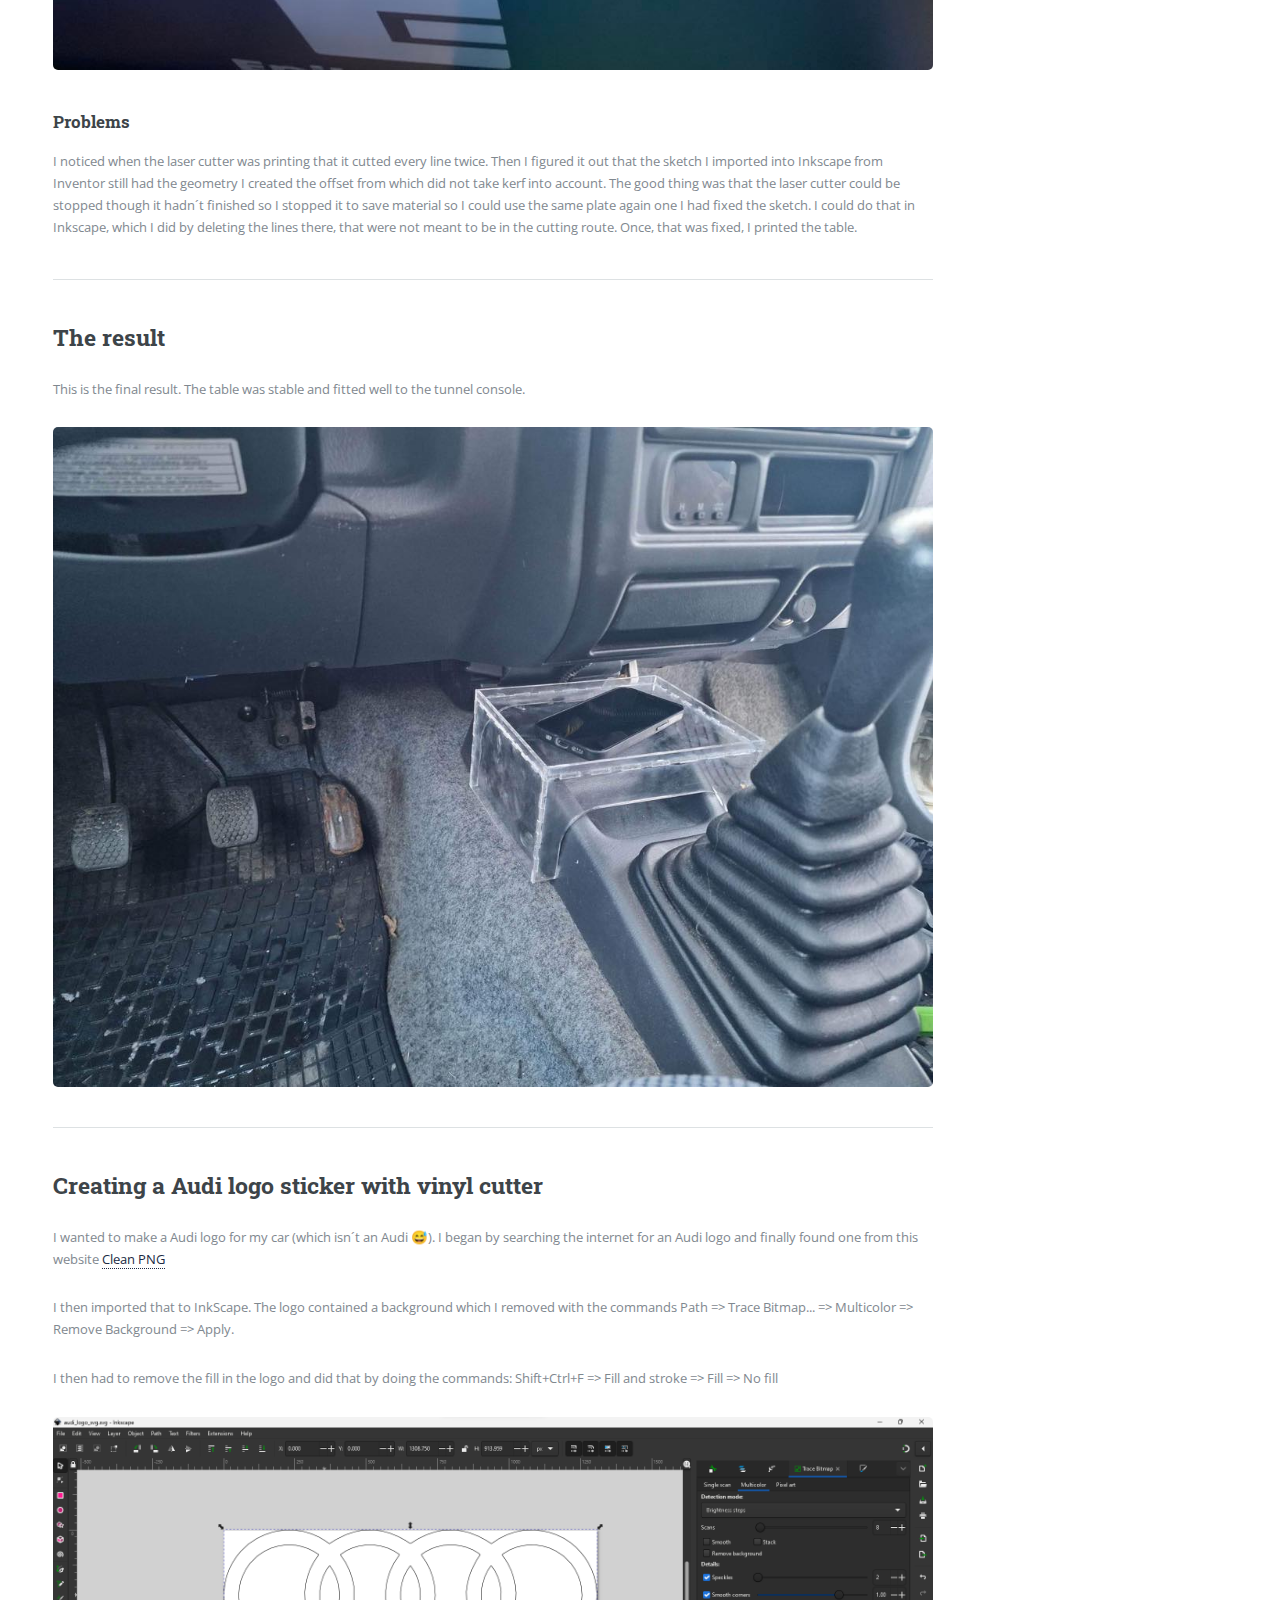
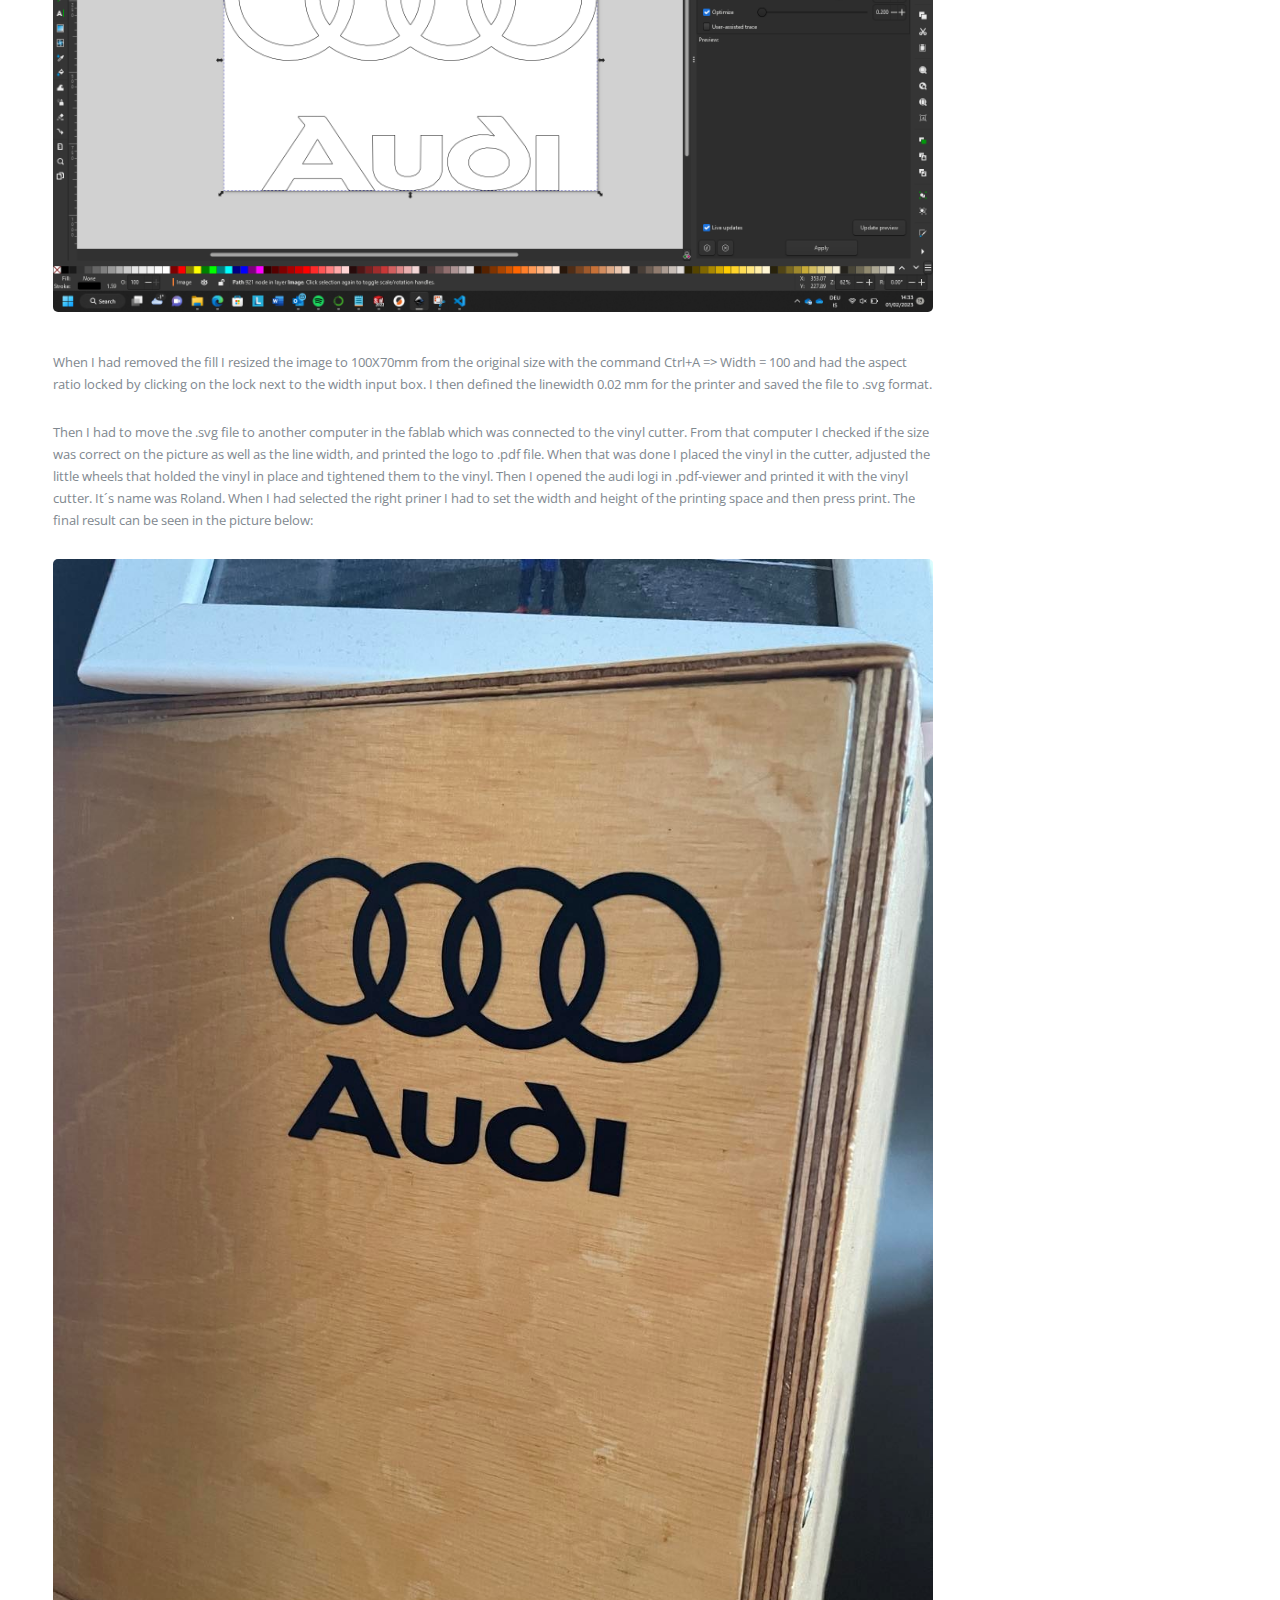
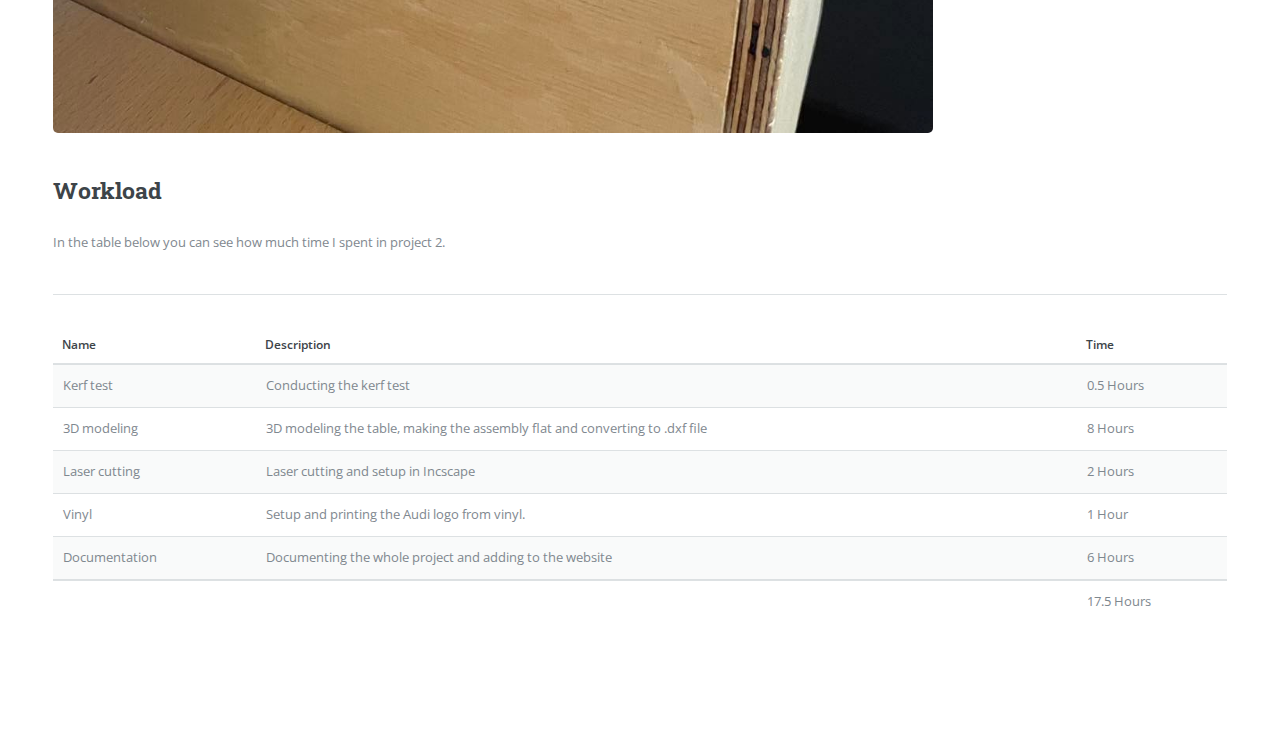
<file: verkefni2.html>
<!DOCTYPE HTML>
<!--
	Editorial by HTML5 UP
	html5up.net | @ajlkn
	Free for personal and commercial use under the CCA 3.0 license (html5up.net/license)
-->
<html>
	<head>
		<title>Project 2 - A table for speaker</title>
		<meta charset="utf-8" />
		<meta name="viewport" content="width=device-width, initial-scale=1, user-scalable=no" />
		<link rel="stylesheet" href="assets/css/main.css" />
		<link rel="icon" href="images/aron_skuggamynd.jfif">
	</head>
	<body class="is-preload">

		<!-- Wrapper -->
			<div id="wrapper">

				<!-- Main -->
					<div id="main">
						<div class="inner">

							<!-- Header -->
								<header id="header">
									<a href="index.html" class="logo"><strong>Aron´s Personal Portfolio</strong></a>
									<ul class="icons">
										<li><a href="https://www.facebook.com/arondagur.beck" class="icon brands fa-facebook-f"><span class="label">Facebook</span></a></li>
										<li><a href="mailto:arondagurbeck@gmail.com" class="icon brands fa-google"><span class="label">gmail</span></a></li>
										<li><a href="https://www.instagram.com/aronbeck01/" class="icon brands fa-instagram"><span class="label">Instagram</span></a></li>
										<li><a href="https://www.linkedin.com/in/aron-beck-17b549261" class="icon brands fa-linkedin"><span class="label">Linkedin</span></a></li>
									</ul>
								</header>

							<!-- Content -->
								<section>
									<header class="main">
										<h1>Project 2 - Laser cut table for Suzuki Jimny</h1>
									</header>
									
									<div class = "inner1">
										<p>Project 2 was to create something with laser cutter and vinyl cutter. I created a table for the tunnel console of my car, a Suzuki Jimny with the laser cutter and an Audi logo with the vinyl cutter.</p>
									<h2>Kerf test</h2>
									<span class="image right"><img src="images/verkefni_2/measurement of the cutted squares.jpg" alt="" /></span>
									<span class="image right"><img src="images/verkefni_2/laser_cutter_in_action.jpg" alt="" /></span>
									<p>To define how much kerf, the laser cutter I was going to use I had to do a kerf test. I did 
										the kerf test with Jónas Þór and Tómas Ingi. For the kerf test we had to cut out 10 squares
										 and measure the difference in length of the squares cut out and put together and hole that
										  was created in the sheet plastic the squares were cut out of.</p>

									<p>On the right side of the page you can see the laser cutter in action as well as the measurement of the squares.</p>
									<p>The hole in the sheet plastic measured 9.82 mm and squares cut out combined measured 9.69 mm. Therefore, since 
										there where 11 cutting lines the laser cut between the squares, the kerf is (9.9-9.69)/11 = 0.019 mm.  </p>
									<p>Therefore I would have to offset all geometry by 0.0095mm to get accurate sizes. </p>


									<hr class="major" />	  
									<h2>3D modeling in Inventor</h2>
									This is the table I designed for the car. 
									<span class="image main"><img src="images/verkefni_2/inventor_assembly.png" alt="" /></span>
									<h3>Measurements</h3>
									<p>Before I started modeling the table in Inventor, I measured the tunnel console of the Jimny with vernier caliper. These are the mesurements I made:</p>
									<table>
										<thead>
											<tr>
												<th>Variable</th>
												<th>Mesurement</th>
												<th>Length</th>
											</tr>
										</thead>
										<tbody>
											<tr>
												<td>H<sub>front</sub></td>
												<td>Height of tunnel console at the front</td>
												<td>60 mm</td>
											</tr>
											<tr>
												<td>H<sub>rear</sub></td>
												<td>Height of tunnel console at the rear</td>
												<td>80 mm</td>
											</tr>
											<tr>
												<td>W<sub>front</sub></td>
												<td>Width of tunnel console at the front</td>
												<td>150 mm</td>
											</tr>
											<tr>
												<td>W<sub>rear</sub></td>
												<td>Width of tunnel console at the rear</td>
												<td>170 mm</td>
											</tr>
											<tr>
												<td>Length</td>
												<td>Length of tunnel console</td>
												<td>160 mm</td>
											</tr>
										</tbody>
									</table>

									<h3>Parametric "top to bottom" Assembly</h3>
									<p>I used Top to bottom method in creating the table combined with parametric desing. You can watch tutorials
										 about how that works in the video here below. There you can see how to create and position a part in top to bottom assembly.  </p>
									
									<iframe width="560" height="315" src="https://www.youtube.com/embed/S4MK9A2gPIU" title="YouTube video player" frameborder="0" allow="accelerometer; autoplay; clipboard-write; encrypted-media; gyroscope; picture-in-picture; web-share" allowfullscreen></iframe><br>

									<p>Then I combined the top to bottom method with parametric design were I used driven dimensions from the main part to be able to scale the table if I had to. This video below shows how to access parameters in Inventor. </p>
									<iframe width="560" height="315" src="https://www.youtube.com/embed/52iHEMOAq4Y" title="YouTube video player" frameborder="0" allow="accelerometer; autoplay; clipboard-write; encrypted-media; gyroscope; picture-in-picture; web-share" allowfullscreen></iframe>
									<p>This is how the parametric table looked in the assembly:</p>
									<span class="image main"><img src="images/verkefni_2/parametrc_table.png" alt="" /></span>
									<p>You notice that parameters in parts are gray which means that I am not able to modify them
										 in the parametric table in the assembly.
										I could have made link to the assembly for the parameters but it was quicker to create
										parameters in parts and then link to that part when using the same parameter in other
										 parts. This created a daisy chain between parts were I had to go to the source part
										  for each parameter to modify. The parametric tabel holded information about in which
										   part the parameter was first created.</p>
									

									<h3>Workflow</h3>
									<p>The table was pretty simple to do. I stated with an empty assembly in Inventor. There, I began by creating a part, in which I created the tabletop by doing a 2D sketch and then extrude it by
										 its thickness. Then I created the pressfit joints on the tabletop. I mirrored the pressfit joints about both x and y axis. Then the tabletop was finished.</p>
									<p>Next, I did the side plates of the table. I also did them by doing a 2d sketch and then extrude it by its thickness. To expess the sketch work, I used a feature called
										 project geometry which I used to create the outlines of the tabletop in. When I had created one side part, I mirrored it about the origin to place the side plate on both sides.</p>
									<p>I followed the same workflow when creating the front and back plates, by doing a 2D sketch, project geometry of other parts to the sketch and extrude the plates by its thickness. 
										But since the height of the tunnel console was more at the back than at front, I had to create two plates.   </p>
									<hr class="major" />
									<h2>Checking if the table fitted</h2>
									<p>In project 3 I had to 3D scan an object. To make sure the table fitted correctly to the tunnel console, I took pictures of the tunnel console and converted them into a 3D feature using meshroom. You can read about that <a href = "verkefni3.html#ref">here</a>. </p>
									<span class="image main"><img src="images/verkefni_3/Inkedjimni_meshroom_markup.jpg" alt="" /></span>
									<hr class="major" />
									<h2>Flattening the assembly</h2>
									<p>When the assembly of the table was finished, I took all the parts created in that assembly and added to new assembly, in which I created a 2d sketch of a 500 x 500 mm rectangle. That was the size
										of the plate I was going to cut the table out of. Then, I flushed all of the parts to that sketch and puzzled the them together to fit inside the rectangle. You can see how I puzzled the parts
										 inside the rectangle in the picture below. </p>
									<span class="image main"><img src="images/verkefni_2/flatt_assembly.png" alt="" /></span>
									<p>Then I accessed the sketch of the rectangle and projected the parts to that sketch with project to geometry feature in Inventor. From there, I used offset loop and offsetted all lines
										outside by half the kerf. You can see how to offset loops in this video here below. </p>
									<iframe width="560" height="315" src="https://www.youtube.com/embed/6J42SmomJZM" title="YouTube video player" frameborder="0" allow="accelerometer; autoplay; clipboard-write; encrypted-media; gyroscope; picture-in-picture; web-share" allowfullscreen></iframe>
									<p>When I had offsetted the whole sketch, I exported the sketch to .dxf-file by right clicking the sketch in the folder tree on the left side of the sketch area in Inventor and select export sketch as.
										 There, I selected save to .dxf file. </p>
									<hr class="major" />
									<h2>Setup in Inkscape</h2>
									<p>
									When the sketch had been exported, I opened the .dxf file in Inkscape. There, I had to change the linewidth to 0.02 mm for the laser cutter. I did that by clicking ctrl+A on the keyboard,
									 go to fill and stroke on the right side of the screen, then click stroke style and there I could change the linewidth. Then I had to change the paper size by going to File => Document Properties and change widht and height to 500 x 500 mm.
									 When that was finished I clicked Ctrl+P, and selected the laser cutter in the printing window. </p>
									<hr class="major" />
									<h2>Laser cutting the table</h2>

									<p>The plates I was going to cut the table out of were made out of polymethyl methacrylate and 3x500x500 mm. When I selected print in Incscape, a software for the laser cutter popped up. 
										There, I could position the cutting lines to the plate I was going to cut out of. That was done in the center window, see the picture below. Then I set the autofocus to thickness, set
										 the speed to 20%, power to 100% and frequency to 100%. Finally I had to specify the thickness of the plate and click print. When I had selected print, the laser cutter was ready. 
										 Then I had to turn on the vacum for the cutter and press play on the laser cutter itself. The big green button on the picture below the monitor. </p>
									<span class="image main"><img src="images/verkefni_2/laser_cutSoftware.jpg" alt="" /></span>
									<span class="image main"><img src="images/verkefni_2/laserCutter.jpg" alt="" /></span>

									<h3>Problems</h3>
									<p>
									I noticed when the laser cutter was printing that it cutted every line twice. Then I figured it out that the sketch I imported into Inkscape from Inventor still had the geometry I created
									 the offset from which did not take kerf into account. The good thing was that the laser cutter could be stopped though it hadn´t finished so I stopped it to save material so I could use 
									 the same plate again one I had fixed the sketch. I could do that in Inkscape, which I did by deleting the lines there, that were not meant to be in the cutting route. Once, that was fixed, I printed the table. </p>
									<p></p>
									<hr class="major" />
									<h2>The result</h2>
									<p>This is the final result. The table was stable and fitted well to the tunnel console.</p>
									<span class="image main"><img src="images/verkefni_2/result.jpg" alt="" /></span>
									<hr class="major" />
									

									<h2>Creating a Audi logo sticker with vinyl cutter</h2>

									<p>I wanted to make a Audi logo for my car (which isn´t an Audi &#128517;). I began by searching the internet for an Audi logo
										 and finally found one from this website <a href = "https://www.cleanpng.com/png-audi-a3-car-logo-audi-type-ss-audi-logo-5144733/download-png.html"> Clean PNG</a> </p>
									
									<p>I then imported that to InkScape. The logo contained a background which I removed with the commands Path => Trace Bitmap... => Multicolor
										 => Remove Background => Apply. </p>
										 <p>I then had to remove the fill in the logo and did that by doing the commands: Shift+Ctrl+F => Fill and stroke => Fill => No fill</p>
										 <span class="image main"><img src="images/verkefni_2/incscape_audi_logo.png" alt="" /></span>
								
									
									<p>When I had removed the fill I resized the image to 100X70mm from the original size with the command Ctrl+A => Width = 100 and
										 had the aspect ratio locked by clicking on the lock next to the width input box. I then defined the linewidth 0.02 mm for the printer
										  and saved the file to .svg format. </p>
									<p>Then I had to move the .svg file to another computer in the fablab which was connected to the vinyl cutter. From that computer I checked 
										if the size was correct on the picture as well as the line width, and printed the logo to .pdf file. When that was done I placed the vinyl 
										in the cutter, adjusted the little wheels that holded the vinyl in place and tightened them to the vinyl. Then I opened the audi logi in
										 .pdf-viewer and printed it with the vinyl cutter. It´s name was Roland. When I had selected the right priner I had to set the width and
										  height of the printing space and then press print. The final result can be seen in the picture below:</p>
										  <span class="image main"><img src="images/verkefni_2/audi_in_place.jpg" alt="" /></span>

									</div>
									<h2>Workload</h2>
										In the table below you can see how much time I spent in project 2. 
										<hr class="major" />
									<table>
										<thead>
											<tr>
												<th>Name</th>
												<th>Description</th>
												<th>Time</th>
											</tr>
										</thead>
										<tbody>
											<tr>
												<td>Kerf test</td>
												<td>Conducting the kerf test</td>
												<td>0.5 Hours</td>
											</tr>
											<tr>
												<td>3D modeling</td>
												<td>3D modeling the table, making the assembly flat and converting to .dxf file</td>
												<td>8 Hours</td>
											</tr>
											<tr>
												<td>Laser cutting</td>
												<td>Laser cutting and setup in Incscape</td>
												<td>2 Hours</td>
											</tr>
											<tr>
												<td>Vinyl</td>
												<td>Setup and printing the Audi logo from vinyl.</td>
												<td> 1 Hour</td>
											</tr>
											<tr>
												<td>Documentation</td>
												<td>Documenting the whole project and adding to the website</td>
												<td>6 Hours</td>
											</tr>
											
										</tbody>
										<tfoot>
											<tr>
												<td colspan="2"></td>
												<td>17.5 Hours</td>
											</tr>
										</tfoot>
									</table>
								</section>
								
									

						</div>
					</div>

				<!-- Sidebar -->
				<div id="sidebar">
					<div class="inner">



						<!-- Menu -->
						<nav id="menu">
							<header class="major">
								<h2>Menu</h2>
							</header>
							<ul>
								<li><a href="index.html">Homepage</a></li>
								
								<li>
									<span class="opener">VÉL608G - Projects</span>
									<ul>
										<li><a href="verkefni1.html">Project 1 - The Website</a></li>
										<li><a href="verkefni2.html">Project 2 - a Laser Cut Table</a></li>
										<li><a href="verkefni3.html">Project 3 - 3D printed garmin mount</a></li>
										<li><a href="lokaverkefni.html">The Final Project - Lokaverkefni</a></li>
										<li><a href="lokaverkefni_personulegt.html">The Final Project - My contribution - Lokaverkefni</a></li>
									</ul>
								</li>
								<li>
									<span class="opener">Team Spark</span>
									<ul>
										
										<li><a href="drawing_view_suspension.html">Technical drawings of the suspension system</a></li>
									</ul>
								</li>

								<li>
									<span class="opener">Special Projects</span>
									<ul>
										<li><a href="bonus_pig.html">CFD analysis of the Bónus Pig</a></li>
										
									</ul>
								</li>
								
								<li><a href="ferilskra.html">Curriculum Vitae - CV</a></li>
							</ul>
							
						</nav>

						<!-- Section -->
						<section>
							<header class="major">
								<h2>Newest projects</h2>
							</header>
							<div class="mini-posts">
								<article>
									<a href="lokaverkefni.html" class="image"><img src="images/Lokaverkefni/island_cover.jpg" alt="" /></a>
									<p>CNC cutting topographic map of iceland on to a tabletop</p>
								</article>
								
							</div>
							<ul class="actions">
								<li><a href="lokaverkefni.html" class="button">More</a></li>
							</ul>
							<div class="mini-posts">
								<article>
									<a href="lokaverkefni_personulegt.html" class="image"><img src="images/Lokaverkefni/Aron´s personal/cover_personal.png" alt="" /></a>
									<p>My contribution to the final project</p>
								</article>
								
							</div>
							<ul class="actions">
								<li><a href="lokaverkefni_personulegt.html" class="button">More</a></li>
							</ul>
						</section>

						<!-- Section -->
							<section>
								<header class="major">
									<h2>Get in touch</h2>
								</header>
								<p>You can contact me by using email or by phone.</p>
								<ul class="contact">
									<li class="icon solid fa-envelope"><a href="mailto:arondagurbeck@gmail.com">arondagurbeck@gmail.com</a></li>
									<li class="icon solid fa-phone">(+354) 894-3484</li>
									
									
								</ul>
							</section>

						<!-- Footer -->
							<footer id="footer">
								<p class="copyright">&copy; Aron Dagur Beck. All rights reserved. Images: Aron Dagur Beck  Blurred Images: <a href="https://unsplash.com">Unsplash</a>. Design: <a href="https://html5up.net">HTML5 UP</a>.</p>
							</footer>

					</div>
				</div>
			</div>

		<!-- Scripts -->
			<script src="assets/js/jquery.min.js"></script>
			<script src="assets/js/browser.min.js"></script>
			<script src="assets/js/breakpoints.min.js"></script>
			<script src="assets/js/util.js"></script>
			<script src="assets/js/main.js"></script>

	</body>
</html>
</file>
<file: assets/css/main.css>
@import url(fontawesome-all.min.css);
@import url("https://fonts.googleapis.com/css?family=Open+Sans:400,600,400italic,600italic|Roboto+Slab:400,700");
/*
	Editorial by HTML5 UP
	html5up.net | @ajlkn
	Free for personal and commercial use under the CCA 3.0 license (html5up.net/license)
*/
html, body, div, span, applet, object,
iframe, h1, h2, h3, h4, h5, h6, p, blockquote,
pre, a, abbr, acronym, address, big, cite,
code, del, dfn, em, img, ins, kbd, q, s, samp,
small, strike, strong, sub, sup, tt, var, b,
u, i, center, dl, dt, dd, ol, ul, li, fieldset,
form, label, legend, table, caption, tbody,
tfoot, thead, tr, th, td, article, aside,
canvas, details, embed, figure, figcaption,
footer, header, hgroup, menu, nav, output, ruby,
section, summary, time, mark, audio, video {
  margin: 0;
  padding: 0;
  border: 0;
  font-size: 100%;
  font: inherit;
  vertical-align: baseline; }

article, aside, details, figcaption, figure,
footer, header, hgroup, menu, nav, section {
  display: block; }

body {
  line-height: 1; }

ol, ul { 
  list-style: none; }

blockquote, q {
  quotes: none; }
  blockquote:before, blockquote:after, q:before, q:after {
    content: '';
    content: none; }

table {
  border-collapse: collapse;
  border-spacing: 0; }

body {
  -webkit-text-size-adjust: none; }

mark {
  background-color: transparent;
  color: inherit; }

input::-moz-focus-inner {
  border: 0;
  padding: 0; }

input, select, textarea {
  -moz-appearance: none;
  -webkit-appearance: none;
  -ms-appearance: none;
  appearance: none; }

/* Basic */
@-ms-viewport {
  width: device-width; }

body {
  -ms-overflow-style: scrollbar; }

@media screen and (max-width: 480px) {
  html, body {
    min-width: 320px; } }

html {
  box-sizing: border-box; }

*, *:before, *:after {
  box-sizing: inherit; }

body {
  background: #ffffff; }
  body.is-preload *, body.is-preload *:before, body.is-preload *:after, body.is-resizing *, body.is-resizing *:before, body.is-resizing *:after {
    -moz-animation: none !important;
    -webkit-animation: none !important;
    -ms-animation: none !important;
    animation: none !important;
    -moz-transition: none !important;
    -webkit-transition: none !important;
    -ms-transition: none !important;
    transition: none !important; }

/* Type */
body, input, select, textarea {
  color: #7f888f;
  font-family: "Open Sans", sans-serif;
  font-size: 13pt;
  font-weight: 400;
  line-height: 1.65; }
  @media screen and (max-width: 1680px) {
    body, input, select, textarea {
      font-size: 11pt; } }
  @media screen and (max-width: 1280px) {
    body, input, select, textarea {
      font-size: 10pt; } }
  @media screen and (max-width: 360px) {
    body, input, select, textarea {
      font-size: 9pt; } }

a {
  -moz-transition: color 0.2s ease-in-out, border-bottom-color 0.2s ease-in-out;
  -webkit-transition: color 0.2s ease-in-out, border-bottom-color 0.2s ease-in-out;
  -ms-transition: color 0.2s ease-in-out, border-bottom-color 0.2s ease-in-out;
  transition: color 0.2s ease-in-out, border-bottom-color 0.2s ease-in-out;
  border-bottom: dotted 1px;
  color: #202A44;
  text-decoration: none; }
  a:hover {
    border-bottom-color: #202A44;
    color: #202A44 !important; }
    a:hover strong {
      color: inherit; }

strong, b {
  color: #3d4449;
  font-weight: 600; }

em, i {
  font-style: italic; }

p {
  margin: 0 0 2em 0; }

h1, h2, h3, h4, h5, h6 {
  color: #3d4449;
  font-family: "Roboto Slab", serif;
  font-weight: 700;
  line-height: 1.5;
  margin: 0 0 1em 0; }
  h1 a, h2 a, h3 a, h4 a, h5 a, h6 a {
    color: inherit;
    text-decoration: none;
    border-bottom: 0; }

h1 {
  font-size: 4em;
  margin: 0 0 0.5em 0;
  line-height: 1.3; }

h2 {
  font-size: 1.75em; }

h3 {
  font-size: 1.25em; }

h4 {
  font-size: 1.1em; }

h5 {
  font-size: 0.9em; }

h6 {
  font-size: 0.7em; }

@media screen and (max-width: 1680px) {
  h1 {
    font-size: 3.5em; } }

@media screen and (max-width: 980px) {
  h1 {
    font-size: 3.25em; } }

@media screen and (max-width: 736px) {
  h1 {
    font-size: 2em;
    line-height: 1.4; }
  h2 {
    font-size: 1.5em; } }

sub {
  font-size: 0.8em;
  position: relative;
  top: 0.5em; }

sup {
  font-size: 0.8em;
  position: relative;
  top: -0.5em; }

blockquote {
  border-left: solid 3px rgba(210, 215, 217, 0.75);
  font-style: italic;
  margin: 0 0 2em 0;
  padding: 0.5em 0 0.5em 2em; }

code {
  background: rgba(230, 235, 237, 0.25);
  border-radius: 0.375em;
  border: solid 1px rgba(210, 215, 217, 0.75);
  font-family: "Courier New", monospace;
  font-size: 0.9em;
  margin: 0 0.25em;
  padding: 0.25em 0.65em; }

pre {
  -webkit-overflow-scrolling: touch;
  font-family: "Courier New", monospace;
  font-size: 0.9em;
  margin: 0 0 2em 0; }
  pre code {
    display: block;
    line-height: 1.75;
    padding: 1em 1.5em;
    overflow-x: auto; }

hr {
  border: 0;
  border-bottom: solid 1px rgba(210, 215, 217, 0.75);
  margin: 2em 0; }
  hr.major {
    margin: 3em 0; }

.align-left {
  text-align: left; }

.align-center {
  text-align: center; }

.align-right {
  text-align: right; }

/* Row */
.row {
  display: flex;
  flex-wrap: wrap;
  box-sizing: border-box;
  align-items: stretch; }
  .row > * {
    box-sizing: border-box; }
  .row.gtr-uniform > * > :last-child {
    margin-bottom: 0; }
  .row.aln-left {
    justify-content: flex-start; }
  .row.aln-center {
    justify-content: center; }
  .row.aln-right {
    justify-content: flex-end; }
  .row.aln-top {
    align-items: flex-start; }
  .row.aln-middle {
    align-items: center; }
  .row.aln-bottom {
    align-items: flex-end; }
  .row > .imp {
    order: -1; }
  .row > .col-1 {
    width: 8.33333%; }
  .row > .off-1 {
    margin-left: 8.33333%; }
  .row > .col-2 {
    width: 16.66667%; }
  .row > .off-2 {
    margin-left: 16.66667%; }
  .row > .col-3 {
    width: 25%; }
  .row > .off-3 {
    margin-left: 25%; }
  .row > .col-4 {
    width: 33.33333%; }
  .row > .off-4 {
    margin-left: 33.33333%; }
  .row > .col-5 {
    width: 41.66667%; }
  .row > .off-5 {
    margin-left: 41.66667%; }
  .row > .col-6 {
    width: 50%; }
  .row > .off-6 {
    margin-left: 50%; }
  .row > .col-7 {
    width: 58.33333%; }
  .row > .off-7 {
    margin-left: 58.33333%; }
  .row > .col-8 {
    width: 66.66667%; }
  .row > .off-8 {
    margin-left: 66.66667%; }
  .row > .col-9 {
    width: 75%; }
  .row > .off-9 {
    margin-left: 75%; }
  .row > .col-10 {
    width: 83.33333%; }
  .row > .off-10 {
    margin-left: 83.33333%; }
  .row > .col-11 {
    width: 91.66667%; }
  .row > .off-11 {
    margin-left: 91.66667%; }
  .row > .col-12 {
    width: 100%; }
  .row > .off-12 {
    margin-left: 100%; }
  .row.gtr-0 {
    margin-top: 0;
    margin-left: 0em; }
    .row.gtr-0 > * {
      padding: 0 0 0 0em; }
    .row.gtr-0.gtr-uniform {
      margin-top: 0em; }
      .row.gtr-0.gtr-uniform > * {
        padding-top: 0em; }
  .row.gtr-25 {
    margin-top: 0;
    margin-left: -0.375em; }
    .row.gtr-25 > * {
      padding: 0 0 0 0.375em; }
    .row.gtr-25.gtr-uniform {
      margin-top: -0.375em; }
      .row.gtr-25.gtr-uniform > * {
        padding-top: 0.375em; }
  .row.gtr-50 {
    margin-top: 0;
    margin-left: -0.75em; }
    .row.gtr-50 > * {
      padding: 0 0 0 0.75em; }
    .row.gtr-50.gtr-uniform {
      margin-top: -0.75em; }
      .row.gtr-50.gtr-uniform > * {
        padding-top: 0.75em; }
  .row {
    margin-top: 0;
    margin-left: -1.5em; }
    .row > * {
      padding: 0 0 0 1.5em; }
    .row.gtr-uniform {
      margin-top: -1.5em; }
      .row.gtr-uniform > * {
        padding-top: 1.5em; }
  .row.gtr-150 {
    margin-top: 0;
    margin-left: -2.25em; }
    .row.gtr-150 > * {
      padding: 0 0 0 2.25em; }
    .row.gtr-150.gtr-uniform {
      margin-top: -2.25em; }
      .row.gtr-150.gtr-uniform > * {
        padding-top: 2.25em; }
  .row.gtr-200 {
    margin-top: 0;
    margin-left: -3em; }
    .row.gtr-200 > * {
      padding: 0 0 0 3em; }
    .row.gtr-200.gtr-uniform {
      margin-top: -3em; }
      .row.gtr-200.gtr-uniform > * {
        padding-top: 3em; }
  @media screen and (max-width: 1680px) {
    .row {
      display: flex;
      flex-wrap: wrap;
      box-sizing: border-box;
      align-items: stretch; }
      .row > * {
        box-sizing: border-box; }
      .row.gtr-uniform > * > :last-child {
        margin-bottom: 0; }
      .row.aln-left {
        justify-content: flex-start; }
      .row.aln-center {
        justify-content: center; }
      .row.aln-right {
        justify-content: flex-end; }
      .row.aln-top {
        align-items: flex-start; }
      .row.aln-middle {
        align-items: center; }
      .row.aln-bottom {
        align-items: flex-end; }
      .row > .imp-xlarge {
        order: -1; }
      .row > .col-1-xlarge {
        width: 8.33333%; }
      .row > .off-1-xlarge {
        margin-left: 8.33333%; }
      .row > .col-2-xlarge {
        width: 16.66667%; }
      .row > .off-2-xlarge {
        margin-left: 16.66667%; }
      .row > .col-3-xlarge {
        width: 25%; }
      .row > .off-3-xlarge {
        margin-left: 25%; }
      .row > .col-4-xlarge {
        width: 33.33333%; }
      .row > .off-4-xlarge {
        margin-left: 33.33333%; }
      .row > .col-5-xlarge {
        width: 41.66667%; }
      .row > .off-5-xlarge {
        margin-left: 41.66667%; }
      .row > .col-6-xlarge {
        width: 50%; }
      .row > .off-6-xlarge {
        margin-left: 50%; }
      .row > .col-7-xlarge {
        width: 58.33333%; }
      .row > .off-7-xlarge {
        margin-left: 58.33333%; }
      .row > .col-8-xlarge {
        width: 66.66667%; }
      .row > .off-8-xlarge {
        margin-left: 66.66667%; }
      .row > .col-9-xlarge {
        width: 75%; }
      .row > .off-9-xlarge {
        margin-left: 75%; }
      .row > .col-10-xlarge {
        width: 83.33333%; }
      .row > .off-10-xlarge {
        margin-left: 83.33333%; }
      .row > .col-11-xlarge {
        width: 91.66667%; }
      .row > .off-11-xlarge {
        margin-left: 91.66667%; }
      .row > .col-12-xlarge {
        width: 100%; }
      .row > .off-12-xlarge {
        margin-left: 100%; }
      .row.gtr-0 {
        margin-top: 0;
        margin-left: 0em; }
        .row.gtr-0 > * {
          padding: 0 0 0 0em; }
        .row.gtr-0.gtr-uniform {
          margin-top: 0em; }
          .row.gtr-0.gtr-uniform > * {
            padding-top: 0em; }
      .row.gtr-25 {
        margin-top: 0;
        margin-left: -0.375em; }
        .row.gtr-25 > * {
          padding: 0 0 0 0.375em; }
        .row.gtr-25.gtr-uniform {
          margin-top: -0.375em; }
          .row.gtr-25.gtr-uniform > * {
            padding-top: 0.375em; }
      .row.gtr-50 {
        margin-top: 0;
        margin-left: -0.75em; }
        .row.gtr-50 > * {
          padding: 0 0 0 0.75em; }
        .row.gtr-50.gtr-uniform {
          margin-top: -0.75em; }
          .row.gtr-50.gtr-uniform > * {
            padding-top: 0.75em; }
      .row {
        margin-top: 0;
        margin-left: -1.5em; }
        .row > * {
          padding: 0 0 0 1.5em; }
        .row.gtr-uniform {
          margin-top: -1.5em; }
          .row.gtr-uniform > * {
            padding-top: 1.5em; }
      .row.gtr-150 {
        margin-top: 0;
        margin-left: -2.25em; }
        .row.gtr-150 > * {
          padding: 0 0 0 2.25em; }
        .row.gtr-150.gtr-uniform {
          margin-top: -2.25em; }
          .row.gtr-150.gtr-uniform > * {
            padding-top: 2.25em; }
      .row.gtr-200 {
        margin-top: 0;
        margin-left: -3em; }
        .row.gtr-200 > * {
          padding: 0 0 0 3em; }
        .row.gtr-200.gtr-uniform {
          margin-top: -3em; }
          .row.gtr-200.gtr-uniform > * {
            padding-top: 3em; } }
  @media screen and (max-width: 1280px) {
    .row {
      display: flex;
      flex-wrap: wrap;
      box-sizing: border-box;
      align-items: stretch; }
      .row > * {
        box-sizing: border-box; }
      .row.gtr-uniform > * > :last-child {
        margin-bottom: 0; }
      .row.aln-left {
        justify-content: flex-start; }
      .row.aln-center {
        justify-content: center; }
      .row.aln-right {
        justify-content: flex-end; }
      .row.aln-top {
        align-items: flex-start; }
      .row.aln-middle {
        align-items: center; }
      .row.aln-bottom {
        align-items: flex-end; }
      .row > .imp-large {
        order: -1; }
      .row > .col-1-large {
        width: 8.33333%; }
      .row > .off-1-large {
        margin-left: 8.33333%; }
      .row > .col-2-large {
        width: 16.66667%; }
      .row > .off-2-large {
        margin-left: 16.66667%; }
      .row > .col-3-large {
        width: 25%; }
      .row > .off-3-large {
        margin-left: 25%; }
      .row > .col-4-large {
        width: 33.33333%; }
      .row > .off-4-large {
        margin-left: 33.33333%; }
      .row > .col-5-large {
        width: 41.66667%; }
      .row > .off-5-large {
        margin-left: 41.66667%; }
      .row > .col-6-large {
        width: 50%; }
      .row > .off-6-large {
        margin-left: 50%; }
      .row > .col-7-large {
        width: 58.33333%; }
      .row > .off-7-large {
        margin-left: 58.33333%; }
      .row > .col-8-large {
        width: 66.66667%; }
      .row > .off-8-large {
        margin-left: 66.66667%; }
      .row > .col-9-large {
        width: 75%; }
      .row > .off-9-large {
        margin-left: 75%; }
      .row > .col-10-large {
        width: 83.33333%; }
      .row > .off-10-large {
        margin-left: 83.33333%; }
      .row > .col-11-large {
        width: 91.66667%; }
      .row > .off-11-large {
        margin-left: 91.66667%; }
      .row > .col-12-large {
        width: 100%; }
      .row > .off-12-large {
        margin-left: 100%; }
      .row.gtr-0 {
        margin-top: 0;
        margin-left: 0em; }
        .row.gtr-0 > * {
          padding: 0 0 0 0em; }
        .row.gtr-0.gtr-uniform {
          margin-top: 0em; }
          .row.gtr-0.gtr-uniform > * {
            padding-top: 0em; }
      .row.gtr-25 {
        margin-top: 0;
        margin-left: -0.375em; }
        .row.gtr-25 > * {
          padding: 0 0 0 0.375em; }
        .row.gtr-25.gtr-uniform {
          margin-top: -0.375em; }
          .row.gtr-25.gtr-uniform > * {
            padding-top: 0.375em; }
      .row.gtr-50 {
        margin-top: 0;
        margin-left: -0.75em; }
        .row.gtr-50 > * {
          padding: 0 0 0 0.75em; }
        .row.gtr-50.gtr-uniform {
          margin-top: -0.75em; }
          .row.gtr-50.gtr-uniform > * {
            padding-top: 0.75em; }
      .row {
        margin-top: 0;
        margin-left: -1.5em; }
        .row > * {
          padding: 0 0 0 1.5em; }
        .row.gtr-uniform {
          margin-top: -1.5em; }
          .row.gtr-uniform > * {
            padding-top: 1.5em; }
      .row.gtr-150 {
        margin-top: 0;
        margin-left: -2.25em; }
        .row.gtr-150 > * {
          padding: 0 0 0 2.25em; }
        .row.gtr-150.gtr-uniform {
          margin-top: -2.25em; }
          .row.gtr-150.gtr-uniform > * {
            padding-top: 2.25em; }
      .row.gtr-200 {
        margin-top: 0;
        margin-left: -3em; }
        .row.gtr-200 > * {
          padding: 0 0 0 3em; }
        .row.gtr-200.gtr-uniform {
          margin-top: -3em; }
          .row.gtr-200.gtr-uniform > * {
            padding-top: 3em; } }
  @media screen and (max-width: 980px) {
    .row {
      display: flex;
      flex-wrap: wrap;
      box-sizing: border-box;
      align-items: stretch; }
      .row > * {
        box-sizing: border-box; }
      .row.gtr-uniform > * > :last-child {
        margin-bottom: 0; }
      .row.aln-left {
        justify-content: flex-start; }
      .row.aln-center {
        justify-content: center; }
      .row.aln-right {
        justify-content: flex-end; }
      .row.aln-top {
        align-items: flex-start; }
      .row.aln-middle {
        align-items: center; }
      .row.aln-bottom {
        align-items: flex-end; }
      .row > .imp-medium {
        order: -1; }
      .row > .col-1-medium {
        width: 8.33333%; }
      .row > .off-1-medium {
        margin-left: 8.33333%; }
      .row > .col-2-medium {
        width: 16.66667%; }
      .row > .off-2-medium {
        margin-left: 16.66667%; }
      .row > .col-3-medium {
        width: 25%; }
      .row > .off-3-medium {
        margin-left: 25%; }
      .row > .col-4-medium {
        width: 33.33333%; }
      .row > .off-4-medium {
        margin-left: 33.33333%; }
      .row > .col-5-medium {
        width: 41.66667%; }
      .row > .off-5-medium {
        margin-left: 41.66667%; }
      .row > .col-6-medium {
        width: 50%; }
      .row > .off-6-medium {
        margin-left: 50%; }
      .row > .col-7-medium {
        width: 58.33333%; }
      .row > .off-7-medium {
        margin-left: 58.33333%; }
      .row > .col-8-medium {
        width: 66.66667%; }
      .row > .off-8-medium {
        margin-left: 66.66667%; }
      .row > .col-9-medium {
        width: 75%; }
      .row > .off-9-medium {
        margin-left: 75%; }
      .row > .col-10-medium {
        width: 83.33333%; }
      .row > .off-10-medium {
        margin-left: 83.33333%; }
      .row > .col-11-medium {
        width: 91.66667%; }
      .row > .off-11-medium {
        margin-left: 91.66667%; }
      .row > .col-12-medium {
        width: 100%; }
      .row > .off-12-medium {
        margin-left: 100%; }
      .row.gtr-0 {
        margin-top: 0;
        margin-left: 0em; }
        .row.gtr-0 > * {
          padding: 0 0 0 0em; }
        .row.gtr-0.gtr-uniform {
          margin-top: 0em; }
          .row.gtr-0.gtr-uniform > * {
            padding-top: 0em; }
      .row.gtr-25 {
        margin-top: 0;
        margin-left: -0.375em; }
        .row.gtr-25 > * {
          padding: 0 0 0 0.375em; }
        .row.gtr-25.gtr-uniform {
          margin-top: -0.375em; }
          .row.gtr-25.gtr-uniform > * {
            padding-top: 0.375em; }
      .row.gtr-50 {
        margin-top: 0;
        margin-left: -0.75em; }
        .row.gtr-50 > * {
          padding: 0 0 0 0.75em; }
        .row.gtr-50.gtr-uniform {
          margin-top: -0.75em; }
          .row.gtr-50.gtr-uniform > * {
            padding-top: 0.75em; }
      .row {
        margin-top: 0;
        margin-left: -1.5em; }
        .row > * {
          padding: 0 0 0 1.5em; }
        .row.gtr-uniform {
          margin-top: -1.5em; }
          .row.gtr-uniform > * {
            padding-top: 1.5em; }
      .row.gtr-150 {
        margin-top: 0;
        margin-left: -2.25em; }
        .row.gtr-150 > * {
          padding: 0 0 0 2.25em; }
        .row.gtr-150.gtr-uniform {
          margin-top: -2.25em; }
          .row.gtr-150.gtr-uniform > * {
            padding-top: 2.25em; }
      .row.gtr-200 {
        margin-top: 0;
        margin-left: -3em; }
        .row.gtr-200 > * {
          padding: 0 0 0 3em; }
        .row.gtr-200.gtr-uniform {
          margin-top: -3em; }
          .row.gtr-200.gtr-uniform > * {
            padding-top: 3em; } }
  @media screen and (max-width: 736px) {
    .row {
      display: flex;
      flex-wrap: wrap;
      box-sizing: border-box;
      align-items: stretch; }
      .row > * {
        box-sizing: border-box; }
      .row.gtr-uniform > * > :last-child {
        margin-bottom: 0; }
      .row.aln-left {
        justify-content: flex-start; }
      .row.aln-center {
        justify-content: center; }
      .row.aln-right {
        justify-content: flex-end; }
      .row.aln-top {
        align-items: flex-start; }
      .row.aln-middle {
        align-items: center; }
      .row.aln-bottom {
        align-items: flex-end; }
      .row > .imp-small {
        order: -1; }
      .row > .col-1-small {
        width: 8.33333%; }
      .row > .off-1-small {
        margin-left: 8.33333%; }
      .row > .col-2-small {
        width: 16.66667%; }
      .row > .off-2-small {
        margin-left: 16.66667%; }
      .row > .col-3-small {
        width: 25%; }
      .row > .off-3-small {
        margin-left: 25%; }
      .row > .col-4-small {
        width: 33.33333%; }
      .row > .off-4-small {
        margin-left: 33.33333%; }
      .row > .col-5-small {
        width: 41.66667%; }
      .row > .off-5-small {
        margin-left: 41.66667%; }
      .row > .col-6-small {
        width: 50%; }
      .row > .off-6-small {
        margin-left: 50%; }
      .row > .col-7-small {
        width: 58.33333%; }
      .row > .off-7-small {
        margin-left: 58.33333%; }
      .row > .col-8-small {
        width: 66.66667%; }
      .row > .off-8-small {
        margin-left: 66.66667%; }
      .row > .col-9-small {
        width: 75%; }
      .row > .off-9-small {
        margin-left: 75%; }
      .row > .col-10-small {
        width: 83.33333%; }
      .row > .off-10-small {
        margin-left: 83.33333%; }
      .row > .col-11-small {
        width: 91.66667%; }
      .row > .off-11-small {
        margin-left: 91.66667%; }
      .row > .col-12-small {
        width: 100%; }
      .row > .off-12-small {
        margin-left: 100%; }
      .row.gtr-0 {
        margin-top: 0;
        margin-left: 0em; }
        .row.gtr-0 > * {
          padding: 0 0 0 0em; }
        .row.gtr-0.gtr-uniform {
          margin-top: 0em; }
          .row.gtr-0.gtr-uniform > * {
            padding-top: 0em; }
      .row.gtr-25 {
        margin-top: 0;
        margin-left: -0.375em; }
        .row.gtr-25 > * {
          padding: 0 0 0 0.375em; }
        .row.gtr-25.gtr-uniform {
          margin-top: -0.375em; }
          .row.gtr-25.gtr-uniform > * {
            padding-top: 0.375em; }
      .row.gtr-50 {
        margin-top: 0;
        margin-left: -0.75em; }
        .row.gtr-50 > * {
          padding: 0 0 0 0.75em; }
        .row.gtr-50.gtr-uniform {
          margin-top: -0.75em; }
          .row.gtr-50.gtr-uniform > * {
            padding-top: 0.75em; }
      .row {
        margin-top: 0;
        margin-left: -1.5em; }
        .row > * {
          padding: 0 0 0 1.5em; }
        .row.gtr-uniform {
          margin-top: -1.5em; }
          .row.gtr-uniform > * {
            padding-top: 1.5em; }
      .row.gtr-150 {
        margin-top: 0;
        margin-left: -2.25em; }
        .row.gtr-150 > * {
          padding: 0 0 0 2.25em; }
        .row.gtr-150.gtr-uniform {
          margin-top: -2.25em; }
          .row.gtr-150.gtr-uniform > * {
            padding-top: 2.25em; }
      .row.gtr-200 {
        margin-top: 0;
        margin-left: -3em; }
        .row.gtr-200 > * {
          padding: 0 0 0 3em; }
        .row.gtr-200.gtr-uniform {
          margin-top: -3em; }
          .row.gtr-200.gtr-uniform > * {
            padding-top: 3em; } }
  @media screen and (max-width: 480px) {
    .row {
      display: flex;
      flex-wrap: wrap;
      box-sizing: border-box;
      align-items: stretch; }
      .row > * {
        box-sizing: border-box; }
      .row.gtr-uniform > * > :last-child {
        margin-bottom: 0; }
      .row.aln-left {
        justify-content: flex-start; }
      .row.aln-center {
        justify-content: center; }
      .row.aln-right {
        justify-content: flex-end; }
      .row.aln-top {
        align-items: flex-start; }
      .row.aln-middle {
        align-items: center; }
      .row.aln-bottom {
        align-items: flex-end; }
      .row > .imp-xsmall {
        order: -1; }
      .row > .col-1-xsmall {
        width: 8.33333%; }
      .row > .off-1-xsmall {
        margin-left: 8.33333%; }
      .row > .col-2-xsmall {
        width: 16.66667%; }
      .row > .off-2-xsmall {
        margin-left: 16.66667%; }
      .row > .col-3-xsmall {
        width: 25%; }
      .row > .off-3-xsmall {
        margin-left: 25%; }
      .row > .col-4-xsmall {
        width: 33.33333%; }
      .row > .off-4-xsmall {
        margin-left: 33.33333%; }
      .row > .col-5-xsmall {
        width: 41.66667%; }
      .row > .off-5-xsmall {
        margin-left: 41.66667%; }
      .row > .col-6-xsmall {
        width: 50%; }
      .row > .off-6-xsmall {
        margin-left: 50%; }
      .row > .col-7-xsmall {
        width: 58.33333%; }
      .row > .off-7-xsmall {
        margin-left: 58.33333%; }
      .row > .col-8-xsmall {
        width: 66.66667%; }
      .row > .off-8-xsmall {
        margin-left: 66.66667%; }
      .row > .col-9-xsmall {
        width: 75%; }
      .row > .off-9-xsmall {
        margin-left: 75%; }
      .row > .col-10-xsmall {
        width: 83.33333%; }
      .row > .off-10-xsmall {
        margin-left: 83.33333%; }
      .row > .col-11-xsmall {
        width: 91.66667%; }
      .row > .off-11-xsmall {
        margin-left: 91.66667%; }
      .row > .col-12-xsmall {
        width: 100%; }
      .row > .off-12-xsmall {
        margin-left: 100%; }
      .row.gtr-0 {
        margin-top: 0;
        margin-left: 0em; }
        .row.gtr-0 > * {
          padding: 0 0 0 0em; }
        .row.gtr-0.gtr-uniform {
          margin-top: 0em; }
          .row.gtr-0.gtr-uniform > * {
            padding-top: 0em; }
      .row.gtr-25 {
        margin-top: 0;
        margin-left: -0.375em; }
        .row.gtr-25 > * {
          padding: 0 0 0 0.375em; }
        .row.gtr-25.gtr-uniform {
          margin-top: -0.375em; }
          .row.gtr-25.gtr-uniform > * {
            padding-top: 0.375em; }
      .row.gtr-50 {
        margin-top: 0;
        margin-left: -0.75em; }
        .row.gtr-50 > * {
          padding: 0 0 0 0.75em; }
        .row.gtr-50.gtr-uniform {
          margin-top: -0.75em; }
          .row.gtr-50.gtr-uniform > * {
            padding-top: 0.75em; }
      .row {
        margin-top: 0;
        margin-left: -1.5em; }
        .row > * {
          padding: 0 0 0 1.5em; }
        .row.gtr-uniform {
          margin-top: -1.5em; }
          .row.gtr-uniform > * {
            padding-top: 1.5em; }
      .row.gtr-150 {
        margin-top: 0;
        margin-left: -2.25em; }
        .row.gtr-150 > * {
          padding: 0 0 0 2.25em; }
        .row.gtr-150.gtr-uniform {
          margin-top: -2.25em; }
          .row.gtr-150.gtr-uniform > * {
            padding-top: 2.25em; }
      .row.gtr-200 {
        margin-top: 0;
        margin-left: -3em; }
        .row.gtr-200 > * {
          padding: 0 0 0 3em; }
        .row.gtr-200.gtr-uniform {
          margin-top: -3em; }
          .row.gtr-200.gtr-uniform > * {
            padding-top: 3em; } }

/* Section/Article */
section.special, article.special {
  text-align: center; }

header p {
  font-family: "Roboto Slab", serif;
  font-size: 1em;
  font-weight: 400;
  letter-spacing: 0.075em;
  margin-top: -0.5em;
  text-transform: uppercase; }

header.major > :last-child {
  border-bottom: solid 3px #202A44;
  display: inline-block;
  margin: 0 0 2em 0;
  padding: 0 0.75em 0.5em 0; }

header.main > :last-child {
  margin: 0 0 1em 0; }

/* Form */
form {
  margin: 0 0 2em 0; }

label {
  color: #3d4449;
  display: block;
  font-size: 0.9em;
  font-weight: 600;
  margin: 0 0 1em 0; }

input[type="text"],
input[type="password"],
input[type="email"],
input[type="tel"],
input[type="search"],
input[type="url"],
select,
textarea {
  -moz-appearance: none;
  -webkit-appearance: none;
  -ms-appearance: none;
  appearance: none;
  background: #ffffff;
  border-radius: 0.375em;
  border: none;
  border: solid 1px rgba(210, 215, 217, 0.75);
  color: inherit;
  display: block;
  outline: 0;
  padding: 0 1em;
  text-decoration: none;
  width: 100%; }
  input[type="text"]:invalid,
  input[type="password"]:invalid,
  input[type="email"]:invalid,
  input[type="tel"]:invalid,
  input[type="search"]:invalid,
  input[type="url"]:invalid,
  select:invalid,
  textarea:invalid {
    box-shadow: none; }
  input[type="text"]:focus,
  input[type="password"]:focus,
  input[type="email"]:focus,
  input[type="tel"]:focus,
  input[type="search"]:focus,
  input[type="url"]:focus,
  select:focus,
  textarea:focus {
    border-color: #202A44;
    box-shadow: 0 0 0 1px #202A44; }

select {
  background-image: url("data:image/svg+xml;charset=utf8,%3Csvg xmlns='http://www.w3.org/2000/svg' width='40' height='40' preserveAspectRatio='none' viewBox='0 0 40 40'%3E%3Cpath d='M9.4,12.3l10.4,10.4l10.4-10.4c0.2-0.2,0.5-0.4,0.9-0.4c0.3,0,0.6,0.1,0.9,0.4l3.3,3.3c0.2,0.2,0.4,0.5,0.4,0.9 c0,0.4-0.1,0.6-0.4,0.9L20.7,31.9c-0.2,0.2-0.5,0.4-0.9,0.4c-0.3,0-0.6-0.1-0.9-0.4L4.3,17.3c-0.2-0.2-0.4-0.5-0.4-0.9 c0-0.4,0.1-0.6,0.4-0.9l3.3-3.3c0.2-0.2,0.5-0.4,0.9-0.4S9.1,12.1,9.4,12.3z' fill='rgba(210, 215, 217, 0.75)' /%3E%3C/svg%3E");
  background-size: 1.25em;
  background-repeat: no-repeat;
  background-position: calc(100% - 1em) center;
  height: 2.75em;
  padding-right: 2.75em;
  text-overflow: ellipsis; }
  select option {
    color: #3d4449;
    background: #ffffff; }
  select:focus::-ms-value {
    background-color: transparent; }
  select::-ms-expand {
    display: none; }

input[type="text"],
input[type="password"],
input[type="email"],
input[type="tel"],
input[type="search"],
input[type="url"],
select {
  height: 2.75em; }

textarea {
  padding: 0.75em 1em; }

input[type="checkbox"],
input[type="radio"] {
  -moz-appearance: none;
  -webkit-appearance: none;
  -ms-appearance: none;
  appearance: none;
  display: block;
  float: left;
  margin-right: -2em;
  opacity: 0;
  width: 1em;
  z-index: -1; }
  input[type="checkbox"] + label,
  input[type="radio"] + label {
    text-decoration: none;
    color: #7f888f;
    cursor: pointer;
    display: inline-block;
    font-size: 1em;
    font-weight: 400;
    padding-left: 2.4em;
    padding-right: 0.75em;
    position: relative; }
    input[type="checkbox"] + label:before,
    input[type="radio"] + label:before {
      -moz-osx-font-smoothing: grayscale;
      -webkit-font-smoothing: antialiased;
      display: inline-block;
      font-style: normal;
      font-variant: normal;
      text-rendering: auto;
      line-height: 1;
      text-transform: none !important;
      font-family: 'Font Awesome 5 Free';
      font-weight: 900; }
    input[type="checkbox"] + label:before,
    input[type="radio"] + label:before {
      background: #ffffff;
      border-radius: 0.375em;
      border: solid 1px rgba(210, 215, 217, 0.75);
      content: '';
      display: inline-block;
      font-size: 0.8em;
      height: 2.0625em;
      left: 0;
      line-height: 2.0625em;
      position: absolute;
      text-align: center;
      top: 0;
      width: 2.0625em; }
  input[type="checkbox"]:checked + label:before,
  input[type="radio"]:checked + label:before {
    background: #3d4449;
    border-color: #3d4449;
    color: #ffffff;
    content: '\f00c'; }
  input[type="checkbox"]:focus + label:before,
  input[type="radio"]:focus + label:before {
    border-color: #202A44;
    box-shadow: 0 0 0 1px #202A44; }

input[type="checkbox"] + label:before {
  border-radius: 0.375em; }

input[type="radio"] + label:before {
  border-radius: 100%; }

::-webkit-input-placeholder {
  color: #9fa3a6 !important;
  opacity: 1.0; }

:-moz-placeholder {
  color: #9fa3a6 !important;
  opacity: 1.0; }

::-moz-placeholder {
  color: #9fa3a6 !important;
  opacity: 1.0; }

:-ms-input-placeholder {
  color: #9fa3a6 !important;
  opacity: 1.0; }

/* Box */
.box {
  border-radius: 0.375em;
  border: solid 1px rgba(210, 215, 217, 0.75);
  margin-bottom: 2em;
  padding: 1.5em; }
  .box > :last-child,
  .box > :last-child > :last-child,
  .box > :last-child > :last-child > :last-child {
    margin-bottom: 0; }
  .box.alt {
    border: 0;
    border-radius: 0;
    padding: 0; }

/* Icon */
.icon {
  text-decoration: none;
  border-bottom: none;
  position: relative; }
  .icon:before {
    -moz-osx-font-smoothing: grayscale;
    -webkit-font-smoothing: antialiased;
    display: inline-block;
    font-style: normal;
    font-variant: normal;
    text-rendering: auto;
    line-height: 1;
    text-transform: none !important;
    font-family: 'Font Awesome 5 Free';
    font-weight: 400; }
  .icon > .label {
    display: none; }
  .icon:before {
    line-height: inherit; }
  .icon.solid:before {
    font-weight: 900; }
  .icon.brands:before {
    font-family: 'Font Awesome 5 Brands'; }

/* Image */
.image {
  border-radius: 0.375em;
  border: 0;
  display: inline-block;
  position: relative; }
  .image img {
    border-radius: 0.375em;
    display: block; }
  .image.left, .image.right {
    max-width: 40%; }
    .image.left img, .image.right img {
      width: 100%; }
  .image.left {
    float: left;
    padding: 0 1.5em 1em 0;
    top: 0.25em; }
  .image.right {
    float: right;
    padding: 0 0 1em 1.5em;
    top: 0.25em; }
  .image.fit {
    display: block;
    margin: 0 0 2em 0;
    width: 100%; }
    .image.fit img {
      width: 100%; }
  .image.small {
    display: block;
    margin: 0 0 2em 0;
    width:80%; }
    .image.small img {
      width: 80%; }
  .image.verysmall {
      display: block;
      margin: 0 0 2em 0;
      width:60%; }
      .image.verysmall img {
        width: 60%; }
  .image.main {
    display: block;
    margin: 0 0 3em 0;
    width: 100%; }
    .image.main img {
      width: 100%; }

a.image {
  overflow: hidden; }
  a.image img {
    -moz-transition: -moz-transform 0.2s ease;
    -webkit-transition: -webkit-transform 0.2s ease;
    -ms-transition: -ms-transform 0.2s ease;
    transition: transform 0.2s ease; }
  a.image:hover img {
    -moz-transform: scale(1.075);
    -webkit-transform: scale(1.075);
    -ms-transform: scale(1.075);
    transform: scale(1.075); }

/* List */
ol {
  list-style: decimal;
  margin: 0 0 2em 0;
  padding-left: 1.25em; }
  ol li {
    padding-left: 0.25em; }

ul {
  list-style: disc;
  margin: 0 0 2em 0;
  padding-left: 1em; }
  ul li {
    padding-left: 0.5em; }
  ul.alt {
    list-style: none;
    padding-left: 0; }
    ul.alt li {
      border-top: solid 1px rgba(210, 215, 217, 0.75);
      padding: 0.5em 0; }
      ul.alt li:first-child {
        border-top: 0;
        padding-top: 0; }

dl {
  margin: 0 0 2em 0; }
  dl dt {
    display: block;
    font-weight: 600;
    margin: 0 0 1em 0; }
  dl dd {
    margin-left: 2em; }

/* Actions */
ul.actions {
  display: -moz-flex;
  display: -webkit-flex;
  display: -ms-flex;
  display: flex;
  cursor: default;
  list-style: none;
  margin-left: -1em;
  padding-left: 0; }
  ul.actions li {
    padding: 0 0 0 1em;
    vertical-align: middle; }
  ul.actions.special {
    -moz-justify-content: center;
    -webkit-justify-content: center;
    -ms-justify-content: center;
    justify-content: center;
    width: 100%;
    margin-left: 0; }
    ul.actions.special li:first-child {
      padding-left: 0; }
  ul.actions.stacked {
    -moz-flex-direction: column;
    -webkit-flex-direction: column;
    -ms-flex-direction: column;
    flex-direction: column;
    margin-left: 0; }
    ul.actions.stacked li {
      padding: 1.3em 0 0 0; }
      ul.actions.stacked li:first-child {
        padding-top: 0; }
  ul.actions.fit {
    width: calc(100% + 1em); }
    ul.actions.fit li {
      -moz-flex-grow: 1;
      -webkit-flex-grow: 1;
      -ms-flex-grow: 1;
      flex-grow: 1;
      -moz-flex-shrink: 1;
      -webkit-flex-shrink: 1;
      -ms-flex-shrink: 1;
      flex-shrink: 1;
      width: 100%; }
      ul.actions.fit li > * {
        width: 100%; }
    ul.actions.fit.stacked {
      width: 100%; }

/* Icons */
ul.icons {
  cursor: default;
  list-style: none;
  padding-left: 0; }
  ul.icons li {
    display: inline-block;
    padding: 0 1em 0 0; }
    ul.icons li:last-child {
      padding-right: 0; }
    ul.icons li .icon {
      color: inherit; }
      ul.icons li .icon:before {
        font-size: 1.25em; }

/* Contact */
ul.contact {
  list-style: none;
  padding: 0; }
  ul.contact li {
    text-decoration: none;
    border-top: solid 1px rgba(210, 215, 217, 0.75);
    margin: 1.5em 0 0 0;
    padding: 1.5em 0 0 3em;
    position: relative; }
    ul.contact li:before {
      -moz-osx-font-smoothing: grayscale;
      -webkit-font-smoothing: antialiased;
      display: inline-block;
      font-style: normal;
      font-variant: normal;
      text-rendering: auto;
      line-height: 1;
      text-transform: none !important;
      font-family: 'Font Awesome 5 Free';
      font-weight: 400; }
    ul.contact li:before {
      color: #202A44;
      display: inline-block;
      font-size: 1.5em;
      height: 1.125em;
      left: 0;
      line-height: 1.125em;
      position: absolute;
      text-align: center;
      top: 1em;
      width: 1.5em; }
    ul.contact li:first-child {
      border-top: 0;
      margin-top: 0;
      padding-top: 0; }
      ul.contact li:first-child:before {
        top: 0; }
    ul.contact li a {
      color: inherit; }

/* Pagination */
ul.pagination {
  cursor: default;
  list-style: none;
  padding-left: 0; }
  ul.pagination li {
    display: inline-block;
    padding-left: 0;
    vertical-align: middle; }
    ul.pagination li > .page {
      -moz-transition: background-color 0.2s ease-in-out, color 0.2s ease-in-out;
      -webkit-transition: background-color 0.2s ease-in-out, color 0.2s ease-in-out;
      -ms-transition: background-color 0.2s ease-in-out, color 0.2s ease-in-out;
      transition: background-color 0.2s ease-in-out, color 0.2s ease-in-out;
      border-bottom: 0;
      border-radius: 0.375em;
      display: inline-block;
      font-size: 0.8em;
      font-weight: 600;
      height: 2em;
      line-height: 2em;
      margin: 0 0.125em;
      min-width: 2em;
      padding: 0 0.5em;
      text-align: center; }
      ul.pagination li > .page.active {
        background-color: #202A44;
        color: #ffffff !important; }
        ul.pagination li > .page.active:hover {
          background-color: #202A44; }
        ul.pagination li > .page.active:active {
          background-color: #202A44; }
    ul.pagination li:first-child {
      padding-right: 0.75em; }
    ul.pagination li:last-child {
      padding-left: 0.75em; }
  @media screen and (max-width: 480px) {
    ul.pagination li:nth-child(n+2):nth-last-child(n+2) {
      display: none; }
    ul.pagination li:first-child {
      padding-right: 0; } }

/* Table */
.table-wrapper {
  -webkit-overflow-scrolling: touch;
  overflow-x: auto; }

table {
  margin: 0 0 2em 0;
  width: 100%; }
  table tbody tr {
    border: solid 1px rgba(210, 215, 217, 0.75);
    border-left: 0;
    border-right: 0; }
    table tbody tr:nth-child(2n + 1) {
      background-color: rgba(230, 235, 237, 0.25); }
  table td {
    padding: 0.75em 0.75em; }
  table th {
    color: #3d4449;
    font-size: 0.9em;
    font-weight: 600;
    padding: 0 0.75em 0.75em 0.75em;
    text-align: left; }
  table thead {
    border-bottom: solid 2px rgba(210, 215, 217, 0.75); }
  table tfoot {
    border-top: solid 2px rgba(210, 215, 217, 0.75); }
  table.alt {
    border-collapse: separate; }
    table.alt tbody tr td {
      border: solid 1px rgba(210, 215, 217, 0.75);
      border-left-width: 0;
      border-top-width: 0; }
      table.alt tbody tr td:first-child {
        border-left-width: 1px; }
    table.alt tbody tr:first-child td {
      border-top-width: 1px; }
    table.alt thead {
      border-bottom: 0; }
    table.alt tfoot {
      border-top: 0; }

/* Button */
input[type="submit"],
input[type="reset"],
input[type="button"],
button,
.button {
  -moz-appearance: none;
  -webkit-appearance: none;
  -ms-appearance: none;
  appearance: none;
  -moz-transition: background-color 0.2s ease-in-out, color 0.2s ease-in-out;
  -webkit-transition: background-color 0.2s ease-in-out, color 0.2s ease-in-out;
  -ms-transition: background-color 0.2s ease-in-out, color 0.2s ease-in-out;
  transition: background-color 0.2s ease-in-out, color 0.2s ease-in-out;
  background-color: transparent;
  border-radius: 0.375em;
  border: 0;
  box-shadow: inset 0 0 0 2px #202A44;
  color: #202A44 !important;
  cursor: pointer;
  display: inline-block;
  font-family: "Roboto Slab", serif;
  font-size: 0.8em;
  font-weight: 700;
  height: 3.5em;
  letter-spacing: 0.075em;
  line-height: 3.5em;
  padding: 0 2.25em;
  text-align: center;
  text-decoration: none;
  text-transform: uppercase;
  white-space: nowrap; }
  input[type="submit"]:hover,
  input[type="reset"]:hover,
  input[type="button"]:hover,
  button:hover,
  .button:hover {
    background-color: rgba(245, 106, 106, 0.05); }
  input[type="submit"]:active,
  input[type="reset"]:active,
  input[type="button"]:active,
  button:active,
  .button:active {
    background-color: rgba(245, 106, 106, 0.15); }
  input[type="submit"].icon:before,
  input[type="reset"].icon:before,
  input[type="button"].icon:before,
  button.icon:before,
  .button.icon:before {
    margin-right: 0.5em; }
  input[type="submit"].fit,
  input[type="reset"].fit,
  input[type="button"].fit,
  button.fit,
  .button.fit {
    width: 100%; }
  input[type="submit"].small,
  input[type="reset"].small,
  input[type="button"].small,
  button.small,
  .button.small {
    font-size: 0.6em; }
  input[type="submit"].large,
  input[type="reset"].large,
  input[type="button"].large,
  button.large,
  .button.large {
    font-size: 1em;
    height: 3.65em;
    line-height: 3.65em; }
  input[type="submit"].primary,
  input[type="reset"].primary,
  input[type="button"].primary,
  button.primary,
  .button.primary {
    background-color: #202A44;
    box-shadow: none;
    color: #ffffff !important; }
    input[type="submit"].primary:hover,
    input[type="reset"].primary:hover,
    input[type="button"].primary:hover,
    button.primary:hover,
    .button.primary:hover {
      background-color: #202A44; }
    input[type="submit"].primary:active,
    input[type="reset"].primary:active,
    input[type="button"].primary:active,
    button.primary:active,
    .button.primary:active {
      background-color: #202A44; }
  input[type="submit"].disabled, input[type="submit"]:disabled,
  input[type="reset"].disabled,
  input[type="reset"]:disabled,
  input[type="button"].disabled,
  input[type="button"]:disabled,
  button.disabled,
  button:disabled,
  .button.disabled,
  .button:disabled {
    pointer-events: none;
    opacity: 0.25; }

/* Mini Posts */
.mini-posts article {
  border-top: solid 1px rgba(210, 215, 217, 0.75);
  margin-top: 2em;
  padding-top: 2em; }
  .mini-posts article .image {
    display: block;
    margin: 0 0 1.5em 0; }
    .mini-posts article .image img {
      display: block;
      width: 100%; }
  .mini-posts article:first-child {
    border-top: 0;
    margin-top: 0;
    padding-top: 0; }

/* Features */
.features {
  display: -moz-flex;
  display: -webkit-flex;
  display: -ms-flex;
  display: flex;
  -moz-flex-wrap: wrap;
  -webkit-flex-wrap: wrap;
  -ms-flex-wrap: wrap;
  flex-wrap: wrap;
  margin: 0 0 2em -3em;
  width: calc(100% + 3em); }
  .features article {
    -moz-align-items: center;
    -webkit-align-items: center;
    -ms-align-items: center;
    align-items: center;
    display: -moz-flex;
    display: -webkit-flex;
    display: -ms-flex;
    display: flex;
    margin: 0 0 3em 3em;
    position: relative;
    width: calc(50% - 3em); }
    .features article:nth-child(2n - 1) {
      margin-right: 1.5em; }
    .features article:nth-child(2n) {
      margin-left: 1.5em; }
    .features article:nth-last-child(1), .features article:nth-last-child(2) {
      margin-bottom: 0; }
    .features article .icon {
      -moz-flex-grow: 0;
      -webkit-flex-grow: 0;
      -ms-flex-grow: 0;
      flex-grow: 0;
      -moz-flex-shrink: 0;
      -webkit-flex-shrink: 0;
      -ms-flex-shrink: 0;
      flex-shrink: 0;
      display: block;
      height: 10em;
      line-height: 10em;
      margin: 0 2em 0 0;
      text-align: center;
      width: 10em; }
      .features article .icon:before {
        color: #202A44;
        font-size: 2.75rem;
        position: relative;
        top: 0.05em; }
      .features article .icon:after {
        -moz-transform: rotate(45deg);
        -webkit-transform: rotate(45deg);
        -ms-transform: rotate(45deg);
        transform: rotate(45deg);
        border-radius: 0.25rem;
        border: solid 2px rgba(210, 215, 217, 0.75);
        content: '';
        display: block;
        height: 7em;
        left: 50%;
        margin: -3.5em 0 0 -3.5em;
        position: absolute;
        top: 50%;
        width: 7em; }
    .features article .content {
      -moz-flex-grow: 1;
      -webkit-flex-grow: 1;
      -ms-flex-grow: 1;
      flex-grow: 1;
      -moz-flex-shrink: 1;
      -webkit-flex-shrink: 1;
      -ms-flex-shrink: 1;
      flex-shrink: 1;
      width: 100%; }
      .features article .content > :last-child {
        margin-bottom: 0; }
  @media screen and (max-width: 980px) {
    .features {
      margin: 0 0 2em 0;
      width: 100%; }
      .features article {
        margin: 0 0 3em 0;
        width: 100%; }
        .features article:nth-child(2n - 1) {
          margin-right: 0; }
        .features article:nth-child(2n) {
          margin-left: 0; }
        .features article:nth-last-child(1), .features article:nth-last-child(2) {
          margin-bottom: 3em; }
        .features article:last-child {
          margin-bottom: 0; }
        .features article .icon {
          height: 8em;
          line-height: 8em;
          width: 8em; }
          .features article .icon:before {
            font-size: 2.25rem; }
          .features article .icon:after {
            height: 6em;
            margin: -3em 0 0 -3em;
            width: 6em; } }
  @media screen and (max-width: 480px) {
    .features article {
      -moz-flex-direction: column;
      -webkit-flex-direction: column;
      -ms-flex-direction: column;
      flex-direction: column;
      -moz-align-items: -moz-flex-start;
      -webkit-align-items: -webkit-flex-start;
      -ms-align-items: -ms-flex-start;
      align-items: flex-start; }
      .features article .icon {
        height: 6em;
        line-height: 6em;
        margin: 0 0 1.5em 0;
        width: 6em; }
        .features article .icon:before {
          font-size: 1.5rem; }
        .features article .icon:after {
          height: 4em;
          margin: -2em 0 0 -2em;
          width: 4em; } }
  @media screen and (max-width: 480px) {
    .features article .icon:before {
      font-size: 1.25rem; } }

/*Inner */
.inner

/* Posts */
.posts {
  display: -moz-flex;
  display: -webkit-flex;
  display: -ms-flex;
  display: flex;
  -moz-flex-wrap: wrap;
  -webkit-flex-wrap: wrap;
  -ms-flex-wrap: wrap;
  flex-wrap: wrap;
  margin: 0 0 2em -6em;
  width: calc(100% + 6em); }
  .posts article {
    -moz-flex-grow: 0;
    -webkit-flex-grow: 0;
    -ms-flex-grow: 0;
    flex-grow: 0;
    -moz-flex-shrink: 1;
    -webkit-flex-shrink: 1;
    -ms-flex-shrink: 1;
    flex-shrink: 1;
    margin: 0 0 6em 6em;
    position: relative;
    width: calc(33.33333% - 6em); }
    .posts article:before {
      background: rgba(210, 215, 217, 0.75);
      content: '';
      display: block;
      height: calc(100% + 6em);
      left: -3em;
      position: absolute;
      top: 0;
      width: 1px; }
    .posts article:after {
      background: rgba(210, 215, 217, 0.75);
      bottom: -3em;
      content: '';
      display: block;
      height: 1px;
      position: absolute;
      right: 0;
      width: calc(100% + 6em); }
    .posts article > :last-child {
      margin-bottom: 0; }
    .posts article .image {
      display: block;
      margin: 0 0 2em 0; }
      .posts article .image img {
        display: block;
        width: 100%; }
  @media screen and (min-width: 1681px) {
    .posts article:nth-child(3n + 1):before {
      display: none; }
    .posts article:nth-child(3n + 1):after {
      width: 100%; }
    .posts article:nth-last-child(1), .posts article:nth-last-child(2), .posts article:nth-last-child(3) {
      margin-bottom: 0; }
      .posts article:nth-last-child(1):before, .posts article:nth-last-child(2):before, .posts article:nth-last-child(3):before {
        height: 100%; }
      .posts article:nth-last-child(1):after, .posts article:nth-last-child(2):after, .posts article:nth-last-child(3):after {
        display: none; } }
  @media screen and (max-width: 1680px) {
    .posts article {
      width: calc(50% - 6em); }
      .posts article:nth-last-child(3) {
        margin-bottom: 6em; } }
  @media screen and (min-width: 481px) and (max-width: 1680px) {
    .posts article:nth-child(2n + 1):before {
      display: none; }
    .posts article:nth-child(2n + 1):after {
      width: 100%; }
    .posts article:nth-last-child(1), .posts article:nth-last-child(2) {
      margin-bottom: 0; }
      .posts article:nth-last-child(1):before, .posts article:nth-last-child(2):before {
        height: 100%; }
      .posts article:nth-last-child(1):after, .posts article:nth-last-child(2):after {
        display: none; } }
  @media screen and (max-width: 736px) {
    .posts {
      margin: 0 0 2em -4.5em;
      width: calc(100% + 4.5em); }
      .posts article {
        margin: 0 0 4.5em 4.5em;
        width: calc(50% - 4.5em); }
        .posts article:before {
          height: calc(100% + 4.5em);
          left: -2.25em; }
        .posts article:after {
          bottom: -2.25em;
          width: calc(100% + 4.5em); }
        .posts article:nth-last-child(3) {
          margin-bottom: 4.5em; } }
  @media screen and (max-width: 480px) {
    .posts {
      margin: 0 0 2em 0;
      width: 100%; }
      .posts article {
        margin: 0 0 4.5em 0;
        width: 100%; }
        .posts article:before {
          display: none; }
        .posts article:after {
          width: 100%; }
        .posts article:last-child {
          margin-bottom: 0; }
          .posts article:last-child:after {
            display: none; } }

/* Wrapper */
#wrapper {
  display: -moz-flex;
  display: -webkit-flex;
  display: -ms-flex;
  display: flex;
  -moz-flex-direction: row-reverse;
  -webkit-flex-direction: row-reverse;
  -ms-flex-direction: row-reverse;
  flex-direction: row-reverse;
  flex-grow: 1;
  min-height: 100vh; }
  

/* Main */
#main {
  -moz-flex-grow: 1;
  -webkit-flex-grow: 1;
  -ms-flex-grow: 1;
  flex-grow: 1;
  -moz-flex-shrink: 1;
  -webkit-flex-shrink: 1;
  -ms-flex-shrink: 1;
  flex-shrink: 1;
  width: 100%; }
  #main > .inner {
    padding: 0 6em 0.1em 6em ;
    margin: 0 auto ;
    max-width: 110em; }
    #main > .inner > section {
      padding: 6em 0 4em 0 ;
      margin: 5% auto ;
      border-top: solid 2px rgba(210, 215, 217, 0.75); }
      #main > .inner > section > .inner1{
        margin-right: 25%;}
      #main > .inner > section >  .second-row {
        display: block;
        width: 100%;
        height: 900px ;
        border: none;
         }
      #main > .inner > section >  .third-row {
        display: block;
        width: 100%;
        height: 400px ;
        border: none;
           }
      #main > .inner > section:first-of-type {
        border-top: 0 !important; }
  @media screen and (max-width: 1680px) {
    #main > .inner {
      padding: 0 5em 0.1em 5em ; }
      #main > .inner > section {
        padding: 5em 0 3em 0 ; } }
  @media screen and (max-width: 1280px) {
    #main > .inner {
      padding: 0 4em 0.1em 4em ; }
      #main > .inner > section {
        padding: 4em 0 2em 0 ; } }
  @media screen and (max-width: 736px) {
    #main > .inner {
      padding: 0 2em 0.1em 2em ; }
      #main > .inner > section {
        padding: 3em 0 1em 0 ; } }

/* Sidebar */
#search form {
  text-decoration: none;
  position: relative; }
  #search form:before {
    -moz-osx-font-smoothing: grayscale;
    -webkit-font-smoothing: antialiased;
    display: inline-block;
    font-style: normal;
    font-variant: normal;
    text-rendering: auto;
    line-height: 1;
    text-transform: none !important;
    font-family: 'Font Awesome 5 Free';
    font-weight: 900; }
  #search form:before {
    -moz-transform: scaleX(-1);
    -webkit-transform: scaleX(-1);
    -ms-transform: scaleX(-1);
    transform: scaleX(-1);
    color: #7f888f;
    content: '\f002';
    cursor: default;
    display: block;
    font-size: 1.5em;
    height: 2em;
    line-height: 2em;
    opacity: 0.325;
    position: absolute;
    right: 0;
    text-align: center;
    top: 0;
    width: 2em; }
  #search form input[type="text"] {
    padding-right: 2.75em; }

#sidebar {
  -moz-flex-grow: 0;
  -webkit-flex-grow: 0;
  -ms-flex-grow: 0;
  flex-grow: 0;
  -moz-flex-shrink: 0;
  -webkit-flex-shrink: 0;
  -ms-flex-shrink: 0;
  flex-shrink: 0;
  -moz-transition: margin-left 0.5s ease, box-shadow 0.5s ease;
  -webkit-transition: margin-left 0.5s ease, box-shadow 0.5s ease;
  -ms-transition: margin-left 0.5s ease, box-shadow 0.5s ease;
  transition: margin-left 0.5s ease, box-shadow 0.5s ease;
  background-color: #f5f6f7;
  font-size: 0.9em;
  position: relative;
  width: 26em; }
  #sidebar h2 {
    font-size: 1.38889em; }
  #sidebar > .inner {
    padding: 2.22222em 2.22222em 2.44444em 2.22222em ;
    position: relative;
    width: 26em; }
    #sidebar > .inner > * {
      border-bottom: solid 2px rgba(210, 215, 217, 0.75);
      margin: 0 0 3.5em 0;
      padding: 0 0 3.5em 0; }
      #sidebar > .inner > * > :last-child {
        margin-bottom: 0; }
      #sidebar > .inner > *:last-child {
        border-bottom: 0;
        margin-bottom: 0;
        padding-bottom: 0; }
    #sidebar > .inner > .alt {
      background-color: #eff1f2;
      border-bottom: 0;
      margin: -2.22222em 0 4.44444em -2.22222em;
      padding: 2.22222em;
      width: calc(100% + 4.44444em); }
  #sidebar .toggle {
    text-decoration: none;
    -moz-transition: left 0.5s ease;
    -webkit-transition: left 0.5s ease;
    -ms-transition: left 0.5s ease;
    transition: left 0.5s ease;
    -webkit-tap-highlight-color: rgba(255, 255, 255, 0);
    border: 0;
    display: block;
    height: 7.5em;
    left: 26em;
    line-height: 7.5em;
    outline: 0;
    overflow: hidden;
    position: absolute;
    text-align: center;
    text-indent: -15em;
    white-space: nowrap;
    top: 0;
    width: 6em;
    z-index: 10000; }
    #sidebar .toggle:before {
      -moz-osx-font-smoothing: grayscale;
      -webkit-font-smoothing: antialiased;
      display: inline-block;
      font-style: normal;
      font-variant: normal;
      text-rendering: auto;
      line-height: 1;
      text-transform: none !important;
      font-family: 'Font Awesome 5 Free';
      font-weight: 900; }
    #sidebar .toggle:before {
      content: '\f0c9';
      font-size: 2rem;
      height: inherit;
      left: 0;
      line-height: inherit;
      position: absolute;
      text-indent: 0;
      top: 0;
      width: inherit; }
  #sidebar.inactive {
    margin-left: -26em; }
  @media screen and (max-width: 1680px) {
    #sidebar {
      width: 24em; }
      #sidebar > .inner {
        padding: 1.66667em 1.66667em 1.33333em 1.66667em ;
        width: 24em; }
        #sidebar > .inner > .alt {
          margin: -1.66667em 0 3.33333em -1.66667em;
          padding: 1.66667em;
          width: calc(100% + 3.33333em); }
      #sidebar .toggle {
        height: 6.25em;
        left: 24em;
        line-height: 6.25em;
        text-indent: 5em;
        width: 5em; }
        #sidebar .toggle:before {
          font-size: 1.5rem; }
      #sidebar.inactive {
        margin-left: -24em; } }
  @media screen and (max-width: 1280px) {
    #sidebar {
      box-shadow: 0 0 5em 0 rgba(0, 0, 0, 0.175);
      height: 100%;
      left: 0;
      position: fixed;
      top: 0;
      z-index: 10000; }
      #sidebar.inactive {
        box-shadow: none; }
      #sidebar > .inner {
        -webkit-overflow-scrolling: touch;
        height: 100%;
        left: 0;
        overflow-x: hidden;
        overflow-y: auto;
        position: absolute;
        top: 0; }
        #sidebar > .inner:after {
          content: '';
          display: block;
          height: 4em;
          width: 100%; }
      #sidebar .toggle {
        text-indent: 6em;
        width: 6em; }
        #sidebar .toggle:before {
          font-size: 1.5rem;
          margin-left: -0.4375em; }
      body.is-preload #sidebar {
        display: none; } }
  @media screen and (max-width: 736px) {
    #sidebar .toggle {
      text-indent: 7.25em;
      width: 7.25em; }
      #sidebar .toggle:before {
        color: #7f888f;
        margin-left: -0.0625em;
        margin-top: -0.25em;
        font-size: 1.1rem;
        z-index: 1; }
      #sidebar .toggle:after {
        background: rgba(222, 225, 226, 0.75);
        border-radius: 0.375em;
        content: '';
        height: 3.5em;
        left: 1em;
        position: absolute;
        top: 1em;
        width: 5em; } }

/* Header */
#header {
  display: -moz-flex;
  display: -webkit-flex;
  display: -ms-flex;
  display: flex;
  border-bottom: solid 5px #202A44;
  padding: 6em 0 1em 0;
  position: relative; }
  #header > * {
    -moz-flex: 1;
    -webkit-flex: 1;
    -ms-flex: 1;
    flex: 1;
    margin-bottom: 0; }
  #header .logo {
    border-bottom: 0;
    color: inherit;
    font-family: "Roboto Slab", serif;
    font-size: 1.125em; }
  #header .icons {
    text-align: right; }
  @media screen and (max-width: 1680px) {
    #header {
      padding-top: 5em; } }
  @media screen and (max-width: 736px) {
    #header {
      padding-top: 6.5em; }
      #header .logo {
        font-size: 1.25em;
        margin: 0; }
      #header .icons {
        height: 5em;
        line-height: 5em;
        position: absolute;
        right: -0.5em;
        top: 0; } }

/* Banner */
#banner {
  padding: 6em 0 4em 0 ;
  display: -moz-flex;
  display: -webkit-flex;
  display: -ms-flex;
  display: flex; }
  #banner h1 {
    margin-top: -0.125em; }
  #banner .content {
    -moz-flex-grow: 1;
    -webkit-flex-grow: 1;
    -ms-flex-grow: 1;
    flex-grow: 1;
    -moz-flex-shrink: 1;
    -webkit-flex-shrink: 1;
    -ms-flex-shrink: 1;
    flex-shrink: 1;
    width: 40%; }
  #banner .image {
    -moz-flex-grow: 0;
    -webkit-flex-grow: 0;
    -ms-flex-grow: 0;
    flex-grow: 0;
    -moz-flex-shrink: 0;
    -webkit-flex-shrink: 0;
    -ms-flex-shrink: 0;
    flex-shrink: 0;
    display: block;
    margin: 0 0 2em 4em;
    width: auto; }
    #banner .image img {
      height: 100%;
      -moz-object-fit: cover;
      -webkit-object-fit: cover;
      -ms-object-fit: cover;
      object-fit: cover;
      -moz-object-position: center;
      -webkit-object-position: center;
      -ms-object-position: center;
      object-position: center;
      width: auto;
     }
  @media screen and (orientation: portrait) {
    #banner {
      -moz-flex-direction: column-reverse;
      -webkit-flex-direction: column-reverse;
      -ms-flex-direction: column-reverse;
      flex-direction: column-reverse; }
      #banner h1 br {
        display: none; }
      #banner .content {
        -moz-flex-grow: 0;
        -webkit-flex-grow: 0;
        -ms-flex-grow: 0;
        flex-grow: 0;
        -moz-flex-shrink: 0;
        -webkit-flex-shrink: 0;
        -ms-flex-shrink: 0;
        flex-shrink: 0;
        width: 100%; }
      #banner .image {
        -moz-flex-grow: 0;
        -webkit-flex-grow: 0;
        -ms-flex-grow: 0;
        flex-grow: 0;
        -moz-flex-shrink: 0;
        -webkit-flex-shrink: 0;
        -ms-flex-shrink: 0;
        flex-shrink: 0;
        margin: 0 0 4em 0;
        height: 25em;
        max-height: 50vh;
        min-height: 18em;
        width: 100%; } }
  @media screen and (orientation: portrait) and (max-width: 480px) {
    #banner .image {
      max-height: 35vh; } }

/* Footer */
#footer .copyright {
  color: #9fa3a6;
  font-size: 0.9em; }
  #footer .copyright a {
    color: inherit; }

/* Menu */
#menu ul {
  -moz-user-select: none;
  -webkit-user-select: none;
  -ms-user-select: none;
  user-select: none;
  color: #3d4449;
  font-family: "Roboto Slab", serif;
  font-weight: 400;
  letter-spacing: 0.075em;
  list-style: none;
  margin-bottom: 0;
  padding: 0;
  text-transform: uppercase; }
  #menu ul a, #menu ul span {
    border-bottom: 0;
    color: inherit;
    cursor: pointer;
    display: block;
    font-size: 0.9em;
    padding: 0.625em 0; }
    #menu ul a:hover, #menu ul span:hover {
      color: #202A44; }
    #menu ul a.opener, #menu ul span.opener {
      -moz-transition: color 0.2s ease-in-out;
      -webkit-transition: color 0.2s ease-in-out;
      -ms-transition: color 0.2s ease-in-out;
      transition: color 0.2s ease-in-out;
      text-decoration: none;
      -webkit-tap-highlight-color: rgba(255, 255, 255, 0);
      position: relative; }
      #menu ul a.opener:before, #menu ul span.opener:before {
        -moz-osx-font-smoothing: grayscale;
        -webkit-font-smoothing: antialiased;
        display: inline-block;
        font-style: normal;
        font-variant: normal;
        text-rendering: auto;
        line-height: 1;
        text-transform: none !important;
        font-family: 'Font Awesome 5 Free';
        font-weight: 900; }
      #menu ul a.opener:before, #menu ul span.opener:before {
        -moz-transition: color 0.2s ease-in-out, -moz-transform 0.2s ease-in-out;
        -webkit-transition: color 0.2s ease-in-out, -webkit-transform 0.2s ease-in-out;
        -ms-transition: color 0.2s ease-in-out, -ms-transform 0.2s ease-in-out;
        transition: color 0.2s ease-in-out, transform 0.2s ease-in-out;
        color: #9fa3a6;
        content: '\f078';
        position: absolute;
        right: 0; }
      #menu ul a.opener:hover:before, #menu ul span.opener:hover:before {
        color: #202A44; }
      #menu ul a.opener.active + ul, #menu ul span.opener.active + ul {
        display: block; }
      #menu ul a.opener.active:before, #menu ul span.opener.active:before {
        -moz-transform: rotate(-180deg);
        -webkit-transform: rotate(-180deg);
        -ms-transform: rotate(-180deg);
        transform: rotate(-180deg); }

#menu > ul > li {
  border-top: solid 1px rgba(210, 215, 217, 0.75);
  margin: 0.5em 0 0 0;
  padding: 0.5em 0 0 0; }
  #menu > ul > li > ul {
    color: #9fa3a6;
    display: none;
    margin: 0.5em 0 1.5em 0;
    padding-left: 1em; }
    #menu > ul > li > ul a, #menu > ul > li > ul span {
      font-size: 0.8em; }
    #menu > ul > li > ul > li {
      margin: 0.125em 0 0 0;
      padding: 0.125em 0 0 0; }
  #menu > ul > li:first-child {
    border-top: 0;
    margin-top: 0;
    padding-top: 0; }
    * {
      box-sizing: border-box;
    }
    
    .img-container {
      float: left;
      width: 33.33%;
      padding: 5px;
    }
    
    .clearfix::after {
      content: "";
      clear: both;
      display: table;
    }
</file>
